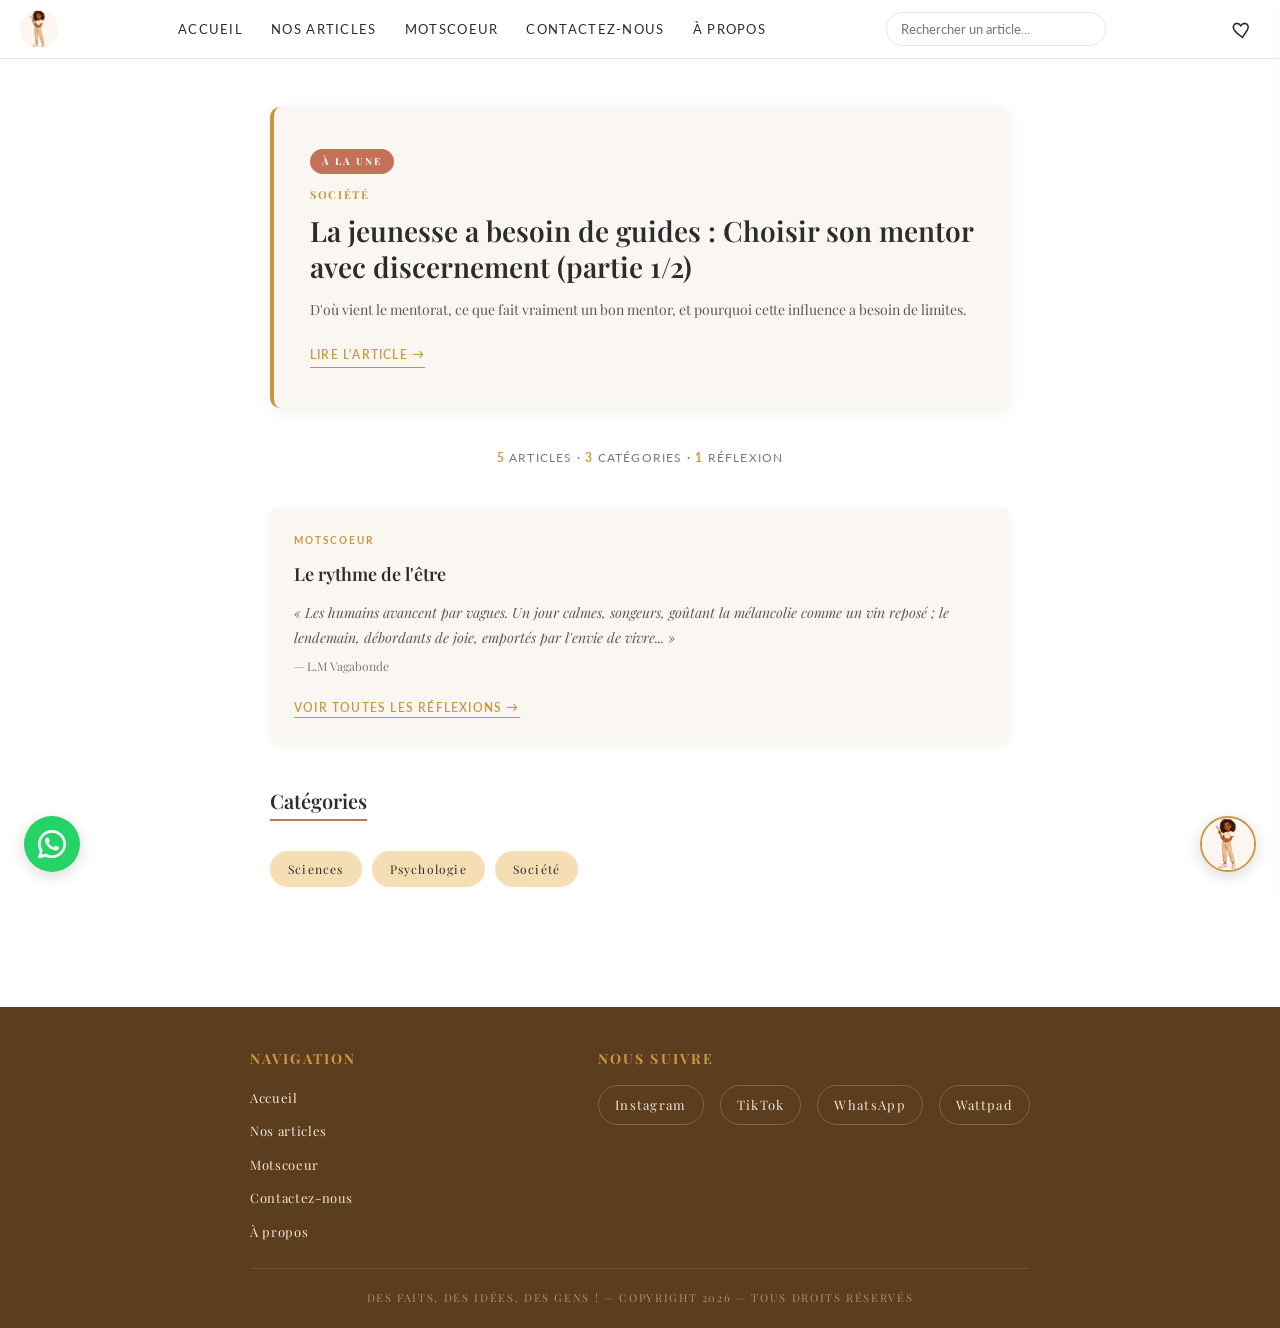
<file: index.html>
<!DOCTYPE html>
<html lang="fr-FR">
<head>
  <meta charset="UTF-8">
  <meta name="description" content="Blog pour jeunes penseurs. Analyses psychologique, sociologique, historique. Pour mieux cerner les systèmes et mieux se comprendre.">
  <meta name="viewport" content="width=device-width, initial-scale=1.0">
  <meta name="keywords" content="réflexions psycho-sociologiques, infos scientifiques, personnalités noires, blog jeunes Haïti, pensées critiques">
  <link rel="stylesheet" href="style.css">
  <title>Aquim'@rt - Blog intellectuel</title>
  <link rel="preconnect" href="https://fonts.googleapis.com">
  <link rel="preconnect" href="https://fonts.gstatic.com" crossorigin>
  <link href="https://fonts.googleapis.com/css2?family=Playfair+Display:ital,wght@0,400;0,600;1,400&family=Lato:wght@300;400;700&display=swap" rel="stylesheet">
  <!-- Google Analytics -->
  <script async src="https://www.googletagmanager.com/gtag/js?id=G-DK5XKWKTF5"></script>
  <script>
    window.dataLayer = window.dataLayer || [];
    function gtag(){dataLayer.push(arguments);}
    gtag('js', new Date());
    gtag('config', 'G-DK5XKWKTF5');
  </script>
</head>
<body>

  <header>
    <img src="avatar.jpg" alt="Avatar Aquim'@rt" class="header-avatar" id="avatar-header">

    <nav class="desktop-nav">
      <ul>
        <li><a href="index.html">Accueil</a></li>
        <li><a href="articles.html">Nos articles</a></li>
        <li><a href="motscoeur.html">Motscoeur</a></li>
        <li><a href="contact.html">Contactez-nous</a></li>
        <li><a href="apropos.html">À propos</a></li>
      </ul>
    </nav>

    <div class="header-search">
      <input type="text" id="search-input" placeholder="Rechercher un article..." autocomplete="off">
      <div id="search-results" class="search-results"></div>
    </div>

    <a href="favoris.html" class="header-favoris" aria-label="Mes favoris">
      <svg viewBox="0 0 24 24"><path d="M12 21s-6.716-4.35-9.5-8.5C.5 9 1.8 5 5.5 5c2 0 3.5 1.2 4.5 2.8C11 6.2 12.5 5 14.5 5 18.2 5 19.5 9 17.5 12.5 14.716 16.65 12 21 12 21z"/></svg>
    </a>

    <button class="hamburger" id="hamburger">
      <span></span><span></span><span></span><span></span>
    </button>

    <nav id="nav-menu">
      <img src="logor.png" alt="Logo Aquim'@rt" style="width: 160px; display: block; margin: 0 auto 32px auto; opacity: 0.9;">
      <div class="mobile-search">
        <input type="text" id="search-input-mobile" placeholder="Rechercher un article..." autocomplete="off">
        <div id="search-results-mobile" class="search-results"></div>
      </div>
      <ul>
        <li><a href="index.html">Accueil</a></li>
        <li><a href="articles.html">Nos articles</a></li>
        <li><a href="motscoeur.html">Motscoeur</a></li>
        <li><a href="contact.html">Contactez-nous</a></li>
        <li><a href="apropos.html">À propos</a></li>
      </ul>
    </nav>
  </header>

  <main>

    <!-- À LA UNE (rempli automatiquement par script.js à partir d'articles-index.json) -->
    <div class="a-la-une" id="a-la-une-container">
      <p style="font-size:13px; color:#7a7a7a; font-style:italic;">Chargement de l'article à la une...</p>
    </div>

    <!-- STATS -->
    <p class="stats-ligne">
      <strong id="stats-articles">3</strong> articles &middot; <strong>3</strong> catégories &middot; <strong>1</strong> réflexion
    </p>

    <!-- APERÇU MOTSCOEUR -->
    <div class="motscoeur-preview">
      <span class="motscoeur-preview-label">Motscoeur</span>
      <h3>Le rythme de l'être</h3>
      <p>« Les humains avancent par vagues. Un jour calmes, songeurs, goûtant la mélancolie comme un vin reposé ; le lendemain, débordants de joie, emportés par l'envie de vivre... »</p>
      <p class="signature">— L.M Vagabonde</p>
      <a class="motscoeur-cta" href="motscoeur.html">Voir toutes les réflexions →</a>
    </div>

    <h2 class="titre-bloc">Catégories</h2>
    <div class="deux">
      <a href="articles.html#sciences" class="tag">Sciences</a>
      <a href="articles.html#psychologie" class="tag">Psychologie</a>
      <a href="articles.html#relation" class="tag">Société</a>
    </div>
  </main>

  <footer>
    <div class="all-foot">
      <div class="bloc-footer">
        <h3>Navigation</h3>
        <ul>
          <li><a href="index.html">Accueil</a></li>
          <li><a href="articles.html">Nos articles</a></li>
          <li><a href="motscoeur.html">Motscoeur</a></li>
          <li><a href="contact.html">Contactez-nous</a></li>
          <li><a href="apropos.html">À propos</a></li>
        </ul>
      </div>
      <div class="bloc-footer">
        <h3>Nous suivre</h3>
        <div class="footer-social">
          <a href="https://www.instagram.com/aquim_art?igsh=MTRncGtiMmRoZXRlag==" target="_blank">Instagram</a>
          <a href="https://www.tiktok.com/@aquim_art?_r=1&_t=ZS-947XQexWfeC" target="_blank">TikTok</a>
          <a href="https://whatsapp.com/channel/0029VbCUehQL2AU3s438HL3x" target="_blank">WhatsApp</a>
          <a href="https://www.wattpad.com/story/409766171" target="_blank">Wattpad</a>
        </div>
      </div>
    </div>
    <div class="footer-slogan">
      <p>Des faits, des idées, des gens ! — Copyright 2026 — Tous droits réservés</p>
    </div>
  </footer>

  <a href="https://whatsapp.com/channel/0029VbCUehQL2AU3s438HL3x" target="_blank" class="whatsapp-flottant" aria-label="Rejoindre la chaîne WhatsApp">
    <svg viewBox="0 0 24 24">
      <path d="M17.472 14.382c-.297-.149-1.758-.867-2.03-.967-.273-.099-.471-.148-.67.15-.197.297-.767.966-.94 1.164-.173.199-.347.223-.644.075-.297-.15-1.255-.463-2.39-1.475-.883-.788-1.48-1.761-1.653-2.059-.173-.297-.018-.458.13-.606.134-.133.298-.347.446-.52.149-.174.198-.298.298-.497.099-.198.05-.371-.025-.52-.075-.149-.669-1.612-.916-2.207-.242-.579-.487-.5-.669-.51-.173-.008-.371-.01-.57-.01-.198 0-.52.074-.792.372-.272.297-1.04 1.016-1.04 2.479 0 1.462 1.065 2.875 1.213 3.074.149.198 2.096 3.2 5.077 4.487.709.306 1.262.489 1.694.625.712.227 1.36.195 1.871.118.571-.085 1.758-.719 2.006-1.413.248-.694.248-1.289.173-1.413-.074-.124-.272-.198-.57-.347z"/>
      <path d="M12 0C5.373 0 0 5.373 0 12c0 2.123.554 4.244 1.606 6.109L.055 23.454a.75.75 0 0 0 .919.919l5.345-1.551A11.945 11.945 0 0 0 12 24c6.627 0 12-5.373 12-12S18.627 0 12 0zm0 21.75a9.725 9.725 0 0 1-4.964-1.359l-.356-.211-3.695 1.072 1.072-3.695-.211-.356A9.725 9.725 0 0 1 2.25 12C2.25 6.615 6.615 2.25 12 2.25S21.75 6.615 21.75 12 17.385 21.75 12 21.75z"/>
    </svg>
  </a>

  <!-- Avatar flottant -->
  <div class="avatar-flottant">
    <div class="avatar-bulle" id="avatar-bulle">
      « La curiosité est le début de tout. »
    </div>
    <img src="avatar.jpg" alt="Avatar Aquim'@rt" id="avatar-btn">
  </div>

  <script>
    // Avatar flottant
    const avatarBtn = document.getElementById('avatar-btn');
    const bulle = document.getElementById('avatar-bulle');
    avatarBtn.addEventListener('click', () => {
      bulle.classList.toggle('visible');
    });
    document.addEventListener('click', (e) => {
      if (!avatarBtn.contains(e.target) && !bulle.contains(e.target)) {
        bulle.classList.remove('visible');
      }
    });
  </script>
   <script src="script.js"></script>

</body>
</html>
</file>
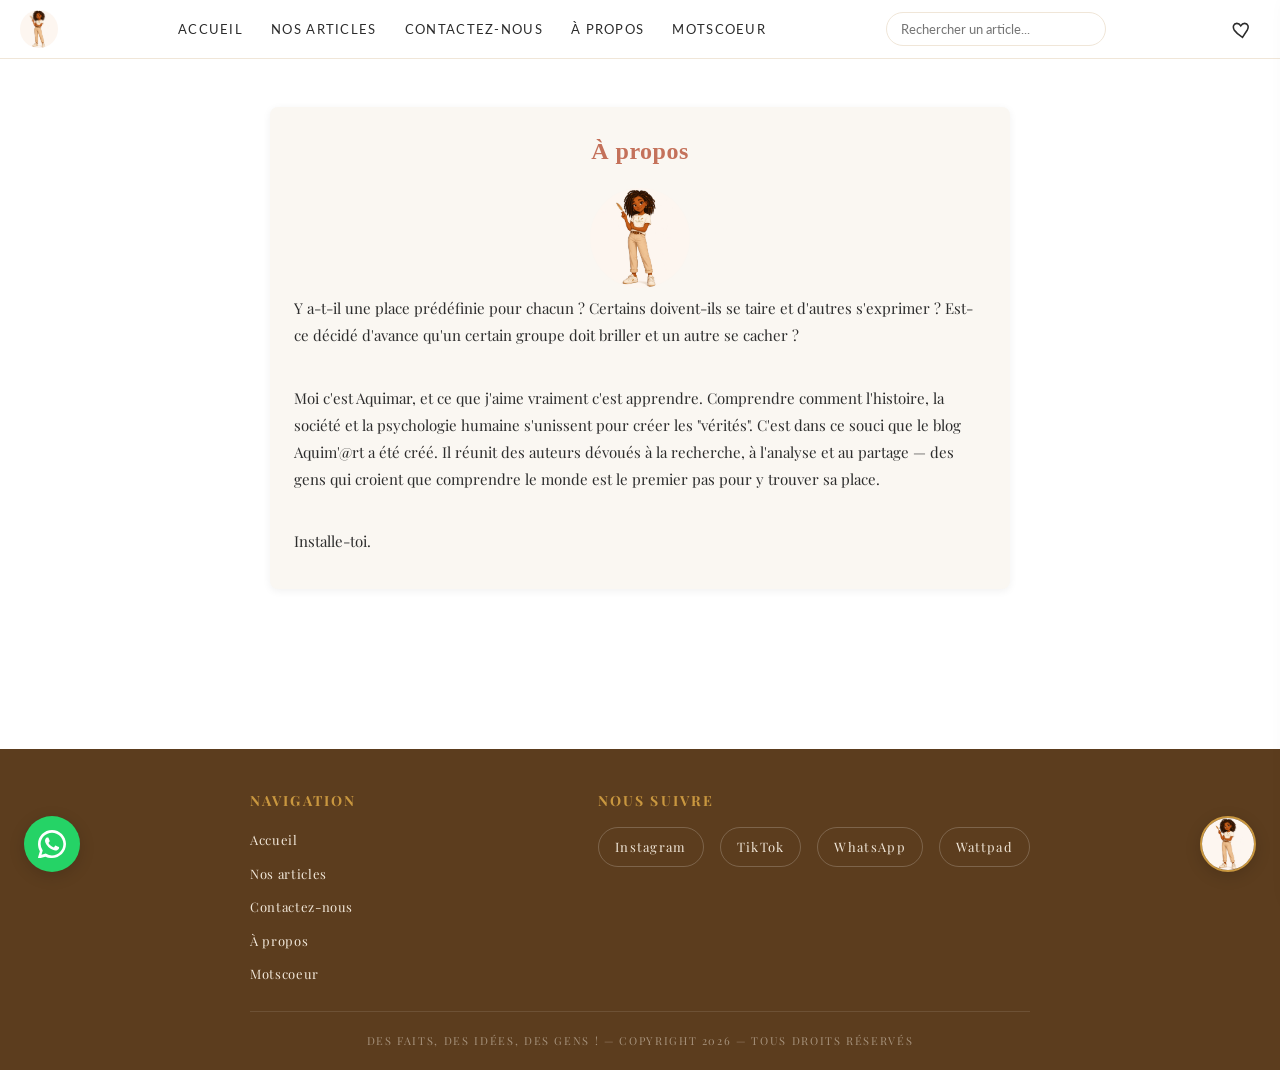
<file: apropos.html>
<!DOCTYPE html>
<html lang="fr-FR">
<head>
  <meta charset="UTF-8">
  <meta name="viewport" content="width=device-width, initial-scale=1.0">
  <meta name="description" content="Aquimar, créatrice d'Aquim'@rt. Blog intellectuel pour jeunes penseurs">
  <link rel="stylesheet" href="style.css">
  <title>À propos - Aquim'@rt</title>
  <link rel="preconnect" href="https://fonts.googleapis.com">
  <link rel="preconnect" href="https://fonts.gstatic.com" crossorigin>
  <link href="https://fonts.googleapis.com/css2?family=Playfair+Display:ital,wght@0,400;0,600;1,400&family=Lato:wght@300;400;700&display=swap" rel="stylesheet">
  <!-- Google Analytics -->
  <script async src="https://www.googletagmanager.com/gtag/js?id=G-DK5XKWKTF5"></script>
  <script>
    window.dataLayer = window.dataLayer || [];
    function gtag(){dataLayer.push(arguments);}
    gtag('js', new Date());
    gtag('config', 'G-DK5XKWKTF5');
  </script>
</head>
<body>
   <header>
  <img src="avatar.jpg" alt="Avatar Aquim'@rt" class="header-avatar" id="avatar-header">
 
  <nav class="desktop-nav">
    <ul>
      <li><a href="index.html">Accueil</a></li>
      <li><a href="articles.html">Nos articles</a></li>
      <li><a href="contact.html">Contactez-nous</a></li>
      <li><a href="apropos.html">À propos</a></li>
      <li><a href="motscoeur.html">Motscoeur</a></li>
    </ul>
  </nav>
 
  <div class="header-search">
    <input type="text" id="search-input" placeholder="Rechercher un article..." autocomplete="off">
    <div id="search-results" class="search-results"></div>
  </div>
 
  <a href="favoris.html" class="header-favoris" aria-label="Mes favoris">
    <svg viewBox="0 0 24 24"><path d="M12 21s-6.716-4.35-9.5-8.5C.5 9 1.8 5 5.5 5c2 0 3.5 1.2 4.5 2.8C11 6.2 12.5 5 14.5 5 18.2 5 19.5 9 17.5 12.5 14.716 16.65 12 21 12 21z"/></svg>
  </a>
 
  <button class="hamburger" id="hamburger">
    <span></span><span></span><span></span><span></span>
  </button>
 
  <nav id="nav-menu">
    <img src="logor.png" alt="Logo Aquim'@rt" style="width: 160px; display: block; margin: 0 auto 32px auto; opacity: 0.9;">
    <div class="mobile-search">
      <input type="text" id="search-input-mobile" placeholder="Rechercher un article..." autocomplete="off">
      <div id="search-results-mobile" class="search-results"></div>
    </div>
    <ul>
      <li><a href="index.html">Accueil</a></li>
      <li><a href="articles.html">Nos articles</a></li>
      <li><a href="contact.html">Contactez-nous</a></li>
      <li><a href="apropos.html">À propos</a></li>
      <li><a href="motscoeur.html">Motscoeur</a></li>
    </ul>
  </nav>
</header>
 
  <main>

  <div class="intro">
    <h1>À propos</h1>
    <div style="text-align: center;">
    <img src="avatar.jpg" style="width: 100px; height: 100px; border-radius: 50%;">
</div>
  <p>Y a-t-il une place prédéfinie pour chacun ? Certains doivent-ils se taire et d'autres s'exprimer ? Est-ce décidé d'avance qu'un certain groupe doit briller et un autre se cacher ?</p>
  <br>
  <p>Moi c'est Aquimar, et ce que j'aime vraiment c'est apprendre. Comprendre comment l'histoire, la société et la psychologie humaine s'unissent pour créer les "vérités". C'est dans ce souci que le blog Aquim'@rt a été créé. Il réunit des auteurs dévoués à la recherche, à l'analyse et au partage — des gens qui croient que comprendre le monde est le premier pas pour y trouver sa place.</p>
  <br>
  <p>Installe-toi.</p>
</div>

  </main>
     <footer>
    <div class="all-foot">
      <div class="bloc-footer">
        <h3>Navigation</h3>
        <ul>
          <li><a href="index.html">Accueil</a></li>
          <li><a href="articles.html">Nos articles</a></li>
          <li><a href="contact.html">Contactez-nous</a></li>
          <li><a href="apropos.html">À propos</a></li>
          <li><a href="motscoeur.html">Motscoeur</a></li>
        </ul>
      </div>
      <div class="bloc-footer">
        <h3>Nous suivre</h3>
        <div class="footer-social">
          <a href="https://www.instagram.com/aquim_art?igsh=MTRncGtiMmRoZXRlag==" target="_blank">Instagram</a>
          <a href="https://www.tiktok.com/@aquim_art?_r=1&_t=ZS-947XQexWfeC" target="_blank">TikTok</a>
          <a href="https://whatsapp.com/channel/0029VbCUehQL2AU3s438HL3x" target="_blank">WhatsApp</a>
          <a href="https://www.wattpad.com/story/409766171" target="_blank">Wattpad</a>
        </div>
      </div>
    </div>
    <div class="footer-slogan">
      <p>Des faits, des idées, des gens ! — Copyright 2026 — Tous droits réservés</p>
    </div>
  </footer>

  <a href="https://whatsapp.com/channel/0029VbCUehQL2AU3s438HL3x" target="_blank" class="whatsapp-flottant" aria-label="Rejoindre la chaîne WhatsApp">
  <svg viewBox="0 0 24 24">
    <path d="M17.472 14.382c-.297-.149-1.758-.867-2.03-.967-.273-.099-.471-.148-.67.15-.197.297-.767.966-.94 1.164-.173.199-.347.223-.644.075-.297-.15-1.255-.463-2.39-1.475-.883-.788-1.48-1.761-1.653-2.059-.173-.297-.018-.458.13-.606.134-.133.298-.347.446-.52.149-.174.198-.298.298-.497.099-.198.05-.371-.025-.52-.075-.149-.669-1.612-.916-2.207-.242-.579-.487-.5-.669-.51-.173-.008-.371-.01-.57-.01-.198 0-.52.074-.792.372-.272.297-1.04 1.016-1.04 2.479 0 1.462 1.065 2.875 1.213 3.074.149.198 2.096 3.2 5.077 4.487.709.306 1.262.489 1.694.625.712.227 1.36.195 1.871.118.571-.085 1.758-.719 2.006-1.413.248-.694.248-1.289.173-1.413-.074-.124-.272-.198-.57-.347z"/>
    <path d="M12 0C5.373 0 0 5.373 0 12c0 2.123.554 4.244 1.606 6.109L.055 23.454a.75.75 0 0 0 .919.919l5.345-1.551A11.945 11.945 0 0 0 12 24c6.627 0 12-5.373 12-12S18.627 0 12 0zm0 21.75a9.725 9.725 0 0 1-4.964-1.359l-.356-.211-3.695 1.072 1.072-3.695-.211-.356A9.725 9.725 0 0 1 2.25 12C2.25 6.615 6.615 2.25 12 2.25S21.75 6.615 21.75 12 17.385 21.75 12 21.75z"/>
  </svg>
</a>
   <!-- Avatar flottant -->
  <div class="avatar-flottant">
    <div class="avatar-bulle" id="avatar-bulle">
      « La curiosité est le début de tout. »
    </div>
    <img src="avatar.jpg" alt="Avatar Aquim'@rt" id="avatar-btn">
  </div>
  <script src="script.js"></script>
  <script>
    // Avatar flottant
    const avatarBtn = document.getElementById('avatar-btn');
    const bulle = document.getElementById('avatar-bulle');
    avatarBtn.addEventListener('click', () => {
      bulle.classList.toggle('visible');
    });
    document.addEventListener('click', (e) => {
      if (!avatarBtn.contains(e.target) && !bulle.contains(e.target)) {
        bulle.classList.remove('visible');
      }
    });
  </script>
</body>
</html>
</file>
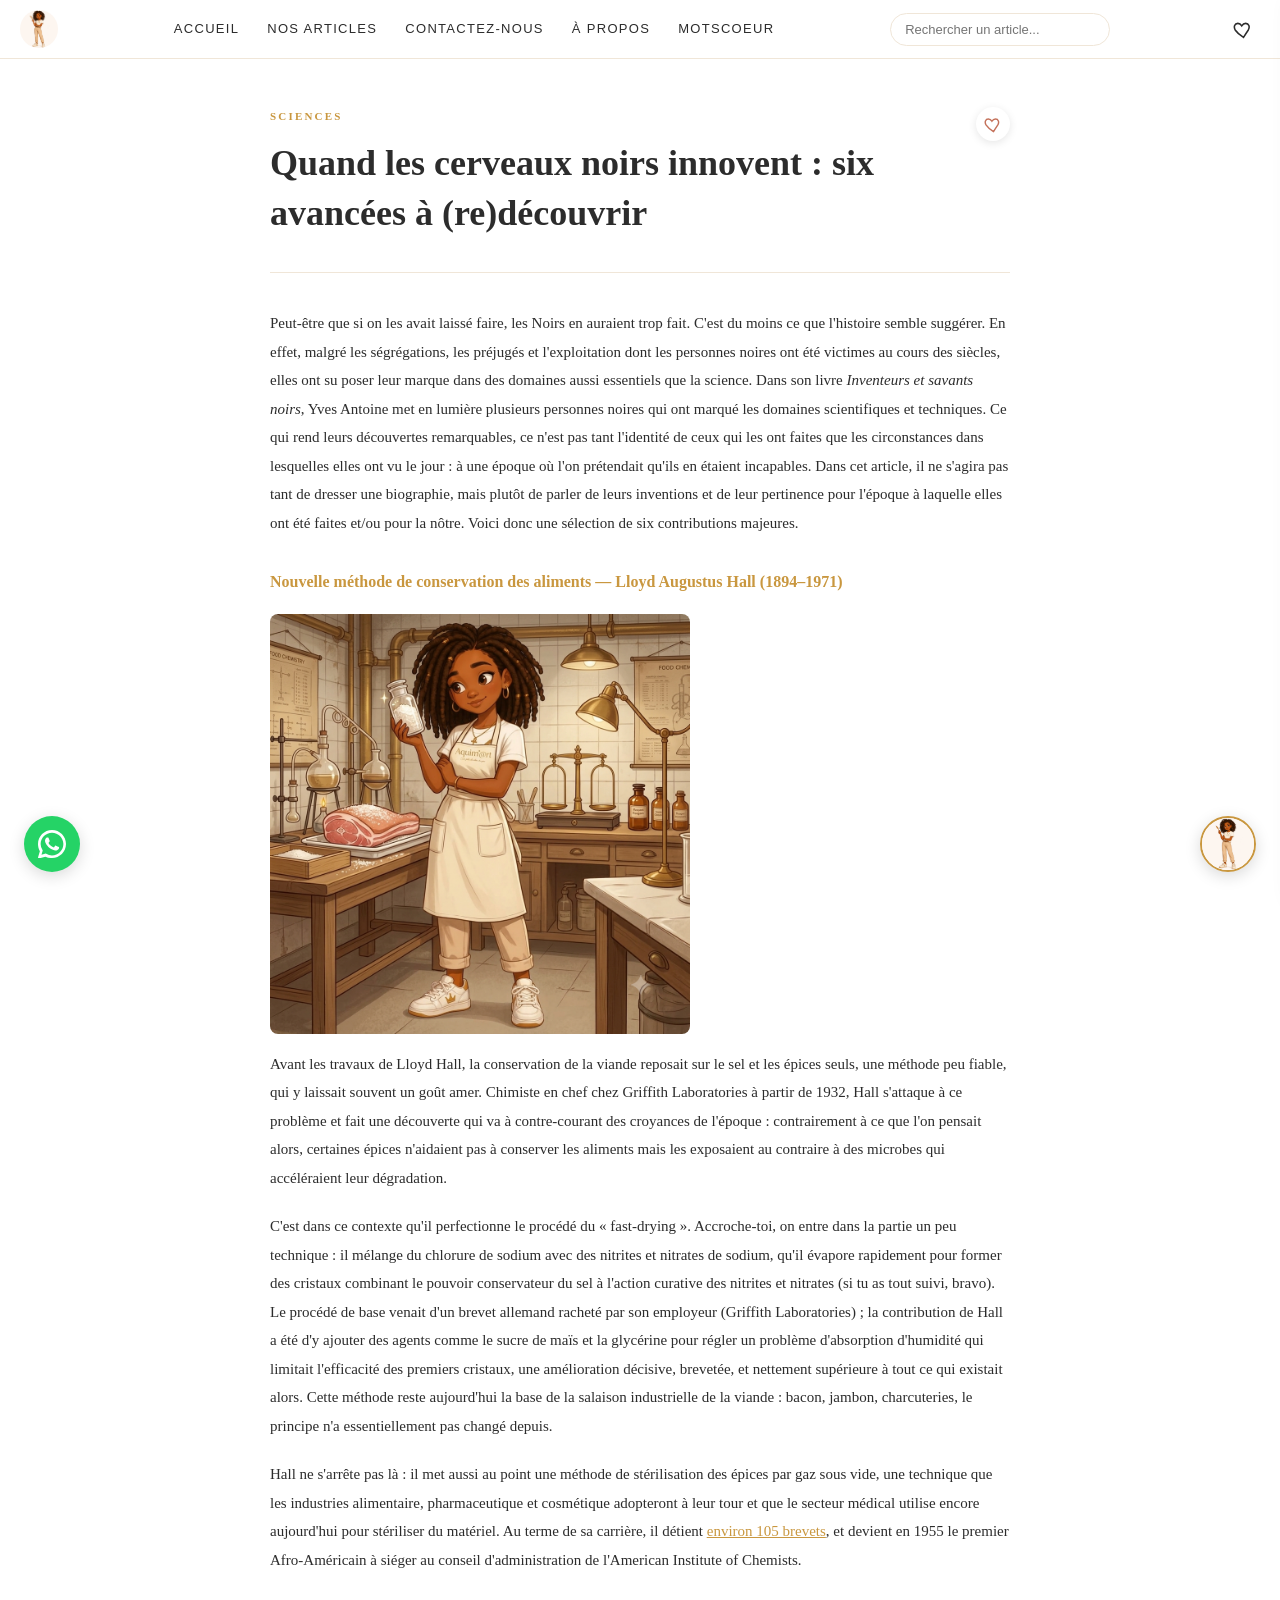
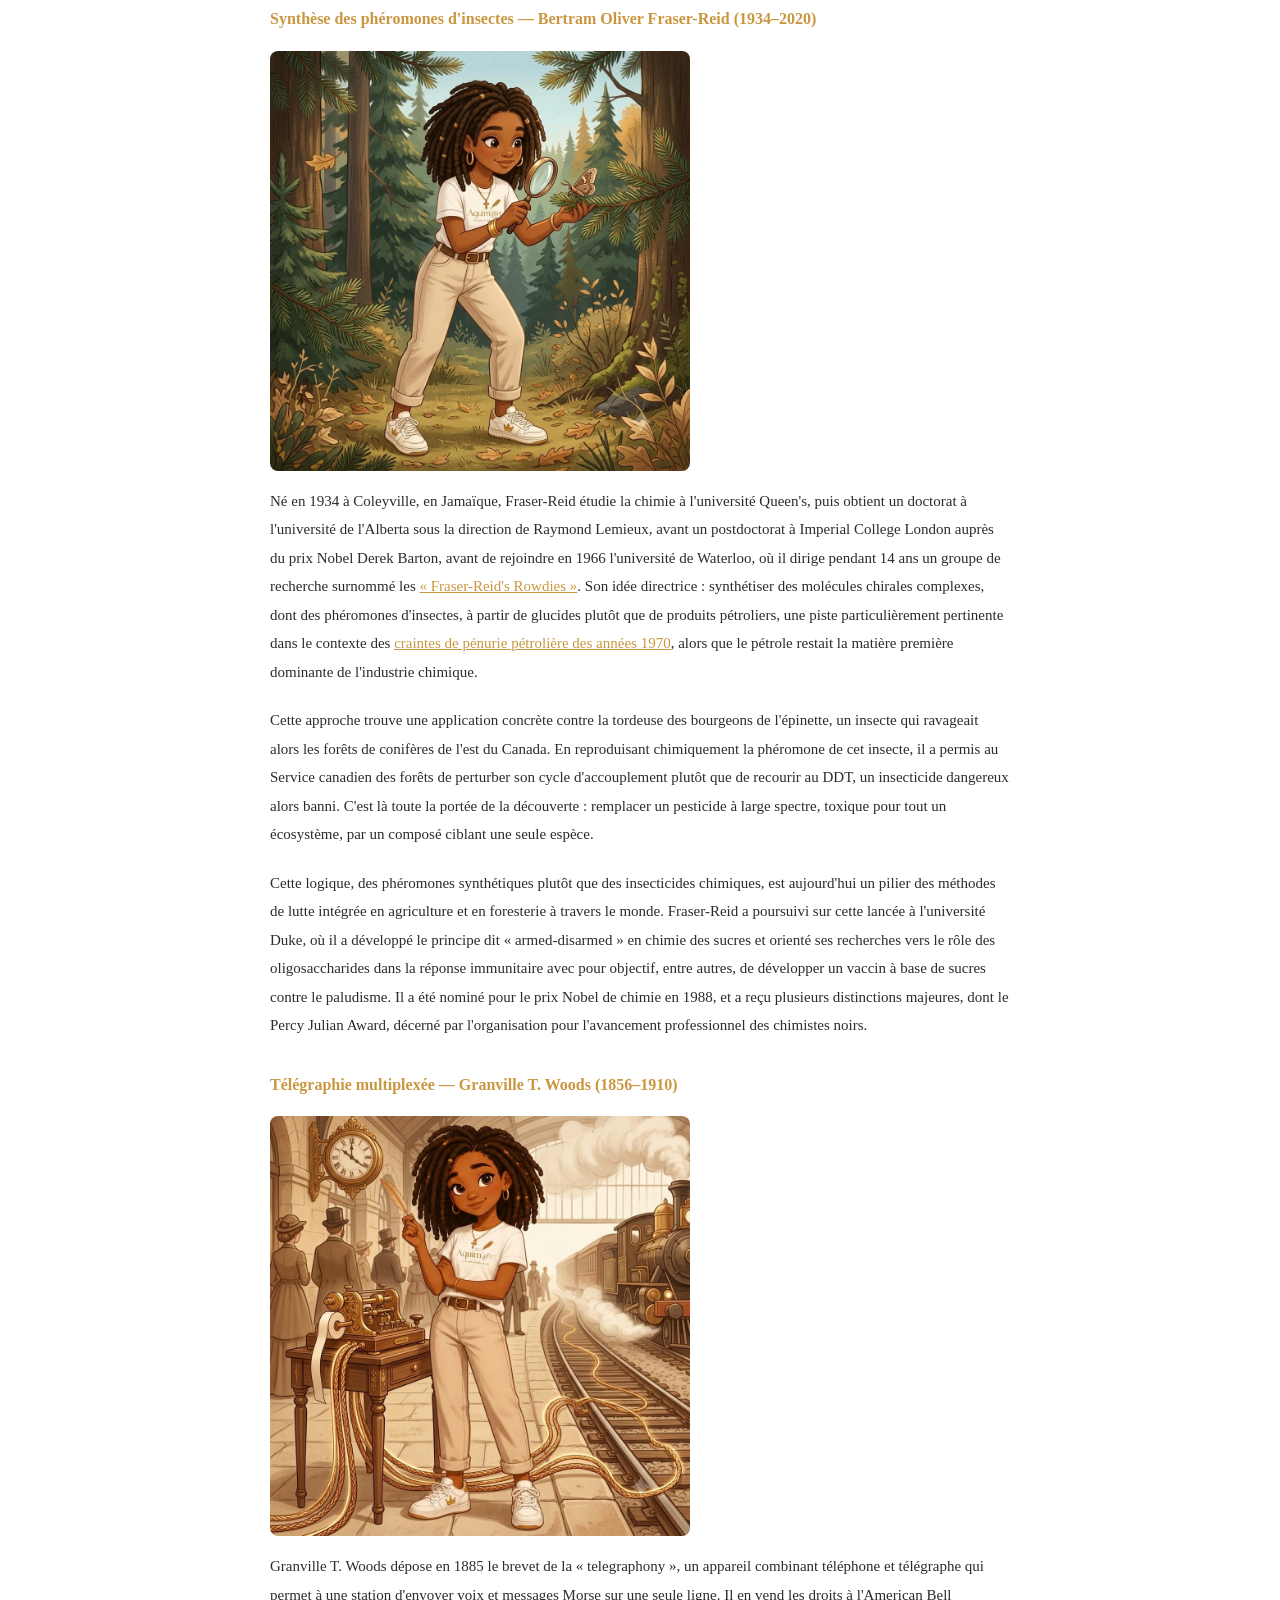
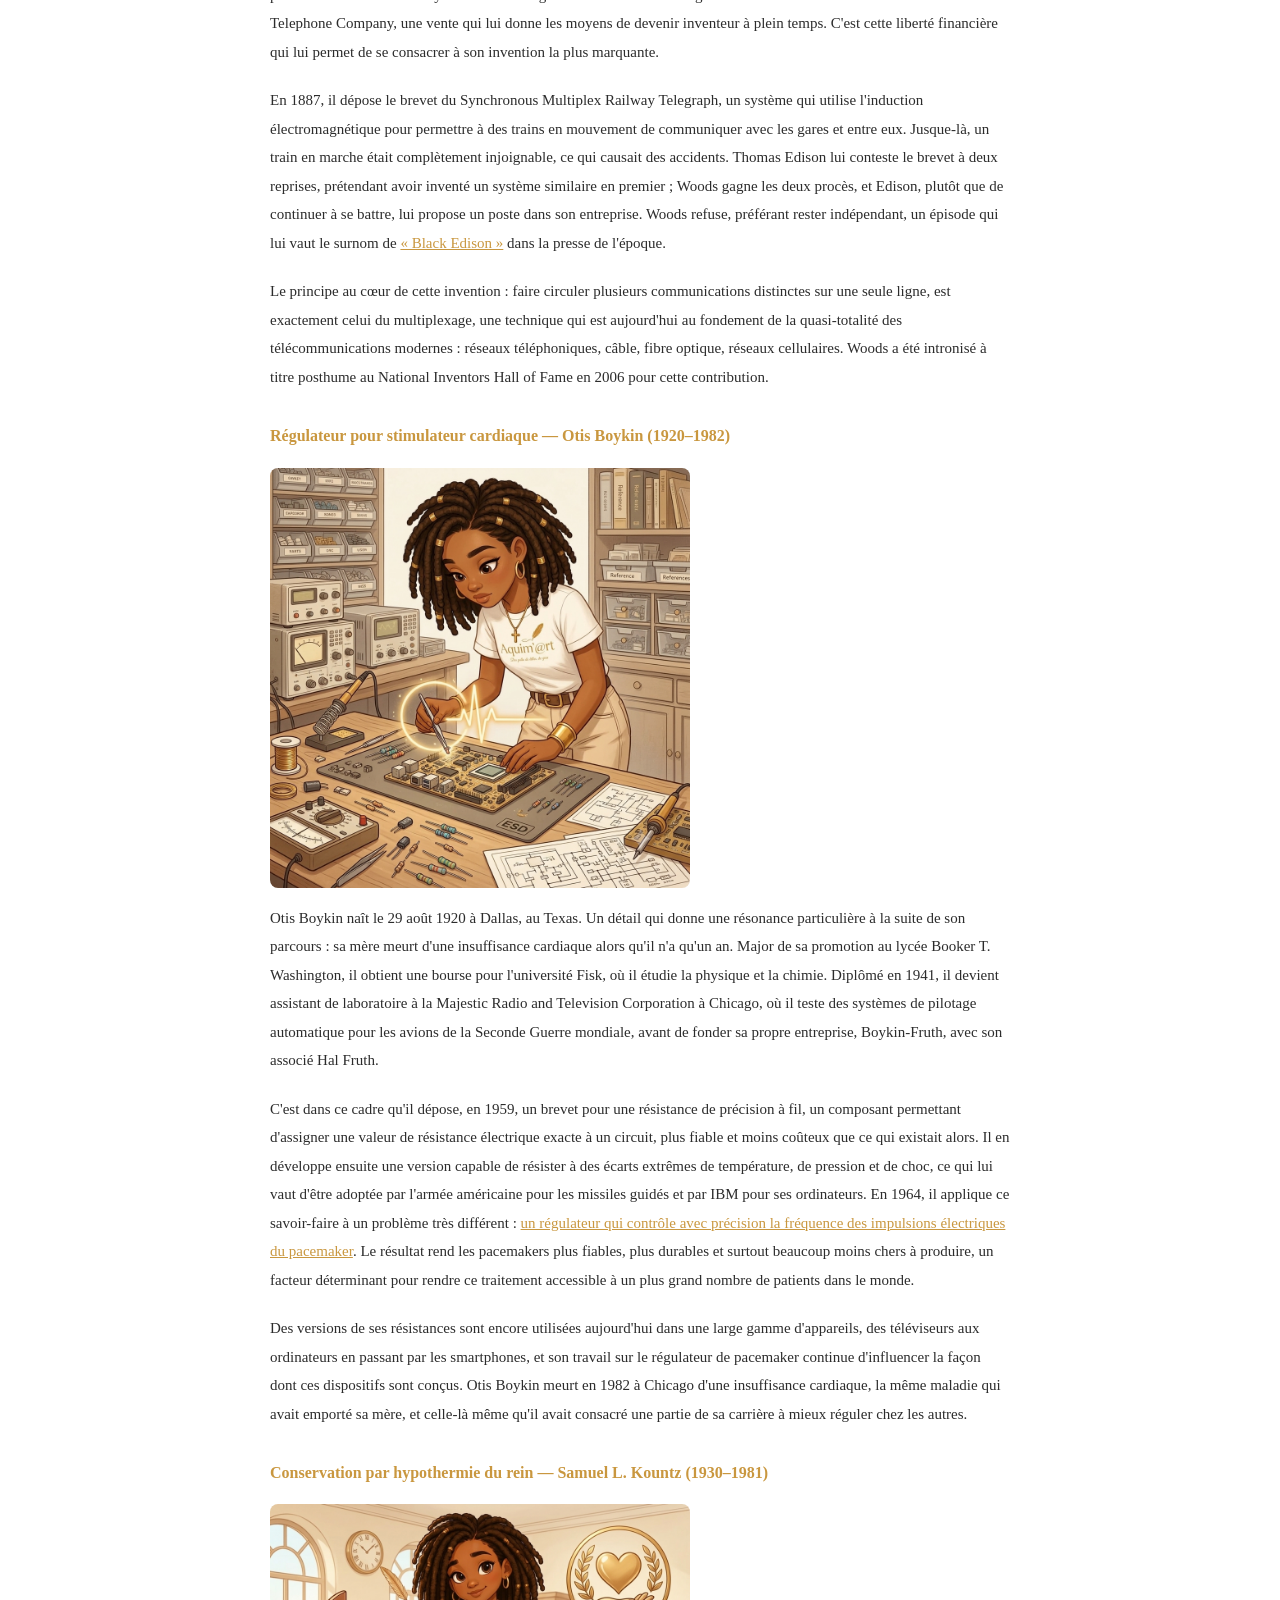
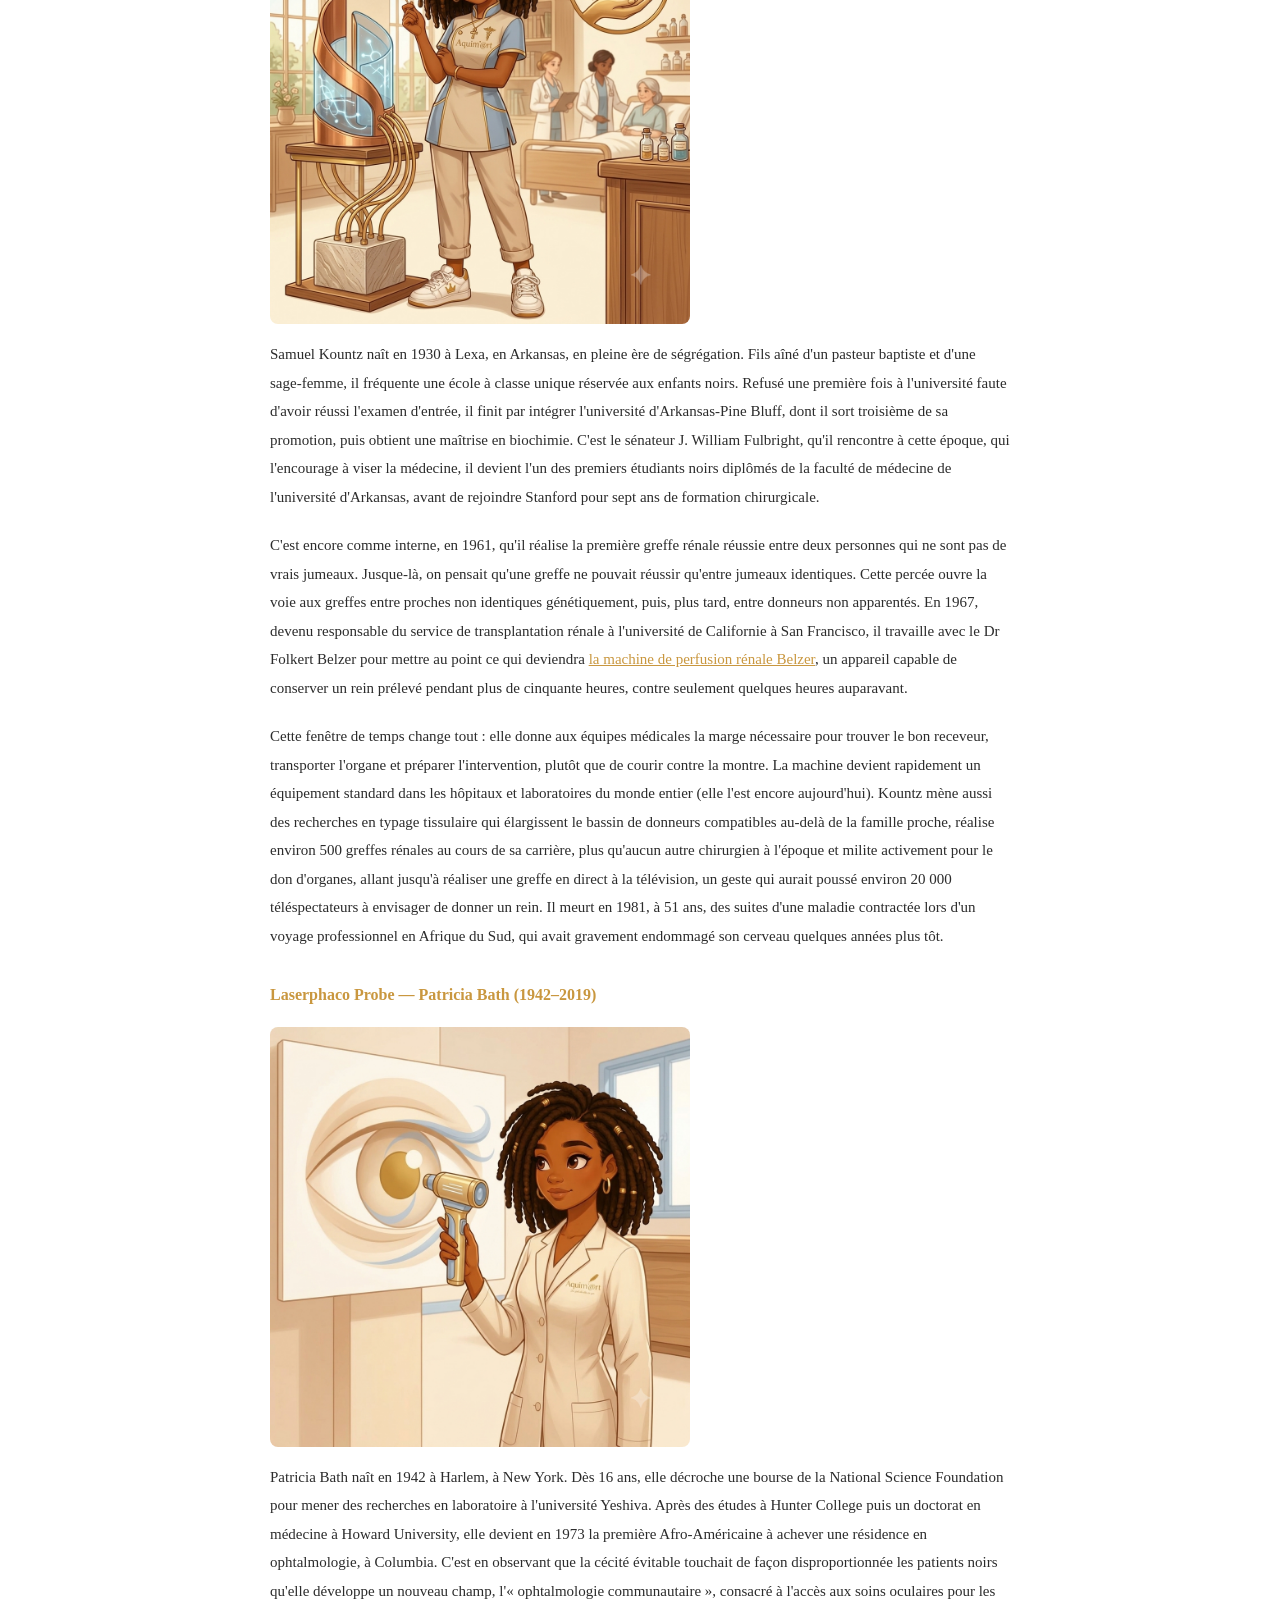
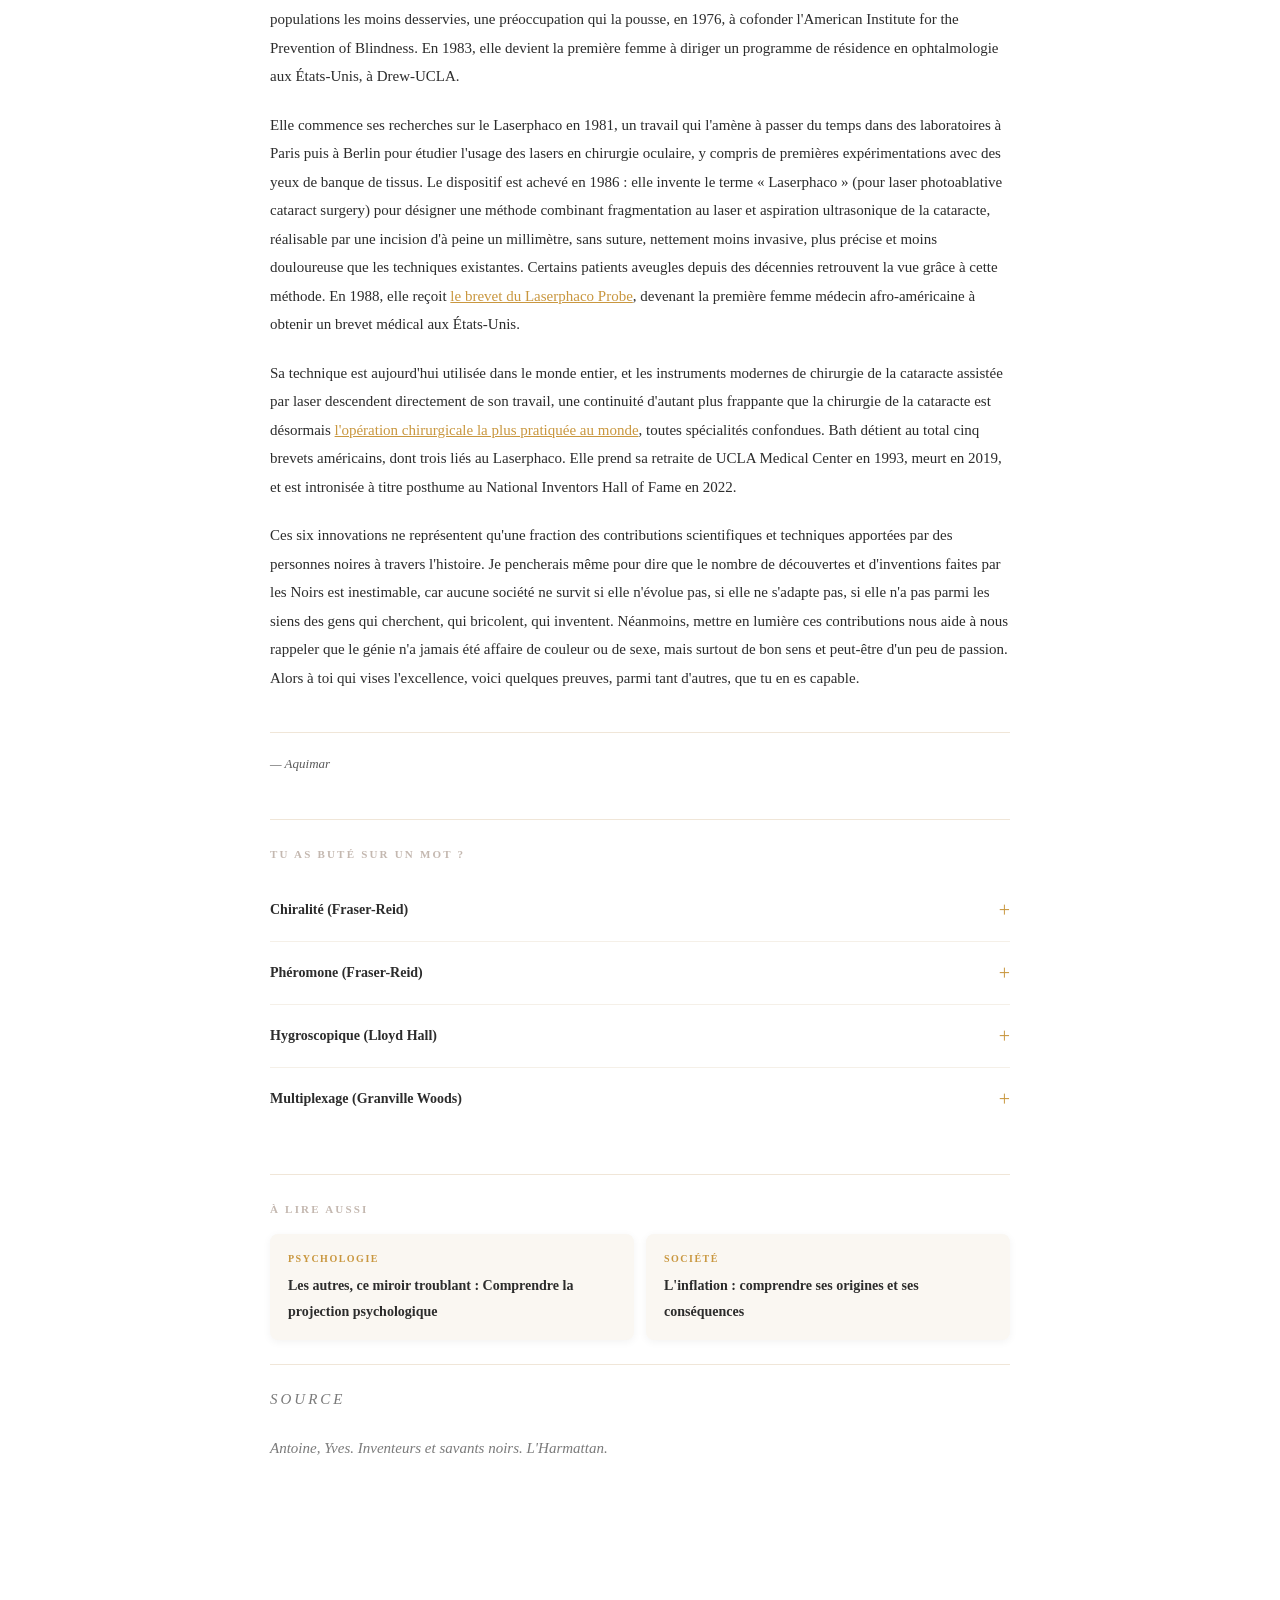
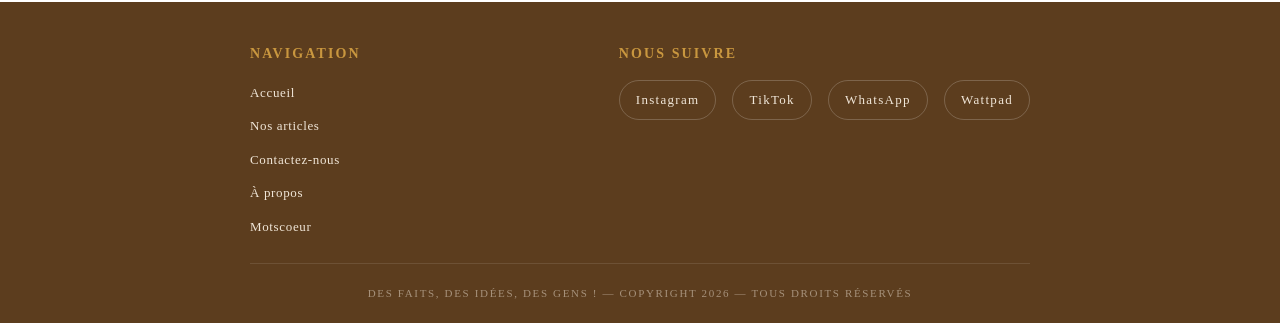
<file: article-cerveaux.html>
<!DOCTYPE html>
<html lang="fr-FR">
<head>
  <meta charset="UTF-8">
  <meta name="viewport" content="width=device-width, initial-scale=1.0">
  <meta name="description" content="Six inventions scientifiques signées par des inventeurs noirs qui ont changé le monde : Lloyd Hall, Otis Boykin, Patricia Bath... Découvre leur pertinence, hier et aujourd'hui.">
  <meta name="keywords" content="inventeurs noirs, scientifiques noirs, histoire noire, innovations, Lloyd Hall, Otis Boykin, Patricia Bath, Granville Woods">
  <link rel="stylesheet" href="style.css">
  <title>Six inventeurs noirs qui ont changé le monde - Aquim'@rt</title>
  <!-- Google Analytics -->
  <script async src="https://www.googletagmanager.com/gtag/js?id=G-DK5XKWKTF5"></script>
  <script>
    window.dataLayer = window.dataLayer || [];
    function gtag(){dataLayer.push(arguments);}
    gtag('js', new Date());
    gtag('config', 'G-DK5XKWKTF5');
  </script>
</head>
<body>
   <header>
    <img src="avatar.jpg" alt="Avatar Aquim'@rt" class="header-avatar" id="avatar-header">

    <nav class="desktop-nav">
      <ul>
        <li><a href="index.html">Accueil</a></li>
        <li><a href="articles.html">Nos articles</a></li>
        <li><a href="contact.html">Contactez-nous</a></li>
        <li><a href="apropos.html">À propos</a></li>
        <li><a href="motscoeur.html">Motscoeur</a></li>
      </ul>
    </nav>

    <div class="header-search">
      <input type="text" id="search-input" placeholder="Rechercher un article..." autocomplete="off">
      <div id="search-results" class="search-results"></div>
    </div>

    <a href="favoris.html" class="header-favoris" aria-label="Mes favoris">
      <svg viewBox="0 0 24 24"><path d="M12 21s-6.716-4.35-9.5-8.5C.5 9 1.8 5 5.5 5c2 0 3.5 1.2 4.5 2.8C11 6.2 12.5 5 14.5 5 18.2 5 19.5 9 17.5 12.5 14.716 16.65 12 21 12 21z"/></svg>
    </a>

    <button class="hamburger" id="hamburger">
      <span></span><span></span><span></span><span></span>
    </button>

    <nav id="nav-menu">
      <img src="logor.png" alt="Logo Aquim'@rt" style="width: 160px; display: block; margin: 0 auto 32px auto; opacity: 0.9;">
      <div class="mobile-search">
        <input type="text" id="search-input-mobile" placeholder="Rechercher un article..." autocomplete="off">
        <div id="search-results-mobile" class="search-results"></div>
      </div>
      <ul>
        <li><a href="index.html">Accueil</a></li>
        <li><a href="articles.html">Nos articles</a></li>
        <li><a href="contact.html">Contactez-nous</a></li>
        <li><a href="apropos.html">À propos</a></li>
        <li><a href="motscoeur.html">Motscoeur</a></li>
      </ul>
    </nav>
  </header>
   <main>

    <div class="article-header">
      <button class="favori-btn" data-url="article-cerveaux.html" data-title="Quand les cerveaux noirs innovent : six avancées à (re)découvrir" data-categorie="Sciences" aria-label="Ajouter aux favoris">
        <svg viewBox="0 0 24 24"><path d="M12 21s-6.716-4.35-9.5-8.5C.5 9 1.8 5 5.5 5c2 0 3.5 1.2 4.5 2.8C11 6.2 12.5 5 14.5 5 18.2 5 19.5 9 17.5 12.5 14.716 16.65 12 21 12 21z"/></svg>
      </button>
      <span class="article-categorie">Sciences</span>
      <h1>Quand les cerveaux noirs innovent : six avancées à (re)découvrir</h1>
    </div>

    <div class="article-body">

      <p>Peut-être que si on les avait laissé faire, les Noirs en auraient trop fait. C'est du moins ce que l'histoire semble suggérer. En effet, malgré les ségrégations, les préjugés et l'exploitation dont les personnes noires ont été victimes au cours des siècles, elles ont su poser leur marque dans des domaines aussi essentiels que la science. Dans son livre <em>Inventeurs et savants noirs</em>, Yves Antoine met en lumière plusieurs personnes noires qui ont marqué les domaines scientifiques et techniques. Ce qui rend leurs découvertes remarquables, ce n'est pas tant l'identité de ceux qui les ont faites que les circonstances dans lesquelles elles ont vu le jour : à une époque où l'on prétendait qu'ils en étaient incapables. Dans cet article, il ne s'agira pas tant de dresser une biographie, mais plutôt de parler de leurs inventions et de leur pertinence pour l'époque à laquelle elles ont été faites et/ou pour la nôtre. Voici donc une sélection de six contributions majeures.</p>

      <p class="sous-titre">Nouvelle méthode de conservation des aliments — Lloyd Augustus Hall (1894–1971)</p>
      <img src="01.png" alt="Avatar du blog en illustration cartoon, dans un laboratoire de chimie alimentaire des années 1930">
      <p>Avant les travaux de Lloyd Hall, la conservation de la viande reposait sur le sel et les épices seuls, une méthode peu fiable, qui y laissait souvent un goût amer. Chimiste en chef chez Griffith Laboratories à partir de 1932, Hall s'attaque à ce problème et fait une découverte qui va à contre-courant des croyances de l'époque : contrairement à ce que l'on pensait alors, certaines épices n'aidaient pas à conserver les aliments mais les exposaient au contraire à des microbes qui accéléraient leur dégradation.</p>
      <p>C'est dans ce contexte qu'il perfectionne le procédé du « fast-drying ». Accroche-toi, on entre dans la partie un peu technique : il mélange du chlorure de sodium avec des nitrites et nitrates de sodium, qu'il évapore rapidement pour former des cristaux combinant le pouvoir conservateur du sel à l'action curative des nitrites et nitrates (si tu as tout suivi, bravo). Le procédé de base venait d'un brevet allemand racheté par son employeur (Griffith Laboratories) ; la contribution de Hall a été d'y ajouter des agents comme le sucre de maïs et la glycérine pour régler un problème d'absorption d'humidité qui limitait l'efficacité des premiers cristaux, une amélioration décisive, brevetée, et nettement supérieure à tout ce qui existait alors. Cette méthode reste aujourd'hui la base de la salaison industrielle de la viande : bacon, jambon, charcuteries, le principe n'a essentiellement pas changé depuis.</p>
      <p>Hall ne s'arrête pas là : il met aussi au point une méthode de stérilisation des épices par gaz sous vide, une technique que les industries alimentaire, pharmaceutique et cosmétique adopteront à leur tour et que le secteur médical utilise encore aujourd'hui pour stériliser du matériel. Au terme de sa carrière, il détient <a href="https://www.invent.org/inductees/lloyd-augustus-hall" target="_blank" style="color:#c9973f;text-decoration:underline;">environ 105 brevets</a>, et devient en 1955 le premier Afro-Américain à siéger au conseil d'administration de l'American Institute of Chemists.</p>

      <p class="sous-titre">Synthèse des phéromones d'insectes — Bertram Oliver Fraser-Reid (1934–2020)</p>
      <img src="02.png" alt="Avatar du blog en illustration cartoon, dans une forêt de conifères canadienne">
      <p>Né en 1934 à Coleyville, en Jamaïque, Fraser-Reid étudie la chimie à l'université Queen's, puis obtient un doctorat à l'université de l'Alberta sous la direction de Raymond Lemieux, avant un postdoctorat à Imperial College London auprès du prix Nobel Derek Barton, avant de rejoindre en 1966 l'université de Waterloo, où il dirige pendant 14 ans un groupe de recherche surnommé les <a href="https://www.thehistorymakers.org/biography/bertram-fraser-reid" target="_blank" style="color:#c9973f;text-decoration:underline;">« Fraser-Reid's Rowdies »</a>. Son idée directrice : synthétiser des molécules chirales complexes, dont des phéromones d'insectes, à partir de glucides plutôt que de produits pétroliers, une piste particulièrement pertinente dans le contexte des <a href="https://www.britannica.com/money/oil-crisis" target="_blank" style="color:#c9973f;text-decoration:underline;">craintes de pénurie pétrolière des années 1970</a>, alors que le pétrole restait la matière première dominante de l'industrie chimique.</p>
      <p>Cette approche trouve une application concrète contre la tordeuse des bourgeons de l'épinette, un insecte qui ravageait alors les forêts de conifères de l'est du Canada. En reproduisant chimiquement la phéromone de cet insecte, il a permis au Service canadien des forêts de perturber son cycle d'accouplement plutôt que de recourir au DDT, un insecticide dangereux alors banni. C'est là toute la portée de la découverte : remplacer un pesticide à large spectre, toxique pour tout un écosystème, par un composé ciblant une seule espèce.</p>
      <p>Cette logique, des phéromones synthétiques plutôt que des insecticides chimiques, est aujourd'hui un pilier des méthodes de lutte intégrée en agriculture et en foresterie à travers le monde. Fraser-Reid a poursuivi sur cette lancée à l'université Duke, où il a développé le principe dit « armed-disarmed » en chimie des sucres et orienté ses recherches vers le rôle des oligosaccharides dans la réponse immunitaire avec pour objectif, entre autres, de développer un vaccin à base de sucres contre le paludisme. Il a été nominé pour le prix Nobel de chimie en 1988, et a reçu plusieurs distinctions majeures, dont le Percy Julian Award, décerné par l'organisation pour l'avancement professionnel des chimistes noirs.</p>

      <p class="sous-titre">Télégraphie multiplexée — Granville T. Woods (1856–1910)</p>
      <img src="03.png" alt="Avatar du blog en illustration cartoon, sur un quai de gare du XIXe siècle">
      <p>Granville T. Woods dépose en 1885 le brevet de la « telegraphony », un appareil combinant téléphone et télégraphe qui permet à une station d'envoyer voix et messages Morse sur une seule ligne. Il en vend les droits à l'American Bell Telephone Company, une vente qui lui donne les moyens de devenir inventeur à plein temps. C'est cette liberté financière qui lui permet de se consacrer à son invention la plus marquante.</p>
      <p>En 1887, il dépose le brevet du Synchronous Multiplex Railway Telegraph, un système qui utilise l'induction électromagnétique pour permettre à des trains en mouvement de communiquer avec les gares et entre eux. Jusque-là, un train en marche était complètement injoignable, ce qui causait des accidents. Thomas Edison lui conteste le brevet à deux reprises, prétendant avoir inventé un système similaire en premier ; Woods gagne les deux procès, et Edison, plutôt que de continuer à se battre, lui propose un poste dans son entreprise. Woods refuse, préférant rester indépendant, un épisode qui lui vaut le surnom de <a href="https://www.invent.org/inductees/granville-woods" target="_blank" style="color:#c9973f;text-decoration:underline;">« Black Edison »</a> dans la presse de l'époque.</p>
      <p>Le principe au cœur de cette invention : faire circuler plusieurs communications distinctes sur une seule ligne, est exactement celui du multiplexage, une technique qui est aujourd'hui au fondement de la quasi-totalité des télécommunications modernes : réseaux téléphoniques, câble, fibre optique, réseaux cellulaires. Woods a été intronisé à titre posthume au National Inventors Hall of Fame en 2006 pour cette contribution.</p>

      <p class="sous-titre">Régulateur pour stimulateur cardiaque — Otis Boykin (1920–1982)</p>
      <img src="04.png" alt="Avatar du blog en illustration cartoon, penché sur une table d'atelier électronique">
      <p>Otis Boykin naît le 29 août 1920 à Dallas, au Texas. Un détail qui donne une résonance particulière à la suite de son parcours : sa mère meurt d'une insuffisance cardiaque alors qu'il n'a qu'un an. Major de sa promotion au lycée Booker T. Washington, il obtient une bourse pour l'université Fisk, où il étudie la physique et la chimie. Diplômé en 1941, il devient assistant de laboratoire à la Majestic Radio and Television Corporation à Chicago, où il teste des systèmes de pilotage automatique pour les avions de la Seconde Guerre mondiale, avant de fonder sa propre entreprise, Boykin-Fruth, avec son associé Hal Fruth.</p>
      <p>C'est dans ce cadre qu'il dépose, en 1959, un brevet pour une résistance de précision à fil, un composant permettant d'assigner une valeur de résistance électrique exacte à un circuit, plus fiable et moins coûteux que ce qui existait alors. Il en développe ensuite une version capable de résister à des écarts extrêmes de température, de pression et de choc, ce qui lui vaut d'être adoptée par l'armée américaine pour les missiles guidés et par IBM pour ses ordinateurs. En 1964, il applique ce savoir-faire à un problème très différent : <a href="https://www.invent.org/blog/inventors/otis-boykin-electrical-resistor-pacemaker" target="_blank" style="color:#c9973f;text-decoration:underline;">un régulateur qui contrôle avec précision la fréquence des impulsions électriques du pacemaker</a>. Le résultat rend les pacemakers plus fiables, plus durables et surtout beaucoup moins chers à produire, un facteur déterminant pour rendre ce traitement accessible à un plus grand nombre de patients dans le monde.</p>
      <p>Des versions de ses résistances sont encore utilisées aujourd'hui dans une large gamme d'appareils, des téléviseurs aux ordinateurs en passant par les smartphones, et son travail sur le régulateur de pacemaker continue d'influencer la façon dont ces dispositifs sont conçus. Otis Boykin meurt en 1982 à Chicago d'une insuffisance cardiaque, la même maladie qui avait emporté sa mère, et celle-là même qu'il avait consacré une partie de sa carrière à mieux réguler chez les autres.</p>

      <p class="sous-titre">Conservation par hypothermie du rein — Samuel L. Kountz (1930–1981)</p>
      <img src="05.png" alt="Avatar du blog en illustration cartoon, en blouse médicale dans un cadre hospitalier">
      <p>Samuel Kountz naît en 1930 à Lexa, en Arkansas, en pleine ère de ségrégation. Fils aîné d'un pasteur baptiste et d'une sage-femme, il fréquente une école à classe unique réservée aux enfants noirs. Refusé une première fois à l'université faute d'avoir réussi l'examen d'entrée, il finit par intégrer l'université d'Arkansas-Pine Bluff, dont il sort troisième de sa promotion, puis obtient une maîtrise en biochimie. C'est le sénateur J. William Fulbright, qu'il rencontre à cette époque, qui l'encourage à viser la médecine, il devient l'un des premiers étudiants noirs diplômés de la faculté de médecine de l'université d'Arkansas, avant de rejoindre Stanford pour sept ans de formation chirurgicale.</p>
      <p>C'est encore comme interne, en 1961, qu'il réalise la première greffe rénale réussie entre deux personnes qui ne sont pas de vrais jumeaux. Jusque-là, on pensait qu'une greffe ne pouvait réussir qu'entre jumeaux identiques. Cette percée ouvre la voie aux greffes entre proches non identiques génétiquement, puis, plus tard, entre donneurs non apparentés. En 1967, devenu responsable du service de transplantation rénale à l'université de Californie à San Francisco, il travaille avec le Dr Folkert Belzer pour mettre au point ce qui deviendra <a href="https://www.kidneyfund.org/article/how-dr-samuel-lee-kountz-jr-revolutionized-kidney-transplants" target="_blank" style="color:#c9973f;text-decoration:underline;">la machine de perfusion rénale Belzer</a>, un appareil capable de conserver un rein prélevé pendant plus de cinquante heures, contre seulement quelques heures auparavant.</p>
      <p>Cette fenêtre de temps change tout : elle donne aux équipes médicales la marge nécessaire pour trouver le bon receveur, transporter l'organe et préparer l'intervention, plutôt que de courir contre la montre. La machine devient rapidement un équipement standard dans les hôpitaux et laboratoires du monde entier (elle l'est encore aujourd'hui). Kountz mène aussi des recherches en typage tissulaire qui élargissent le bassin de donneurs compatibles au-delà de la famille proche, réalise environ 500 greffes rénales au cours de sa carrière, plus qu'aucun autre chirurgien à l'époque et milite activement pour le don d'organes, allant jusqu'à réaliser une greffe en direct à la télévision, un geste qui aurait poussé environ 20 000 téléspectateurs à envisager de donner un rein. Il meurt en 1981, à 51 ans, des suites d'une maladie contractée lors d'un voyage professionnel en Afrique du Sud, qui avait gravement endommagé son cerveau quelques années plus tôt.</p>

      <p class="sous-titre">Laserphaco Probe — Patricia Bath (1942–2019)</p>
      <img src="06.png" alt="Avatar du blog en illustration cartoon, en blouse d'ophtalmologue">
      <p>Patricia Bath naît en 1942 à Harlem, à New York. Dès 16 ans, elle décroche une bourse de la National Science Foundation pour mener des recherches en laboratoire à l'université Yeshiva. Après des études à Hunter College puis un doctorat en médecine à Howard University, elle devient en 1973 la première Afro-Américaine à achever une résidence en ophtalmologie, à Columbia. C'est en observant que la cécité évitable touchait de façon disproportionnée les patients noirs qu'elle développe un nouveau champ, l'« ophtalmologie communautaire », consacré à l'accès aux soins oculaires pour les populations les moins desservies, une préoccupation qui la pousse, en 1976, à cofonder l'American Institute for the Prevention of Blindness. En 1983, elle devient la première femme à diriger un programme de résidence en ophtalmologie aux États-Unis, à Drew-UCLA.</p>
      <p>Elle commence ses recherches sur le Laserphaco en 1981, un travail qui l'amène à passer du temps dans des laboratoires à Paris puis à Berlin pour étudier l'usage des lasers en chirurgie oculaire, y compris de premières expérimentations avec des yeux de banque de tissus. Le dispositif est achevé en 1986 : elle invente le terme « Laserphaco » (pour laser photoablative cataract surgery) pour désigner une méthode combinant fragmentation au laser et aspiration ultrasonique de la cataracte, réalisable par une incision d'à peine un millimètre, sans suture, nettement moins invasive, plus précise et moins douloureuse que les techniques existantes. Certains patients aveugles depuis des décennies retrouvent la vue grâce à cette méthode. En 1988, elle reçoit <a href="https://www.uspto.gov/learning-and-resources/journeys-innovation/historical-stories/sights-prize" target="_blank" style="color:#c9973f;text-decoration:underline;">le brevet du Laserphaco Probe</a>, devenant la première femme médecin afro-américaine à obtenir un brevet médical aux États-Unis.</p>
      <p>Sa technique est aujourd'hui utilisée dans le monde entier, et les instruments modernes de chirurgie de la cataracte assistée par laser descendent directement de son travail, une continuité d'autant plus frappante que la chirurgie de la cataracte est désormais <a href="https://press.asimov.com/articles/cataracts" target="_blank" style="color:#c9973f;text-decoration:underline;">l'opération chirurgicale la plus pratiquée au monde</a>, toutes spécialités confondues. Bath détient au total cinq brevets américains, dont trois liés au Laserphaco. Elle prend sa retraite de UCLA Medical Center en 1993, meurt en 2019, et est intronisée à titre posthume au National Inventors Hall of Fame en 2022.</p>

      <p>Ces six innovations ne représentent qu'une fraction des contributions scientifiques et techniques apportées par des personnes noires à travers l'histoire. Je pencherais même pour dire que le nombre de découvertes et d'inventions faites par les Noirs est inestimable, car aucune société ne survit si elle n'évolue pas, si elle ne s'adapte pas, si elle n'a pas parmi les siens des gens qui cherchent, qui bricolent, qui inventent. Néanmoins, mettre en lumière ces contributions nous aide à nous rappeler que le génie n'a jamais été affaire de couleur ou de sexe, mais surtout de bon sens et peut-être d'un peu de passion. Alors à toi qui vises l'excellence, voici quelques preuves, parmi tant d'autres, que tu en es capable.</p>

      <!-- Signature auteur -->
      <div class="article-auteur" style="margin-top: 40px; padding-top: 20px; border-top: 1px solid #f0e6d8; display: flex; align-items: center; gap: 12px;">
        <span style="font-family: 'Playfair Display', serif; font-size: 13px; color: #5a5a5a; font-style: italic;">— Aquimar</span>
      </div>

      <div class="glossaire">
        <p class="sources-titre">Tu as buté sur un mot ?</p>
        <details class="glossaire-item">
          <summary>Chiralité (Fraser-Reid)</summary>
          <p>Une molécule est dite chirale quand elle n'est pas superposable à son image dans un miroir, un peu comme ta main gauche et ta main droite : mêmes éléments, mais impossible de les faire coïncider parfaitement. <a href="https://www.larousse.fr/dictionnaires/francais/chiralit%C3%A9/15432" target="_blank">En savoir plus (Larousse)</a></p>
        </details>
        <details class="glossaire-item">
          <summary>Phéromone (Fraser-Reid)</summary>
          <p>Une substance chimique qu'un animal libère dans son environnement et qui déclenche un comportement précis chez les individus de la même espèce, souvent lié à la reproduction ou à la communication. <a href="https://www.larousse.fr/dictionnaires/francais/ph%C3%A9romone/60232" target="_blank">En savoir plus (Larousse)</a></p>
        </details>
        <details class="glossaire-item">
          <summary>Hygroscopique (Lloyd Hall)</summary>
          <p>Se dit d'une substance qui a tendance à absorber l'humidité de l'air, comme le sel de table qui devient humide un jour de pluie. <a href="https://www.larousse.fr/dictionnaires/francais/hygroscopique/40941" target="_blank">En savoir plus (Larousse)</a></p>
        </details>
        <details class="glossaire-item">
          <summary>Multiplexage (Granville Woods)</summary>
          <p>Une technique qui permet de faire circuler plusieurs signaux ou informations différentes en même temps sur une seule ligne de transmission, plutôt que d'avoir besoin d'une ligne séparée pour chacun. <a href="https://www.futura-sciences.com/tech/definitions/tech-multiplexage-1258/" target="_blank">En savoir plus (Futura-Sciences)</a></p>
        </details>
      </div>

      <div class="lire-aussi">
        <p class="sources-titre">À lire aussi</p>
        <div class="lire-aussi-cards">
          <a class="lire-aussi-card" href="article-projection.html">
            <span class="lire-aussi-cat">Psychologie</span>
            <span class="lire-aussi-title">Les autres, ce miroir troublant : Comprendre la projection psychologique</span>
          </a>
          <a class="lire-aussi-card" href="article-inflation.html">
            <span class="lire-aussi-cat">Société</span>
            <span class="lire-aussi-title">L'inflation : comprendre ses origines et ses conséquences</span>
          </a>
        </div>
      </div>

      <div class="article-sources">
        <p class="sources-titre">Source</p>
        <p>Antoine, Yves. <em>Inventeurs et savants noirs.</em> L'Harmattan.</p>
      </div>

    </div>

  </main>
  
  <footer>
    <div class="all-foot">
      <div class="bloc-footer">
        <h3>Navigation</h3>
        <ul>
          <li><a href="index.html">Accueil</a></li>
          <li><a href="articles.html">Nos articles</a></li>
          <li><a href="contact.html">Contactez-nous</a></li>
          <li><a href="apropos.html">À propos</a></li>
          <li><a href="motscoeur.html">Motscoeur</a></li>
        </ul>
      </div>
      <div class="bloc-footer">
        <h3>Nous suivre</h3>
        <div class="footer-social">
          <a href="https://www.instagram.com/aquim_art?igsh=MTRncGtiMmRoZXRlag==" target="_blank">Instagram</a>
          <a href="https://www.tiktok.com/@aquim_art?_r=1&_t=ZS-947XQexWfeC" target="_blank">TikTok</a>
          <a href="https://whatsapp.com/channel/0029VbCUehQL2AU3s438HL3x" target="_blank">WhatsApp</a>
          <a href="https://www.wattpad.com/story/409766171" target="_blank">Wattpad</a>
        </div>
      </div>
    </div>
    <div class="footer-slogan">
      <p>Des faits, des idées, des gens ! — Copyright 2026 — Tous droits réservés</p>
    </div>
  </footer>

  <a href="https://whatsapp.com/channel/0029VbCUehQL2AU3s438HL3x" target="_blank" class="whatsapp-flottant" aria-label="Rejoindre la chaîne WhatsApp">
  <svg viewBox="0 0 24 24">
    <path d="M17.472 14.382c-.297-.149-1.758-.867-2.03-.967-.273-.099-.471-.148-.67.15-.197.297-.767.966-.94 1.164-.173.199-.347.223-.644.075-.297-.15-1.255-.463-2.39-1.475-.883-.788-1.48-1.761-1.653-2.059-.173-.297-.018-.458.13-.606.134-.133.298-.347.446-.52.149-.174.198-.298.298-.497.099-.198.05-.371-.025-.52-.075-.149-.669-1.612-.916-2.207-.242-.579-.487-.5-.669-.51-.173-.008-.371-.01-.57-.01-.198 0-.52.074-.792.372-.272.297-1.04 1.016-1.04 2.479 0 1.462 1.065 2.875 1.213 3.074.149.198 2.096 3.2 5.077 4.487.709.306 1.262.489 1.694.625.712.227 1.36.195 1.871.118.571-.085 1.758-.719 2.006-1.413.248-.694.248-1.289.173-1.413-.074-.124-.272-.198-.57-.347z"/>
    <path d="M12 0C5.373 0 0 5.373 0 12c0 2.123.554 4.244 1.606 6.109L.055 23.454a.75.75 0 0 0 .919.919l5.345-1.551A11.945 11.945 0 0 0 12 24c6.627 0 12-5.373 12-12S18.627 0 12 0zm0 21.75a9.725 9.725 0 0 1-4.964-1.359l-.356-.211-3.695 1.072 1.072-3.695-.211-.356A9.725 9.725 0 0 1 2.25 12C2.25 6.615 6.615 2.25 12 2.25S21.75 6.615 21.75 12 17.385 21.75 12 21.75z"/>
  </svg>
</a>
  <!-- Avatar flottant -->
  <div class="avatar-flottant">
    <div class="avatar-bulle" id="avatar-bulle">
      « La curiosité est le début de tout. »
    </div>
    <img src="avatar.jpg" alt="Avatar Aquim'@rt" id="avatar-btn">
  </div>
  <script src="script.js"></script>
  <script>
    // Avatar flottant
    const avatarBtn = document.getElementById('avatar-btn');
    const bulle = document.getElementById('avatar-bulle');
    avatarBtn.addEventListener('click', () => {
      bulle.classList.toggle('visible');
    });
    document.addEventListener('click', (e) => {
      if (!avatarBtn.contains(e.target) && !bulle.contains(e.target)) {
        bulle.classList.remove('visible');
      }
    });
  </script>

</body>
</html>
</file>
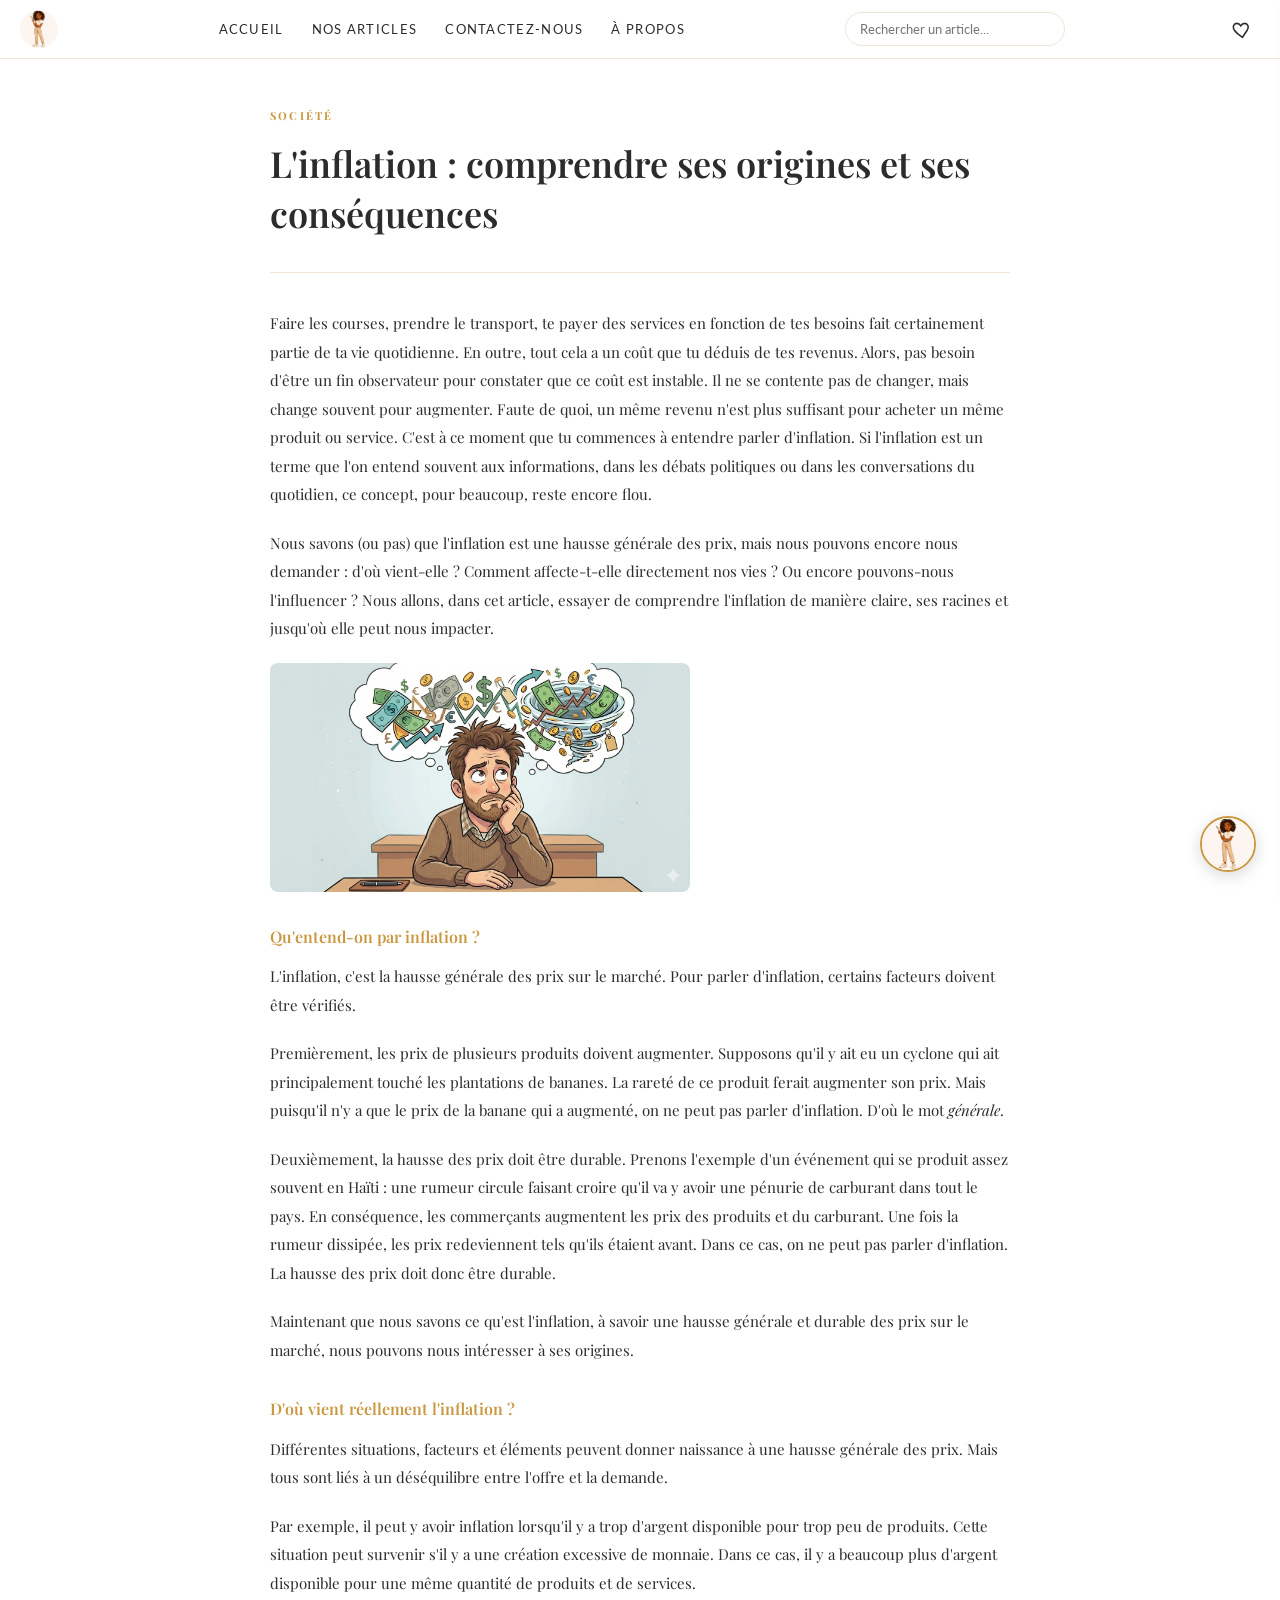
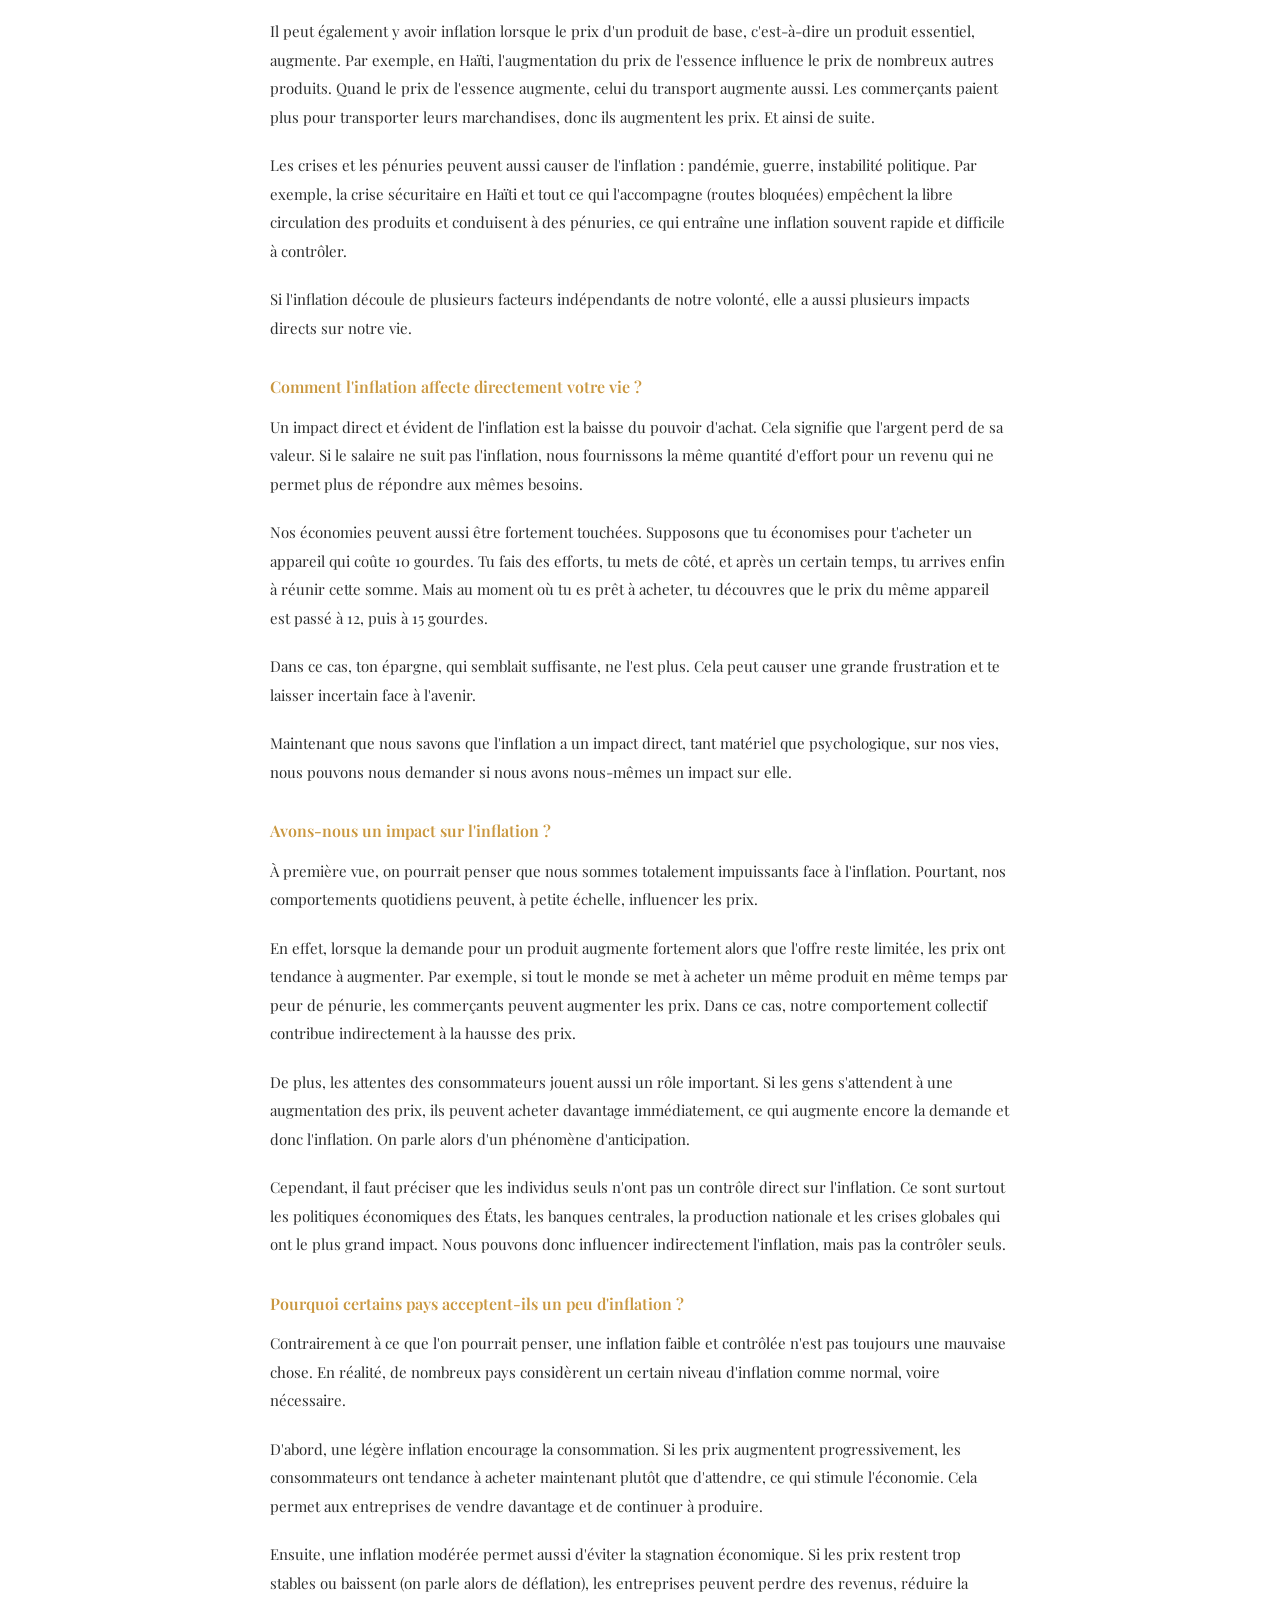
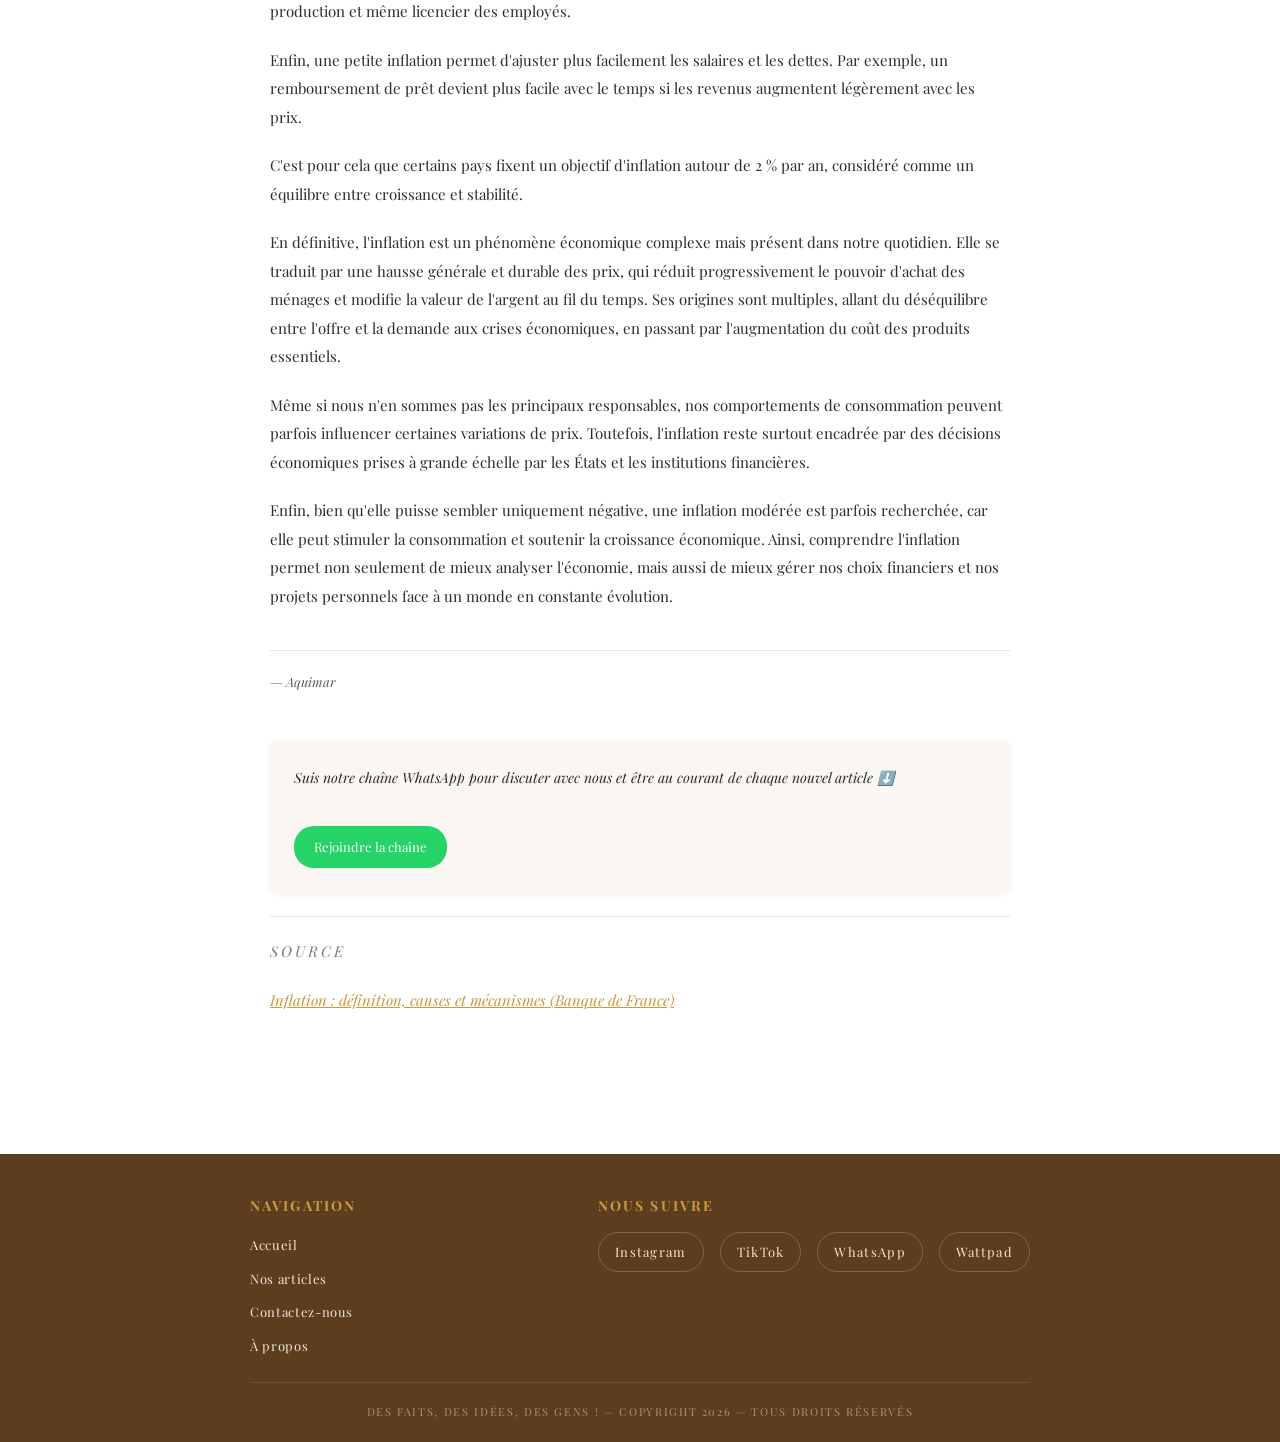
<file: article-inflation.html>
<!DOCTYPE html>
<html lang="fr-FR">
<head>
  <meta charset="UTF-8">
  <meta name="viewport" content="width=device-width, initial-scale=1.0">
  <meta name="description" content="L'inflation : comprendre ses origines et ses conséquences. Un article accessible pour mieux comprendre ce phénomène économique qui touche notre quotidien.">
  <meta name="keywords" content="inflation, économie, pouvoir d'achat, prix, Haïti, Aquim'@rt, société">
  <meta name="author" content="Aquim'@rt">
  <meta property="og:title" content="L'inflation : comprendre ses origines et ses conséquences - Aquim'@rt">
  <meta property="og:description" content="Hausse des prix, pouvoir d'achat, origines de l'inflation : tout comprendre simplement.">
  <meta property="og:type" content="article">
  <meta property="og:locale" content="fr_FR">
  <link rel="stylesheet" href="style.css">
  <link rel="preconnect" href="https://fonts.googleapis.com">
  <link rel="preconnect" href="https://fonts.gstatic.com" crossorigin>
  <link href="https://fonts.googleapis.com/css2?family=Playfair+Display:ital,wght@0,400;0,600;1,400&family=Lato:wght@300;400;700&display=swap" rel="stylesheet">
  <title>L'inflation : comprendre ses origines et ses conséquences - Aquim'@rt</title>
  <!-- Google Analytics -->
  <script async src="https://www.googletagmanager.com/gtag/js?id=G-DK5XKWKTF5"></script>
  <script>
    window.dataLayer = window.dataLayer || [];
    function gtag(){dataLayer.push(arguments);}
    gtag('js', new Date());
    gtag('config', 'G-DK5XKWKTF5');
  </script>
</head>
<body>

  <header>
  <img src="avatar.jpg" alt="Avatar Aquim'@rt" class="header-avatar" id="avatar-header">
 
  <nav class="desktop-nav">
    <ul>
      <li><a href="index.html">Accueil</a></li>
      <li><a href="articles.html">Nos articles</a></li>
      <li><a href="contact.html">Contactez-nous</a></li>
      <li><a href="apropos.html">À propos</a></li>
    </ul>
  </nav>
 
  <div class="header-search">
    <input type="text" id="search-input" placeholder="Rechercher un article..." autocomplete="off">
    <div id="search-results" class="search-results"></div>
  </div>
 
  <a href="favoris.html" class="header-favoris" aria-label="Mes favoris">
    <svg viewBox="0 0 24 24"><path d="M12 21s-6.716-4.35-9.5-8.5C.5 9 1.8 5 5.5 5c2 0 3.5 1.2 4.5 2.8C11 6.2 12.5 5 14.5 5 18.2 5 19.5 9 17.5 12.5 14.716 16.65 12 21 12 21z"/></svg>
  </a>
 
  <button class="hamburger" id="hamburger">
    <span></span><span></span><span></span><span></span>
  </button>
 
  <nav id="nav-menu">
    <img src="logor.png" alt="Logo Aquim'@rt" style="width: 160px; display: block; margin: 0 auto 32px auto; opacity: 0.9;">
    <div class="mobile-search">
      <input type="text" id="search-input-mobile" placeholder="Rechercher un article..." autocomplete="off">
      <div id="search-results-mobile" class="search-results"></div>
    </div>
    <ul>
      <li><a href="index.html">Accueil</a></li>
      <li><a href="articles.html">Nos articles</a></li>
      <li><a href="contact.html">Contactez-nous</a></li>
      <li><a href="apropos.html">À propos</a></li>
    </ul>
  </nav>
</header>
 

  <main>

    <div class="article-header">
      <span class="article-categorie">Société</span>
      <h1>L'inflation : comprendre ses origines et ses conséquences</h1>
    </div>

    <div class="article-body">

      <p>Faire les courses, prendre le transport, te payer des services en fonction de tes besoins fait certainement partie de ta vie quotidienne. En outre, tout cela a un coût que tu déduis de tes revenus. Alors, pas besoin d'être un fin observateur pour constater que ce coût est instable. Il ne se contente pas de changer, mais change souvent pour augmenter. Faute de quoi, un même revenu n'est plus suffisant pour acheter un même produit ou service. C'est à ce moment que tu commences à entendre parler d'inflation. Si l'inflation est un terme que l'on entend souvent aux informations, dans les débats politiques ou dans les conversations du quotidien, ce concept, pour beaucoup, reste encore flou.</p>

      <p>Nous savons (ou pas) que l'inflation est une hausse générale des prix, mais nous pouvons encore nous demander : d'où vient-elle ? Comment affecte-t-elle directement nos vies ? Ou encore pouvons-nous l'influencer ? Nous allons, dans cet article, essayer de comprendre l'inflation de manière claire, ses racines et jusqu'où elle peut nous impacter.</p>
      <img src="infla.png" alt="Un homme confus en pensant à l'économie">

      <p class="sous-titre">Qu'entend-on par inflation ?</p>

      <p>L'inflation, c'est la hausse générale des prix sur le marché. Pour parler d'inflation, certains facteurs doivent être vérifiés.</p>

      <p>Premièrement, les prix de plusieurs produits doivent augmenter. Supposons qu'il y ait eu un cyclone qui ait principalement touché les plantations de bananes. La rareté de ce produit ferait augmenter son prix. Mais puisqu'il n'y a que le prix de la banane qui a augmenté, on ne peut pas parler d'inflation. D'où le mot <em>générale</em>.</p>

      <p>Deuxièmement, la hausse des prix doit être durable. Prenons l'exemple d'un événement qui se produit assez souvent en Haïti : une rumeur circule faisant croire qu'il va y avoir une pénurie de carburant dans tout le pays. En conséquence, les commerçants augmentent les prix des produits et du carburant. Une fois la rumeur dissipée, les prix redeviennent tels qu'ils étaient avant. Dans ce cas, on ne peut pas parler d'inflation. La hausse des prix doit donc être durable.</p>

      <p>Maintenant que nous savons ce qu'est l'inflation, à savoir une hausse générale et durable des prix sur le marché, nous pouvons nous intéresser à ses origines.</p>

      <p class="sous-titre">D'où vient réellement l'inflation ?</p>

      <p>Différentes situations, facteurs et éléments peuvent donner naissance à une hausse générale des prix. Mais tous sont liés à un déséquilibre entre l'offre et la demande.</p>

      <p>Par exemple, il peut y avoir inflation lorsqu'il y a trop d'argent disponible pour trop peu de produits. Cette situation peut survenir s'il y a une création excessive de monnaie. Dans ce cas, il y a beaucoup plus d'argent disponible pour une même quantité de produits et de services.</p>

      <p>Il peut également y avoir inflation lorsque le prix d'un produit de base, c'est-à-dire un produit essentiel, augmente. Par exemple, en Haïti, l'augmentation du prix de l'essence influence le prix de nombreux autres produits. Quand le prix de l'essence augmente, celui du transport augmente aussi. Les commerçants paient plus pour transporter leurs marchandises, donc ils augmentent les prix. Et ainsi de suite.</p>

      <p>Les crises et les pénuries peuvent aussi causer de l'inflation : pandémie, guerre, instabilité politique. Par exemple, la crise sécuritaire en Haïti et tout ce qui l'accompagne (routes bloquées) empêchent la libre circulation des produits et conduisent à des pénuries, ce qui entraîne une inflation souvent rapide et difficile à contrôler.</p>

      <p>Si l'inflation découle de plusieurs facteurs indépendants de notre volonté, elle a aussi plusieurs impacts directs sur notre vie.</p>

      <p class="sous-titre">Comment l'inflation affecte directement votre vie ?</p>

      <p>Un impact direct et évident de l'inflation est la baisse du pouvoir d'achat. Cela signifie que l'argent perd de sa valeur. Si le salaire ne suit pas l'inflation, nous fournissons la même quantité d'effort pour un revenu qui ne permet plus de répondre aux mêmes besoins.</p>

      <p>Nos économies peuvent aussi être fortement touchées. Supposons que tu économises pour t'acheter un appareil qui coûte 10 gourdes. Tu fais des efforts, tu mets de côté, et après un certain temps, tu arrives enfin à réunir cette somme. Mais au moment où tu es prêt à acheter, tu découvres que le prix du même appareil est passé à 12, puis à 15 gourdes.</p>

      <p>Dans ce cas, ton épargne, qui semblait suffisante, ne l'est plus. Cela peut causer une grande frustration et te laisser incertain face à l'avenir.</p>

      <p>Maintenant que nous savons que l'inflation a un impact direct, tant matériel que psychologique, sur nos vies, nous pouvons nous demander si nous avons nous-mêmes un impact sur elle.</p>

      <p class="sous-titre">Avons-nous un impact sur l'inflation ?</p>

      <p>À première vue, on pourrait penser que nous sommes totalement impuissants face à l'inflation. Pourtant, nos comportements quotidiens peuvent, à petite échelle, influencer les prix.</p>

      <p>En effet, lorsque la demande pour un produit augmente fortement alors que l'offre reste limitée, les prix ont tendance à augmenter. Par exemple, si tout le monde se met à acheter un même produit en même temps par peur de pénurie, les commerçants peuvent augmenter les prix. Dans ce cas, notre comportement collectif contribue indirectement à la hausse des prix.</p>

      <p>De plus, les attentes des consommateurs jouent aussi un rôle important. Si les gens s'attendent à une augmentation des prix, ils peuvent acheter davantage immédiatement, ce qui augmente encore la demande et donc l'inflation. On parle alors d'un phénomène d'anticipation.</p>

      <p>Cependant, il faut préciser que les individus seuls n'ont pas un contrôle direct sur l'inflation. Ce sont surtout les politiques économiques des États, les banques centrales, la production nationale et les crises globales qui ont le plus grand impact. Nous pouvons donc influencer indirectement l'inflation, mais pas la contrôler seuls.</p>

      <p class="sous-titre">Pourquoi certains pays acceptent-ils un peu d'inflation ?</p>

      <p>Contrairement à ce que l'on pourrait penser, une inflation faible et contrôlée n'est pas toujours une mauvaise chose. En réalité, de nombreux pays considèrent un certain niveau d'inflation comme normal, voire nécessaire.</p>

      <p>D'abord, une légère inflation encourage la consommation. Si les prix augmentent progressivement, les consommateurs ont tendance à acheter maintenant plutôt que d'attendre, ce qui stimule l'économie. Cela permet aux entreprises de vendre davantage et de continuer à produire.</p>

      <p>Ensuite, une inflation modérée permet aussi d'éviter la stagnation économique. Si les prix restent trop stables ou baissent (on parle alors de déflation), les entreprises peuvent perdre des revenus, réduire la production et même licencier des employés.</p>

      <p>Enfin, une petite inflation permet d'ajuster plus facilement les salaires et les dettes. Par exemple, un remboursement de prêt devient plus facile avec le temps si les revenus augmentent légèrement avec les prix.</p>

      <p>C'est pour cela que certains pays fixent un objectif d'inflation autour de 2 % par an, considéré comme un équilibre entre croissance et stabilité.</p>

      <p>En définitive, l'inflation est un phénomène économique complexe mais présent dans notre quotidien. Elle se traduit par une hausse générale et durable des prix, qui réduit progressivement le pouvoir d'achat des ménages et modifie la valeur de l'argent au fil du temps. Ses origines sont multiples, allant du déséquilibre entre l'offre et la demande aux crises économiques, en passant par l'augmentation du coût des produits essentiels.</p>

      <p>Même si nous n'en sommes pas les principaux responsables, nos comportements de consommation peuvent parfois influencer certaines variations de prix. Toutefois, l'inflation reste surtout encadrée par des décisions économiques prises à grande échelle par les États et les institutions financières.</p>

      <p>Enfin, bien qu'elle puisse sembler uniquement négative, une inflation modérée est parfois recherchée, car elle peut stimuler la consommation et soutenir la croissance économique. Ainsi, comprendre l'inflation permet non seulement de mieux analyser l'économie, mais aussi de mieux gérer nos choix financiers et nos projets personnels face à un monde en constante évolution.</p>

      <!-- Signature auteur -->
      <div class="article-auteur" style="margin-top: 40px; padding-top: 20px; border-top: 1px solid #f0e6d8; display: flex; align-items: center; gap: 12px;">
        <span style="font-family: 'Playfair Display', serif; font-size: 13px; color: #5a5a5a; font-style: italic;">— Aquimar</span>
      </div>

      <!-- Message de fin -->
      <div class="article-fin" style="margin-top: 48px; padding: 24px; background: #faf7f2; border-radius: 8px; box-shadow: 0 2px 8px rgba(0,0,0,0.06);">
        <p style="font-size: 14px; color: #2c2c2c; line-height: 1.8; font-style: italic;">
          Suis notre chaîne WhatsApp pour discuter avec nous et être au courant de chaque nouvel article ⬇️
        </p>
        <a href="https://whatsapp.com/channel/0029VbCUehQL2AU3s438HL3x" target="_blank" style="display: inline-block; margin-top: 16px; background: #25D366; color: white; padding: 10px 20px; border-radius: 20px; text-decoration: none; font-size: 13px;">
          Rejoindre la chaîne
        </a>
      </div>
      
        <div class="article-sources">
        <p class="sources-titre">Source</p>
        <p><a href="https://www.banque-france.fr/en/statistics/statistical-themes-and-associated-webstat-series/inflation">Inflation : définition, causes et mécanismes (Banque de France)</a></p>
      </div>

    </div>

  </main>

  <footer>
    <div class="all-foot">
      <div class="bloc-footer">
        <h3>Navigation</h3>
        <ul>
          <li><a href="index.html">Accueil</a></li>
          <li><a href="articles.html">Nos articles</a></li>
          <li><a href="contact.html">Contactez-nous</a></li>
          <li><a href="apropos.html">À propos</a></li>
        </ul>
      </div>
      <div class="bloc-footer">
        <h3>Nous suivre</h3>
        <div class="footer-social">
          <a href="https://www.instagram.com/aquim_art?igsh=MTRncGtiMmRoZXRlag==" target="_blank">Instagram</a>
          <a href="https://www.tiktok.com/@aquim_art?_r=1&_t=ZS-947XQexWfeC" target="_blank">TikTok</a>
          <a href="https://whatsapp.com/channel/0029VbCUehQL2AU3s438HL3x" target="_blank">WhatsApp</a>
          <a href="https://www.wattpad.com/story/409766171" target="_blank">Wattpad</a>
        </div>
      </div>
    </div>
    <div class="footer-slogan">
      <p>Des faits, des idées, des gens ! — Copyright 2026 — Tous droits réservés</p>
    </div>
  </footer>

  <!-- Avatar flottant -->
  <div class="avatar-flottant">
    <div class="avatar-bulle" id="avatar-bulle">
      « La curiosité est le début de tout. »
    </div>
    <img src="avatar.jpg" alt="Avatar Aquim'@rt" id="avatar-btn">
  </div>

  <script src="script.js"></script>
  <script>
    const avatarBtn = document.getElementById('avatar-btn');
    const bulle = document.getElementById('avatar-bulle');
    avatarBtn.addEventListener('click', () => { bulle.classList.toggle('visible'); });
    document.addEventListener('click', (e) => {
      if (!avatarBtn.contains(e.target) && !bulle.contains(e.target)) {
        bulle.classList.remove('visible');
      }
    });
  </script>

</body>
</html>
</file>
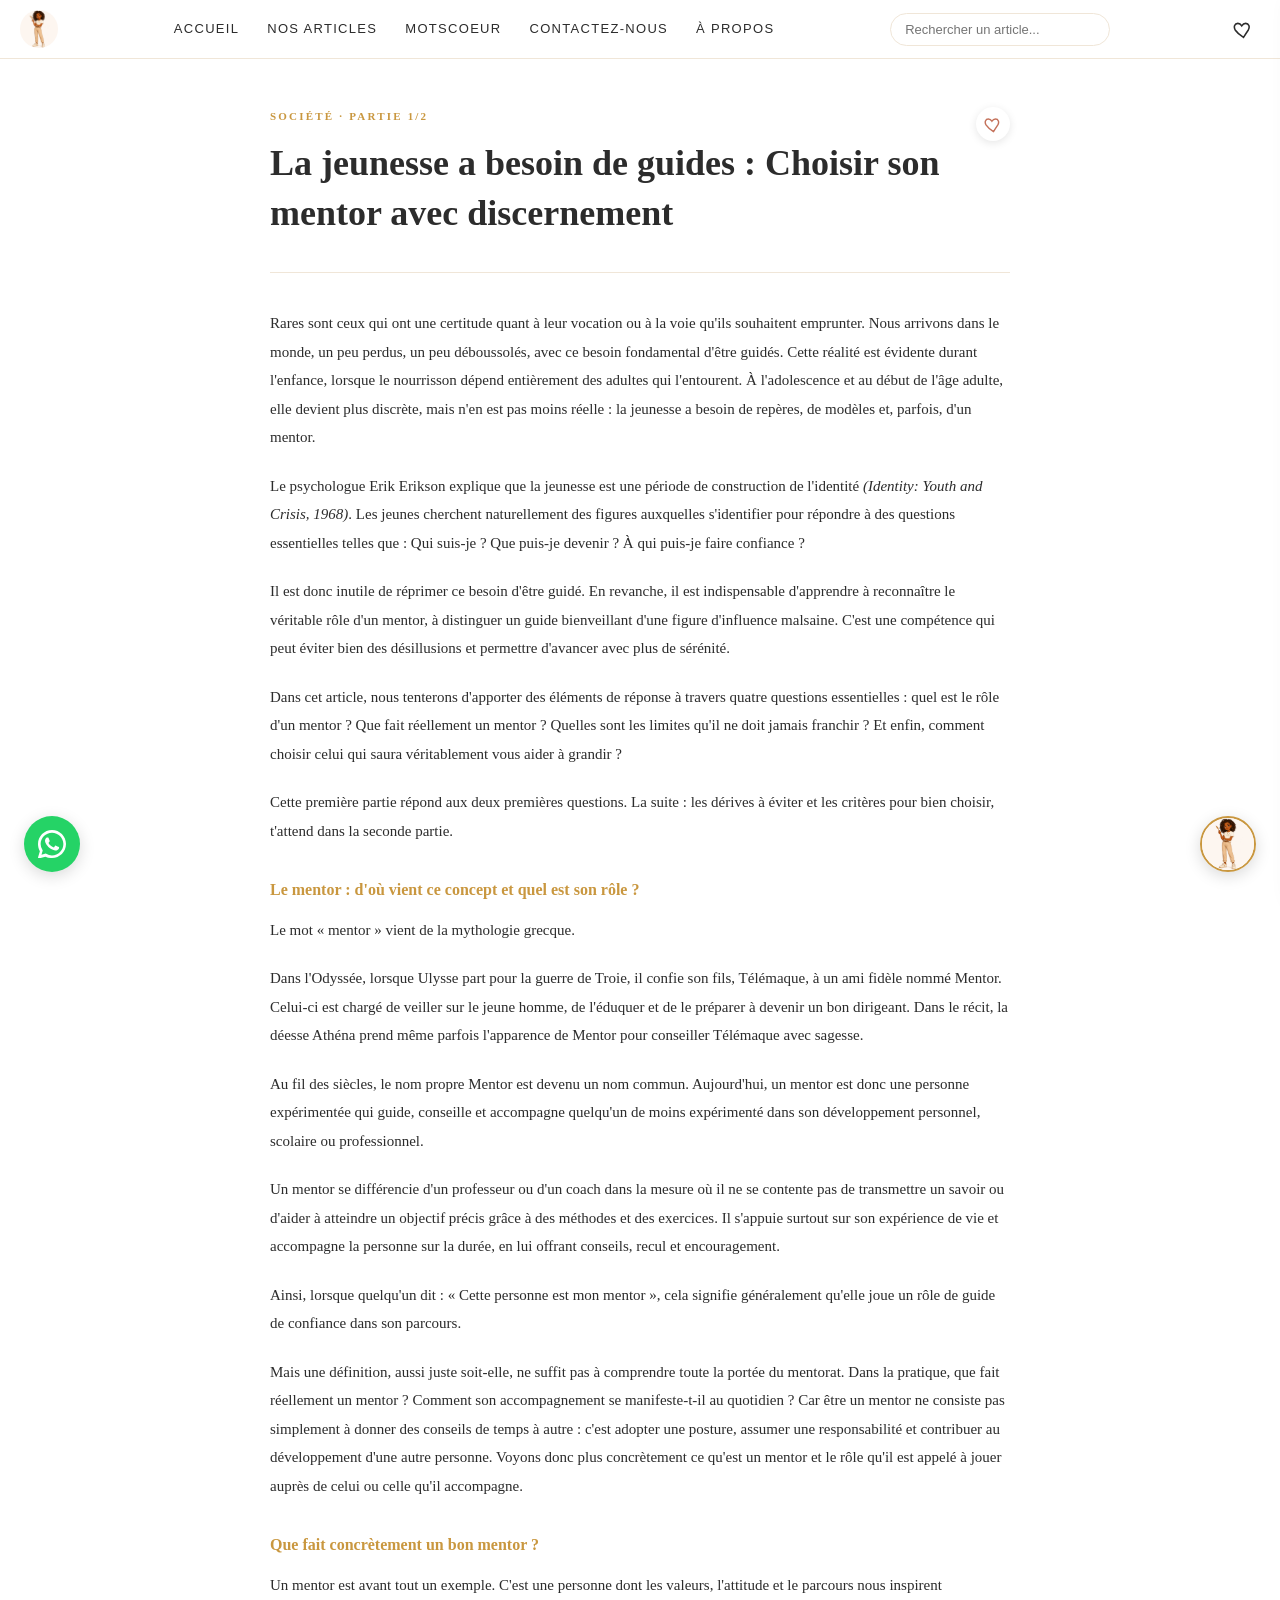
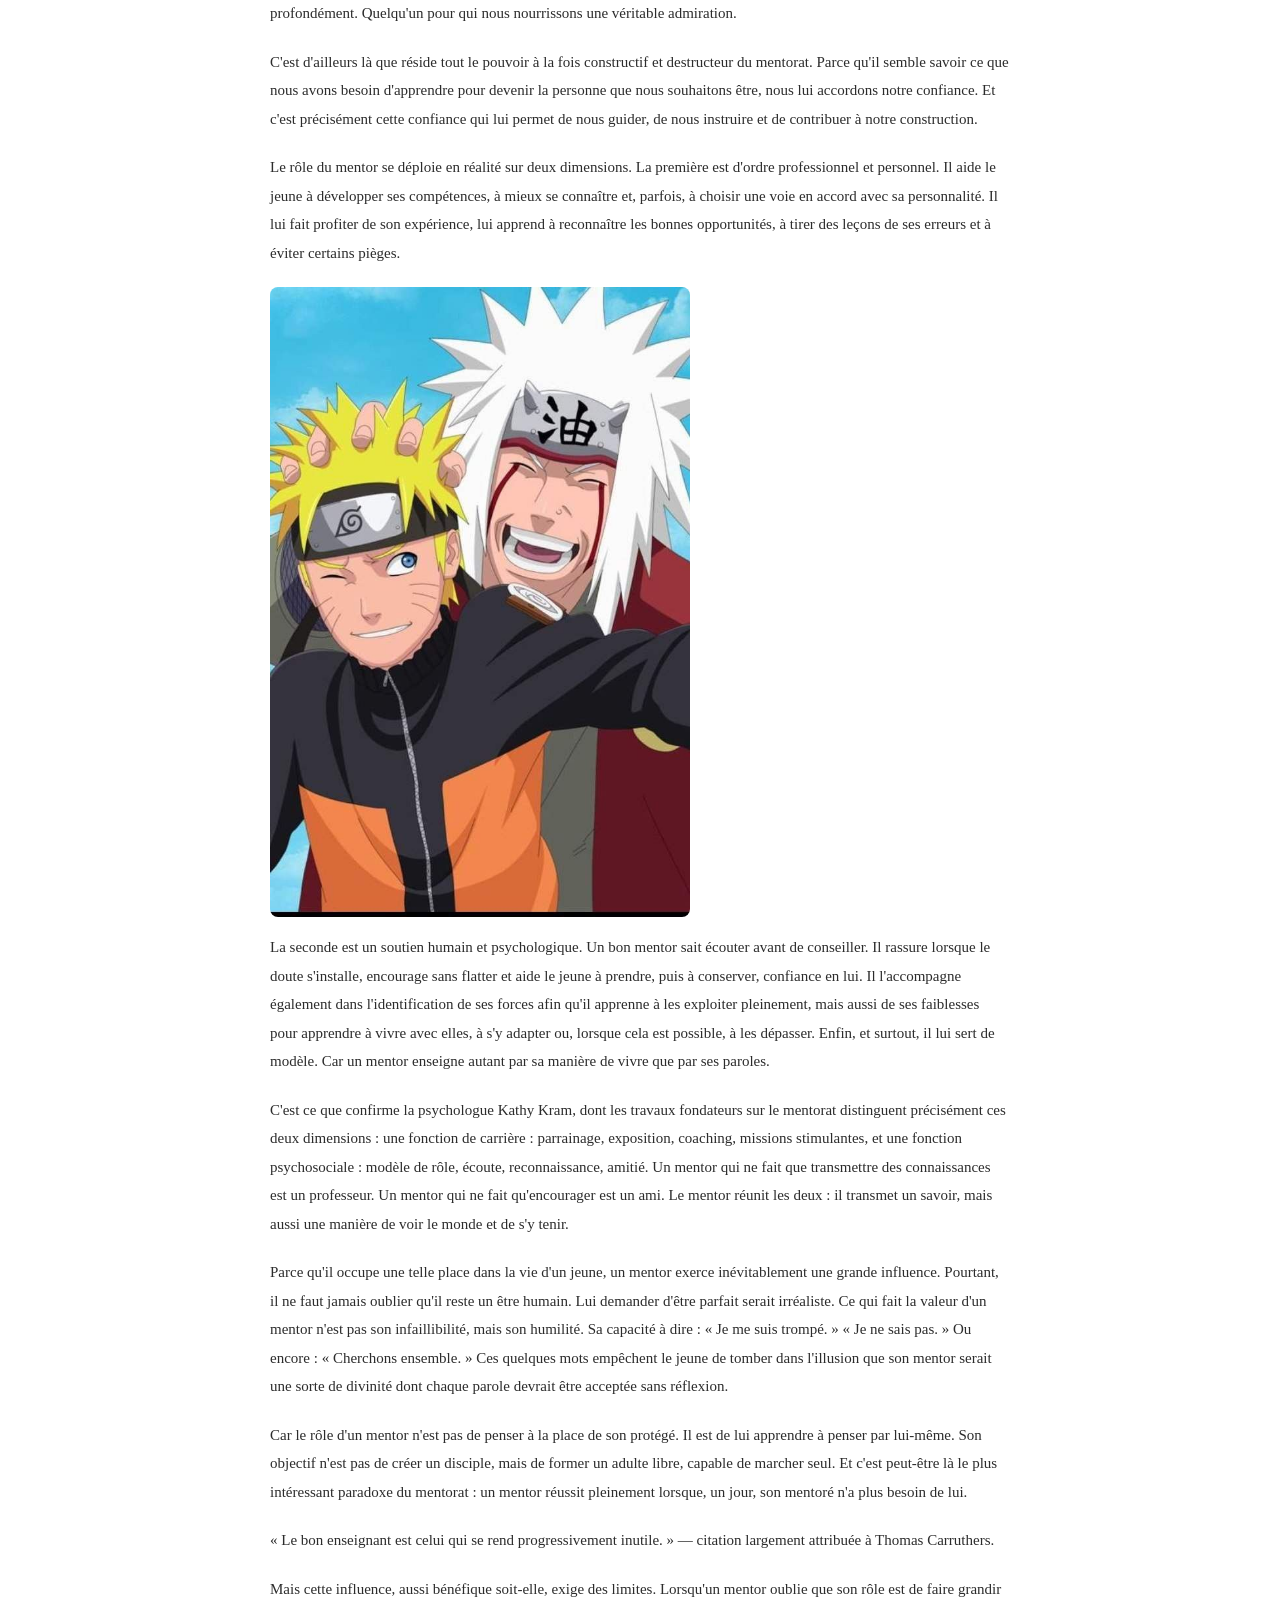
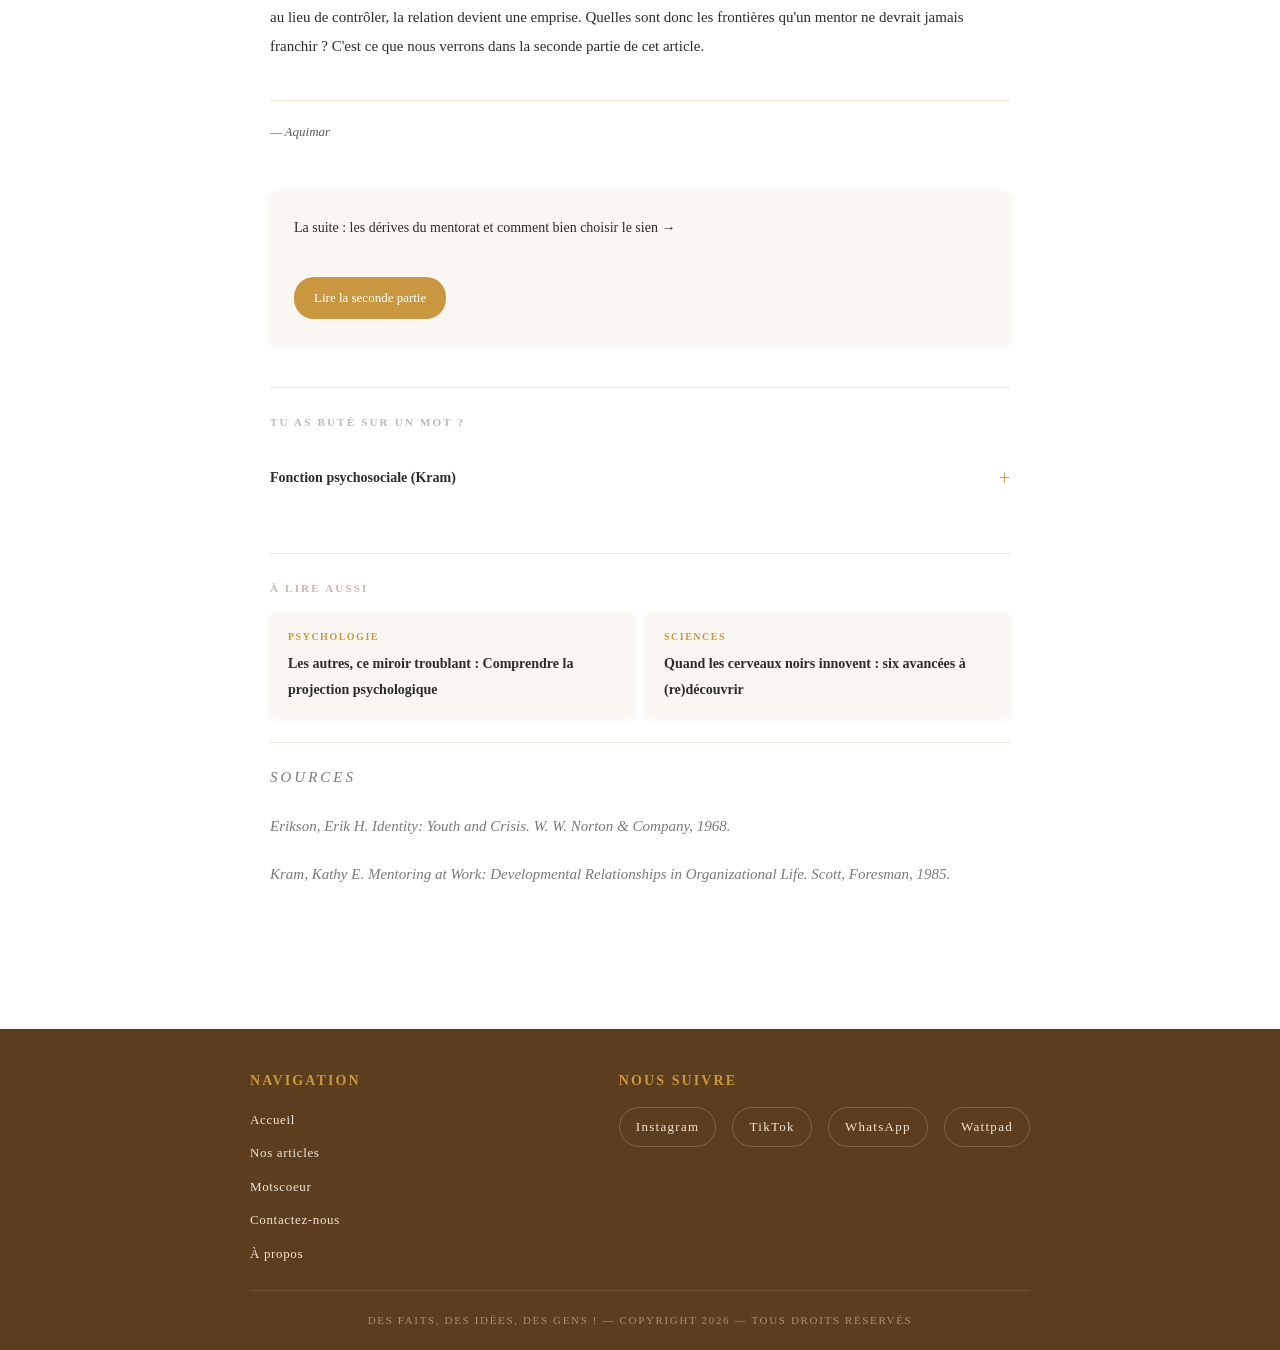
<file: article-mentor-1.html>
<!DOCTYPE html>
<html lang="fr-FR">
<head>
  <meta charset="UTF-8">
  <meta name="viewport" content="width=device-width, initial-scale=1.0">
  <meta name="description" content="La jeunesse a besoin de guides : comprendre d'où vient le mentorat, son rôle et ce que fait vraiment un bon mentor. Première partie.">
  <meta name="keywords" content="mentorat, mentor, jeunesse, Erikson, Kram, identité, société, Aquim'@rt">
  <link rel="stylesheet" href="style.css">
  <title>La jeunesse a besoin de guides : Choisir son mentor avec discernement (1/2) - Aquim'@rt</title>
  <!-- Google Analytics -->
  <script async src="https://www.googletagmanager.com/gtag/js?id=G-DK5XKWKTF5"></script>
  <script>
    window.dataLayer = window.dataLayer || [];
    function gtag(){dataLayer.push(arguments);}
    gtag('js', new Date());
    gtag('config', 'G-DK5XKWKTF5');
  </script>
</head>
<body>
   <header>
    <img src="avatar.jpg" alt="Avatar Aquim'@rt" class="header-avatar" id="avatar-header">

    <nav class="desktop-nav">
      <ul>
        <li><a href="index.html">Accueil</a></li>
        <li><a href="articles.html">Nos articles</a></li>
        <li><a href="motscoeur.html">Motscoeur</a></li>
        <li><a href="contact.html">Contactez-nous</a></li>
        <li><a href="apropos.html">À propos</a></li>
      </ul>
    </nav>

    <div class="header-search">
      <input type="text" id="search-input" placeholder="Rechercher un article..." autocomplete="off">
      <div id="search-results" class="search-results"></div>
    </div>

    <a href="favoris.html" class="header-favoris" aria-label="Mes favoris">
      <svg viewBox="0 0 24 24"><path d="M12 21s-6.716-4.35-9.5-8.5C.5 9 1.8 5 5.5 5c2 0 3.5 1.2 4.5 2.8C11 6.2 12.5 5 14.5 5 18.2 5 19.5 9 17.5 12.5 14.716 16.65 12 21 12 21z"/></svg>
    </a>

    <button class="hamburger" id="hamburger">
      <span></span><span></span><span></span><span></span>
    </button>

    <nav id="nav-menu">
      <img src="logor.png" alt="Logo Aquim'@rt" style="width: 160px; display: block; margin: 0 auto 32px auto; opacity: 0.9;">
      <div class="mobile-search">
        <input type="text" id="search-input-mobile" placeholder="Rechercher un article..." autocomplete="off">
        <div id="search-results-mobile" class="search-results"></div>
      </div>
      <ul>
        <li><a href="index.html">Accueil</a></li>
        <li><a href="articles.html">Nos articles</a></li>
        <li><a href="motscoeur.html">Motscoeur</a></li>
        <li><a href="contact.html">Contactez-nous</a></li>
        <li><a href="apropos.html">À propos</a></li>
      </ul>
    </nav>
  </header>
   <main>

    <div class="article-header">
      <button class="favori-btn" data-url="article-mentor-1.html" data-title="La jeunesse a besoin de guides : Choisir son mentor avec discernement (partie 1/2)" data-categorie="Société" aria-label="Ajouter aux favoris">
        <svg viewBox="0 0 24 24"><path d="M12 21s-6.716-4.35-9.5-8.5C.5 9 1.8 5 5.5 5c2 0 3.5 1.2 4.5 2.8C11 6.2 12.5 5 14.5 5 18.2 5 19.5 9 17.5 12.5 14.716 16.65 12 21 12 21z"/></svg>
      </button>
      <span class="article-categorie">Société · Partie 1/2</span>
      <h1>La jeunesse a besoin de guides : Choisir son mentor avec discernement</h1>
    </div>

    <div class="article-body">

      <p>Rares sont ceux qui ont une certitude quant à leur vocation ou à la voie qu'ils souhaitent emprunter. Nous arrivons dans le monde, un peu perdus, un peu déboussolés, avec ce besoin fondamental d'être guidés. Cette réalité est évidente durant l'enfance, lorsque le nourrisson dépend entièrement des adultes qui l'entourent. À l'adolescence et au début de l'âge adulte, elle devient plus discrète, mais n'en est pas moins réelle : la jeunesse a besoin de repères, de modèles et, parfois, d'un mentor.</p>

      <p>Le psychologue Erik Erikson explique que la jeunesse est une période de construction de l'identité <em>(Identity: Youth and Crisis, 1968)</em>. Les jeunes cherchent naturellement des figures auxquelles s'identifier pour répondre à des questions essentielles telles que : Qui suis-je ? Que puis-je devenir ? À qui puis-je faire confiance ?</p>

      <p>Il est donc inutile de réprimer ce besoin d'être guidé. En revanche, il est indispensable d'apprendre à reconnaître le véritable rôle d'un mentor, à distinguer un guide bienveillant d'une figure d'influence malsaine. C'est une compétence qui peut éviter bien des désillusions et permettre d'avancer avec plus de sérénité.</p>

      <p>Dans cet article, nous tenterons d'apporter des éléments de réponse à travers quatre questions essentielles : quel est le rôle d'un mentor ? Que fait réellement un mentor ? Quelles sont les limites qu'il ne doit jamais franchir ? Et enfin, comment choisir celui qui saura véritablement vous aider à grandir ?</p>

      <p>Cette première partie répond aux deux premières questions. La suite : les dérives à éviter et les critères pour bien choisir, t'attend dans la seconde partie.</p>

      <p class="sous-titre">Le mentor : d'où vient ce concept et quel est son rôle ?</p>

      <p>Le mot « mentor » vient de la mythologie grecque.</p>

      <p>Dans l'Odyssée, lorsque Ulysse part pour la guerre de Troie, il confie son fils, Télémaque, à un ami fidèle nommé Mentor. Celui-ci est chargé de veiller sur le jeune homme, de l'éduquer et de le préparer à devenir un bon dirigeant. Dans le récit, la déesse Athéna prend même parfois l'apparence de Mentor pour conseiller Télémaque avec sagesse.</p>

      <p>Au fil des siècles, le nom propre Mentor est devenu un nom commun. Aujourd'hui, un mentor est donc une personne expérimentée qui guide, conseille et accompagne quelqu'un de moins expérimenté dans son développement personnel, scolaire ou professionnel.</p>

      <p>Un mentor se différencie d'un professeur ou d'un coach dans la mesure où il ne se contente pas de transmettre un savoir ou d'aider à atteindre un objectif précis grâce à des méthodes et des exercices. Il s'appuie surtout sur son expérience de vie et accompagne la personne sur la durée, en lui offrant conseils, recul et encouragement.</p>

      <p>Ainsi, lorsque quelqu'un dit : « Cette personne est mon mentor », cela signifie généralement qu'elle joue un rôle de guide de confiance dans son parcours.</p>

      <p>Mais une définition, aussi juste soit-elle, ne suffit pas à comprendre toute la portée du mentorat. Dans la pratique, que fait réellement un mentor ? Comment son accompagnement se manifeste-t-il au quotidien ? Car être un mentor ne consiste pas simplement à donner des conseils de temps à autre : c'est adopter une posture, assumer une responsabilité et contribuer au développement d'une autre personne. Voyons donc plus concrètement ce qu'est un mentor et le rôle qu'il est appelé à jouer auprès de celui ou celle qu'il accompagne.</p>

      <p class="sous-titre">Que fait concrètement un bon mentor ?</p>

      <p>Un mentor est avant tout un exemple. C'est une personne dont les valeurs, l'attitude et le parcours nous inspirent profondément. Quelqu'un pour qui nous nourrissons une véritable admiration.</p>

      <p>C'est d'ailleurs là que réside tout le pouvoir à la fois constructif et destructeur du mentorat. Parce qu'il semble savoir ce que nous avons besoin d'apprendre pour devenir la personne que nous souhaitons être, nous lui accordons notre confiance. Et c'est précisément cette confiance qui lui permet de nous guider, de nous instruire et de contribuer à notre construction.</p>

      <p>Le rôle du mentor se déploie en réalité sur deux dimensions. La première est d'ordre professionnel et personnel. Il aide le jeune à développer ses compétences, à mieux se connaître et, parfois, à choisir une voie en accord avec sa personnalité. Il lui fait profiter de son expérience, lui apprend à reconnaître les bonnes opportunités, à tirer des leçons de ses erreurs et à éviter certains pièges.</p>

      <img src="ment1.jpg" alt="Illustration d'un mentor guidant un jeune">

      <p>La seconde est un soutien humain et psychologique. Un bon mentor sait écouter avant de conseiller. Il rassure lorsque le doute s'installe, encourage sans flatter et aide le jeune à prendre, puis à conserver, confiance en lui. Il l'accompagne également dans l'identification de ses forces afin qu'il apprenne à les exploiter pleinement, mais aussi de ses faiblesses pour apprendre à vivre avec elles, à s'y adapter ou, lorsque cela est possible, à les dépasser. Enfin, et surtout, il lui sert de modèle. Car un mentor enseigne autant par sa manière de vivre que par ses paroles.</p>

      <p>C'est ce que confirme la psychologue Kathy Kram, dont les travaux fondateurs sur le mentorat distinguent précisément ces deux dimensions : une fonction de carrière : parrainage, exposition, coaching, missions stimulantes, et une fonction psychosociale : modèle de rôle, écoute, reconnaissance, amitié. Un mentor qui ne fait que transmettre des connaissances est un professeur. Un mentor qui ne fait qu'encourager est un ami. Le mentor réunit les deux : il transmet un savoir, mais aussi une manière de voir le monde et de s'y tenir.</p>

      <p>Parce qu'il occupe une telle place dans la vie d'un jeune, un mentor exerce inévitablement une grande influence. Pourtant, il ne faut jamais oublier qu'il reste un être humain. Lui demander d'être parfait serait irréaliste. Ce qui fait la valeur d'un mentor n'est pas son infaillibilité, mais son humilité. Sa capacité à dire : « Je me suis trompé. » « Je ne sais pas. » Ou encore : « Cherchons ensemble. » Ces quelques mots empêchent le jeune de tomber dans l'illusion que son mentor serait une sorte de divinité dont chaque parole devrait être acceptée sans réflexion.</p>

      <p>Car le rôle d'un mentor n'est pas de penser à la place de son protégé. Il est de lui apprendre à penser par lui-même. Son objectif n'est pas de créer un disciple, mais de former un adulte libre, capable de marcher seul. Et c'est peut-être là le plus intéressant paradoxe du mentorat : un mentor réussit pleinement lorsque, un jour, son mentoré n'a plus besoin de lui.</p>

      <p>« Le bon enseignant est celui qui se rend progressivement inutile. » — citation largement attribuée à Thomas Carruthers.</p>

      <p>Mais cette influence, aussi bénéfique soit-elle, exige des limites. Lorsqu'un mentor oublie que son rôle est de faire grandir au lieu de contrôler, la relation devient une emprise. Quelles sont donc les frontières qu'un mentor ne devrait jamais franchir ? C'est ce que nous verrons dans la seconde partie de cet article.</p>

      <!-- Signature auteur -->
      <div class="article-auteur" style="margin-top: 40px; padding-top: 20px; border-top: 1px solid #f0e6d8; display: flex; align-items: center; gap: 12px;">
        <span style="font-family: 'Playfair Display', serif; font-size: 13px; color: #5a5a5a; font-style: italic;">— Aquimar</span>
      </div>

      <!-- Suite de l'article -->
      <div class="article-fin" style="margin-top: 48px; padding: 24px; background: #faf7f2; border-radius: 8px; box-shadow: 0 2px 8px rgba(0,0,0,0.06);">
        <p style="font-size: 14px; color: #2c2c2c; line-height: 1.8;">
          La suite : les dérives du mentorat et comment bien choisir le sien →
        </p>
        <a href="article-mentor-2.html" style="display: inline-block; margin-top: 16px; background: #c9973f; color: white; padding: 10px 20px; border-radius: 20px; text-decoration: none; font-size: 13px;">
          Lire la seconde partie
        </a>
      </div>

      <div class="glossaire">
        <p class="sources-titre">Tu as buté sur un mot ?</p>
        <details class="glossaire-item">
          <summary>Fonction psychosociale (Kram)</summary>
          <p>Dans la théorie de Kathy Kram, c'est le volet du mentorat tourné vers la confiance en soi et l'identité du mentoré plutôt que vers sa carrière : écoute, acceptation, modèle de rôle, amitié. <a href="https://www.sciencedirect.com/science/article/abs/pii/S1269176307001253" target="_blank">En savoir plus</a></p>
        </details>
      </div>

      <div class="lire-aussi">
        <p class="sources-titre">À lire aussi</p>
        <div class="lire-aussi-cards">
          <a class="lire-aussi-card" href="article-projection.html">
            <span class="lire-aussi-cat">Psychologie</span>
            <span class="lire-aussi-title">Les autres, ce miroir troublant : Comprendre la projection psychologique</span>
          </a>
          <a class="lire-aussi-card" href="article-cerveaux.html">
            <span class="lire-aussi-cat">Sciences</span>
            <span class="lire-aussi-title">Quand les cerveaux noirs innovent : six avancées à (re)découvrir</span>
          </a>
        </div>
      </div>

      <div class="article-sources">
        <p class="sources-titre">Sources</p>
        <p>Erikson, Erik H. <em>Identity: Youth and Crisis.</em> W. W. Norton & Company, 1968.</p>
        <p>Kram, Kathy E. <em>Mentoring at Work: Developmental Relationships in Organizational Life.</em> Scott, Foresman, 1985.</p>
      </div>

    </div>

  </main>

  <footer>
    <div class="all-foot">
      <div class="bloc-footer">
        <h3>Navigation</h3>
        <ul>
          <li><a href="index.html">Accueil</a></li>
          <li><a href="articles.html">Nos articles</a></li>
          <li><a href="motscoeur.html">Motscoeur</a></li>
          <li><a href="contact.html">Contactez-nous</a></li>
          <li><a href="apropos.html">À propos</a></li>
        </ul>
      </div>
      <div class="bloc-footer">
        <h3>Nous suivre</h3>
        <div class="footer-social">
          <a href="https://www.instagram.com/aquim_art?igsh=MTRncGtiMmRoZXRlag==" target="_blank">Instagram</a>
          <a href="https://www.tiktok.com/@aquim_art?_r=1&_t=ZS-947XQexWfeC" target="_blank">TikTok</a>
          <a href="https://whatsapp.com/channel/0029VbCUehQL2AU3s438HL3x" target="_blank">WhatsApp</a>
          <a href="https://www.wattpad.com/story/409766171" target="_blank">Wattpad</a>
        </div>
      </div>
    </div>
    <div class="footer-slogan">
      <p>Des faits, des idées, des gens ! — Copyright 2026 — Tous droits réservés</p>
    </div>
  </footer>

  <a href="https://whatsapp.com/channel/0029VbCUehQL2AU3s438HL3x" target="_blank" class="whatsapp-flottant" aria-label="Rejoindre la chaîne WhatsApp">
    <svg viewBox="0 0 24 24">
      <path d="M17.472 14.382c-.297-.149-1.758-.867-2.03-.967-.273-.099-.471-.148-.67.15-.197.297-.767.966-.94 1.164-.173.199-.347.223-.644.075-.297-.15-1.255-.463-2.39-1.475-.883-.788-1.48-1.761-1.653-2.059-.173-.297-.018-.458.13-.606.134-.133.298-.347.446-.52.149-.174.198-.298.298-.497.099-.198.05-.371-.025-.52-.075-.149-.669-1.612-.916-2.207-.242-.579-.487-.5-.669-.51-.173-.008-.371-.01-.57-.01-.198 0-.52.074-.792.372-.272.297-1.04 1.016-1.04 2.479 0 1.462 1.065 2.875 1.213 3.074.149.198 2.096 3.2 5.077 4.487.709.306 1.262.489 1.694.625.712.227 1.36.195 1.871.118.571-.085 1.758-.719 2.006-1.413.248-.694.248-1.289.173-1.413-.074-.124-.272-.198-.57-.347z"/>
      <path d="M12 0C5.373 0 0 5.373 0 12c0 2.123.554 4.244 1.606 6.109L.055 23.454a.75.75 0 0 0 .919.919l5.345-1.551A11.945 11.945 0 0 0 12 24c6.627 0 12-5.373 12-12S18.627 0 12 0zm0 21.75a9.725 9.725 0 0 1-4.964-1.359l-.356-.211-3.695 1.072 1.072-3.695-.211-.356A9.725 9.725 0 0 1 2.25 12C2.25 6.615 6.615 2.25 12 2.25S21.75 6.615 21.75 12 17.385 21.75 12 21.75z"/>
    </svg>
  </a>

  <!-- Avatar flottant -->
  <div class="avatar-flottant">
    <div class="avatar-bulle" id="avatar-bulle">
      « La curiosité est le début de tout. »
    </div>
    <img src="avatar.jpg" alt="Avatar Aquim'@rt" id="avatar-btn">
  </div>
  <script src="script.js"></script>
  <script>
    // Avatar flottant
    const avatarBtn = document.getElementById('avatar-btn');
    const bulle = document.getElementById('avatar-bulle');
    avatarBtn.addEventListener('click', () => {
      bulle.classList.toggle('visible');
    });
    document.addEventListener('click', (e) => {
      if (!avatarBtn.contains(e.target) && !bulle.contains(e.target)) {
        bulle.classList.remove('visible');
      }
    });
  </script>

</body>
</html>
</file>
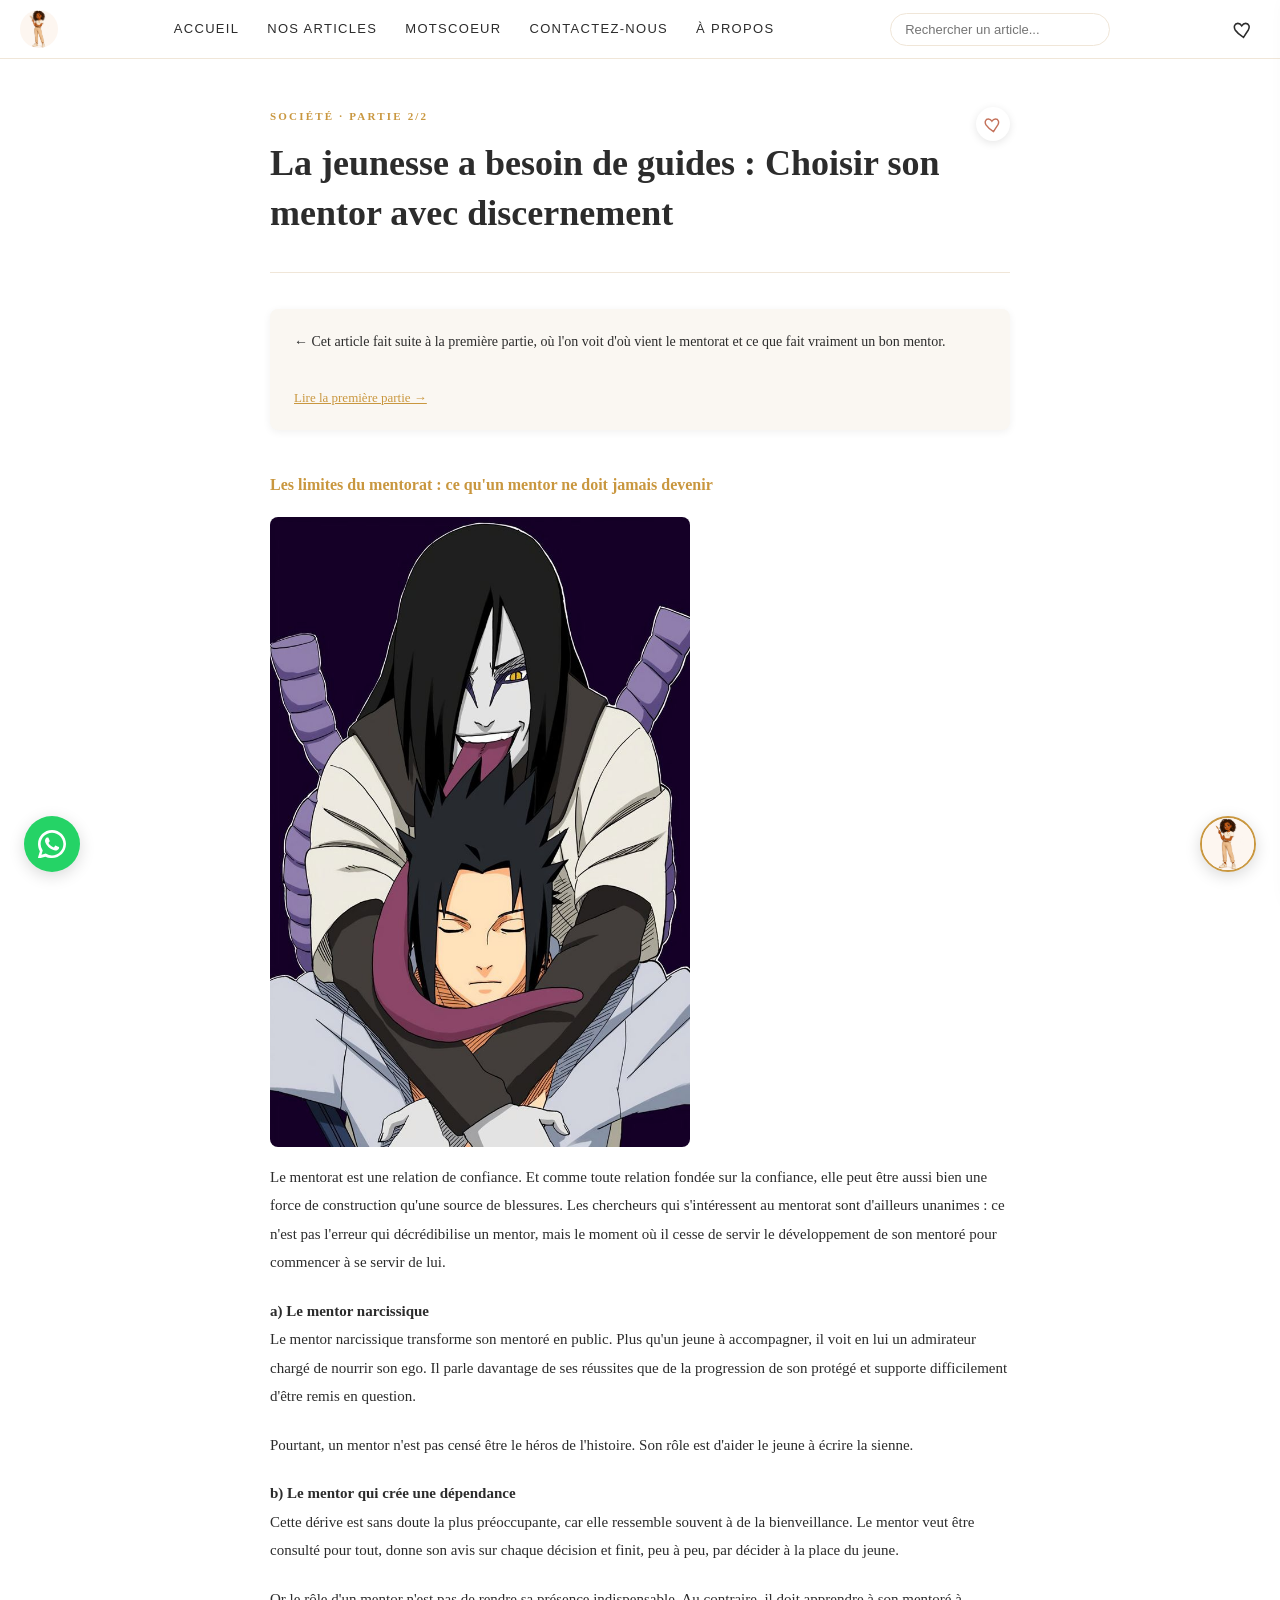
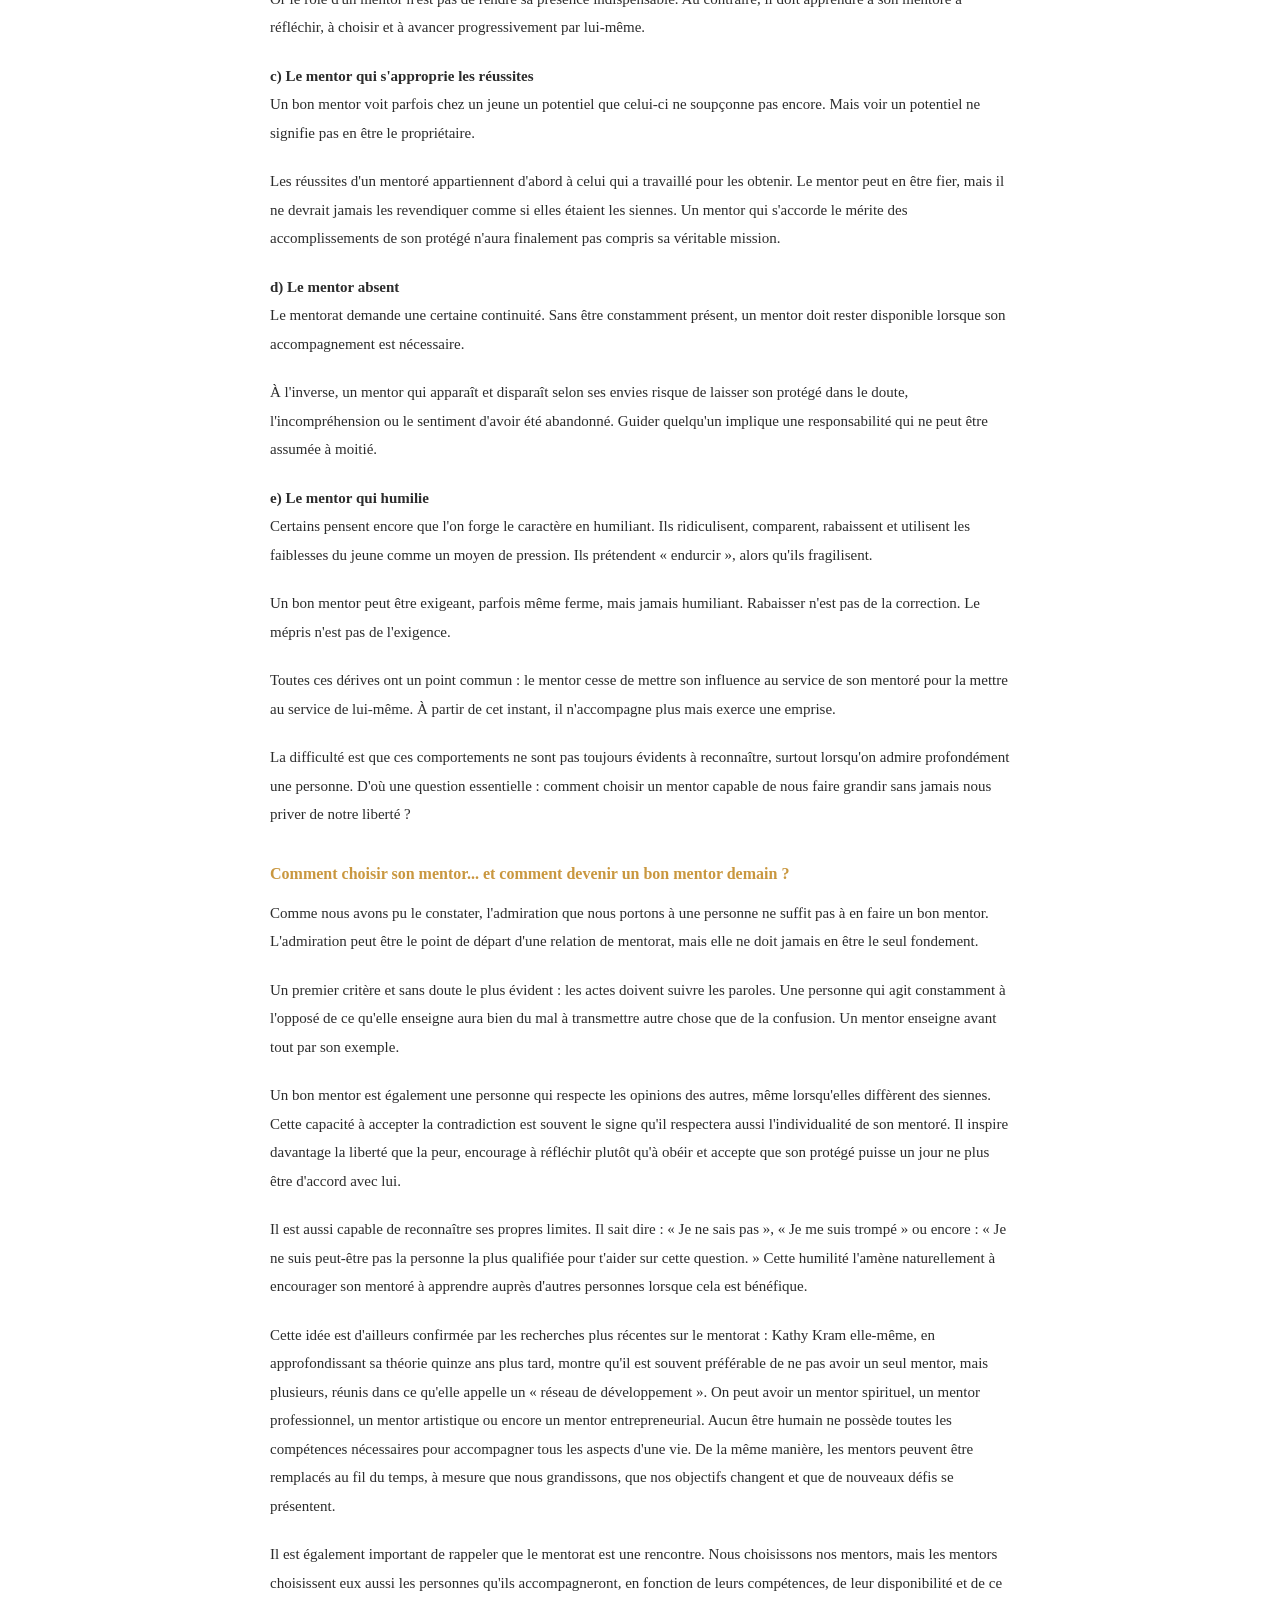
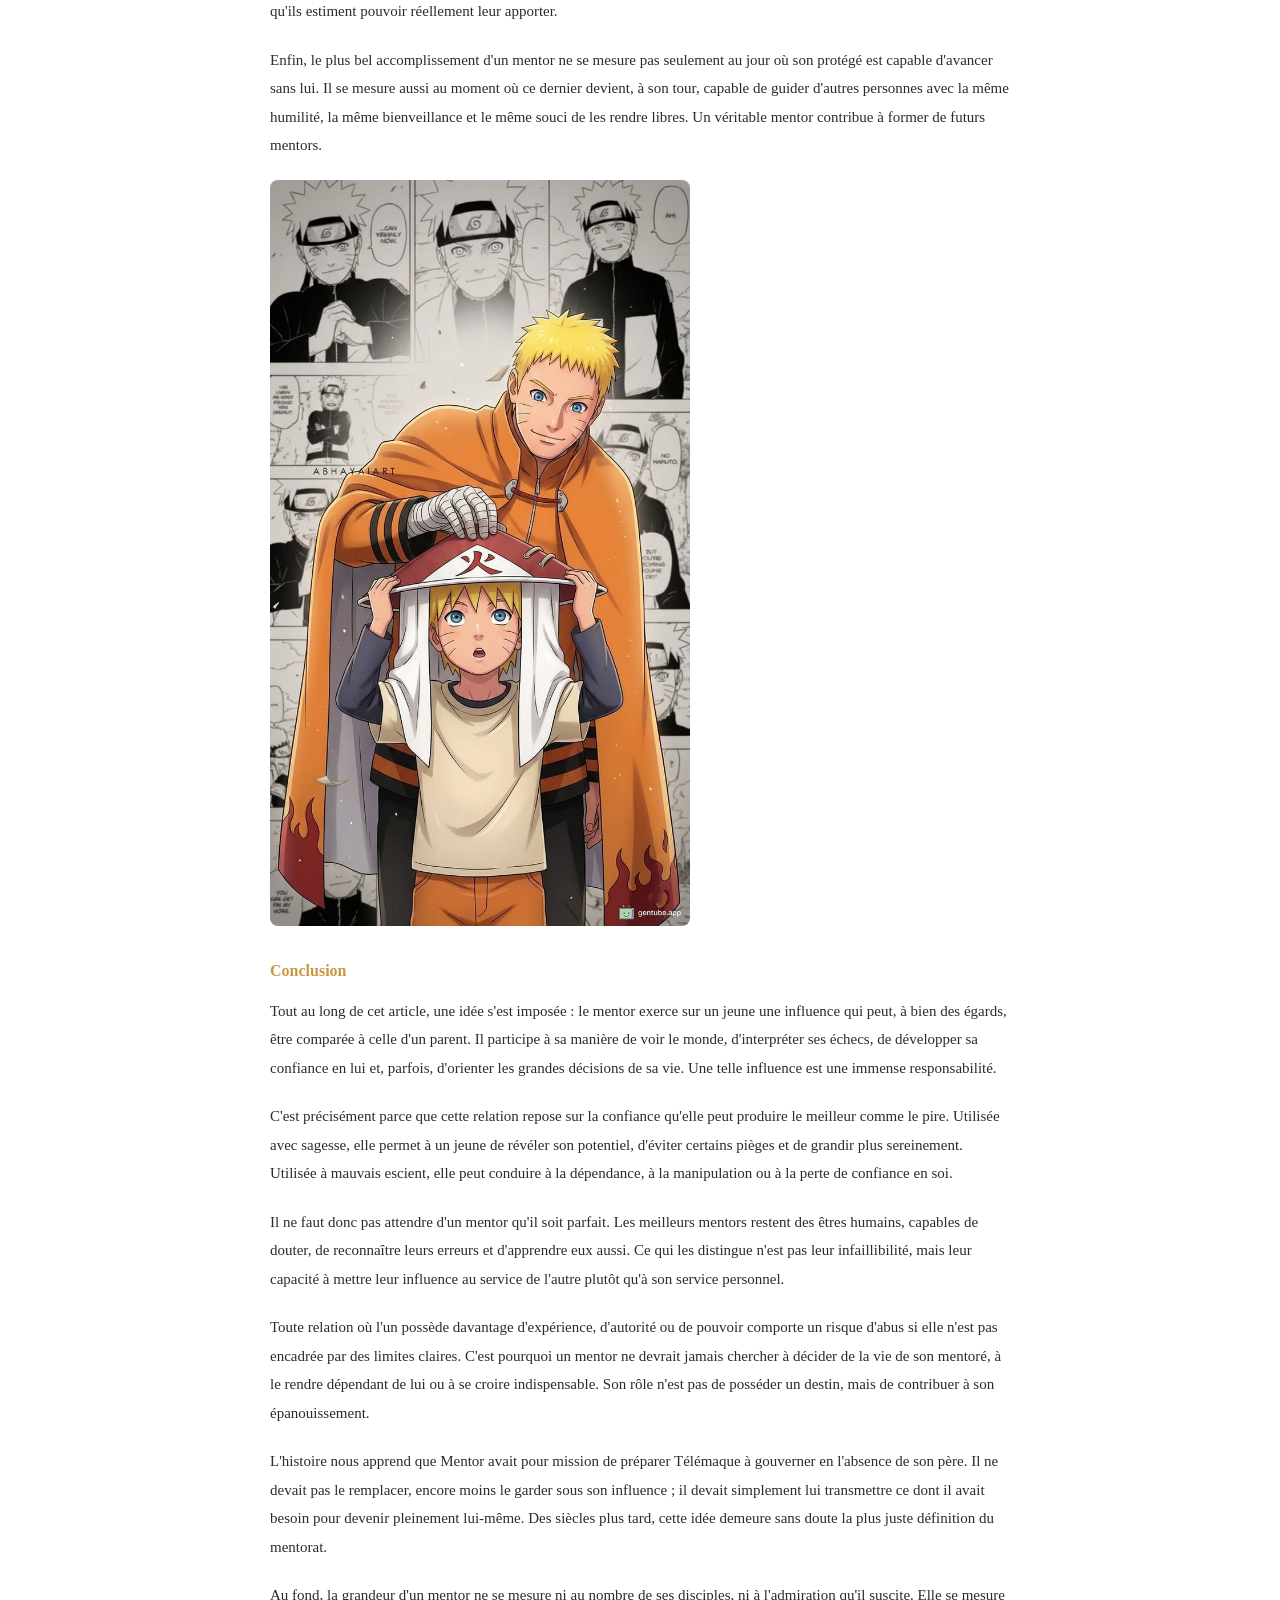
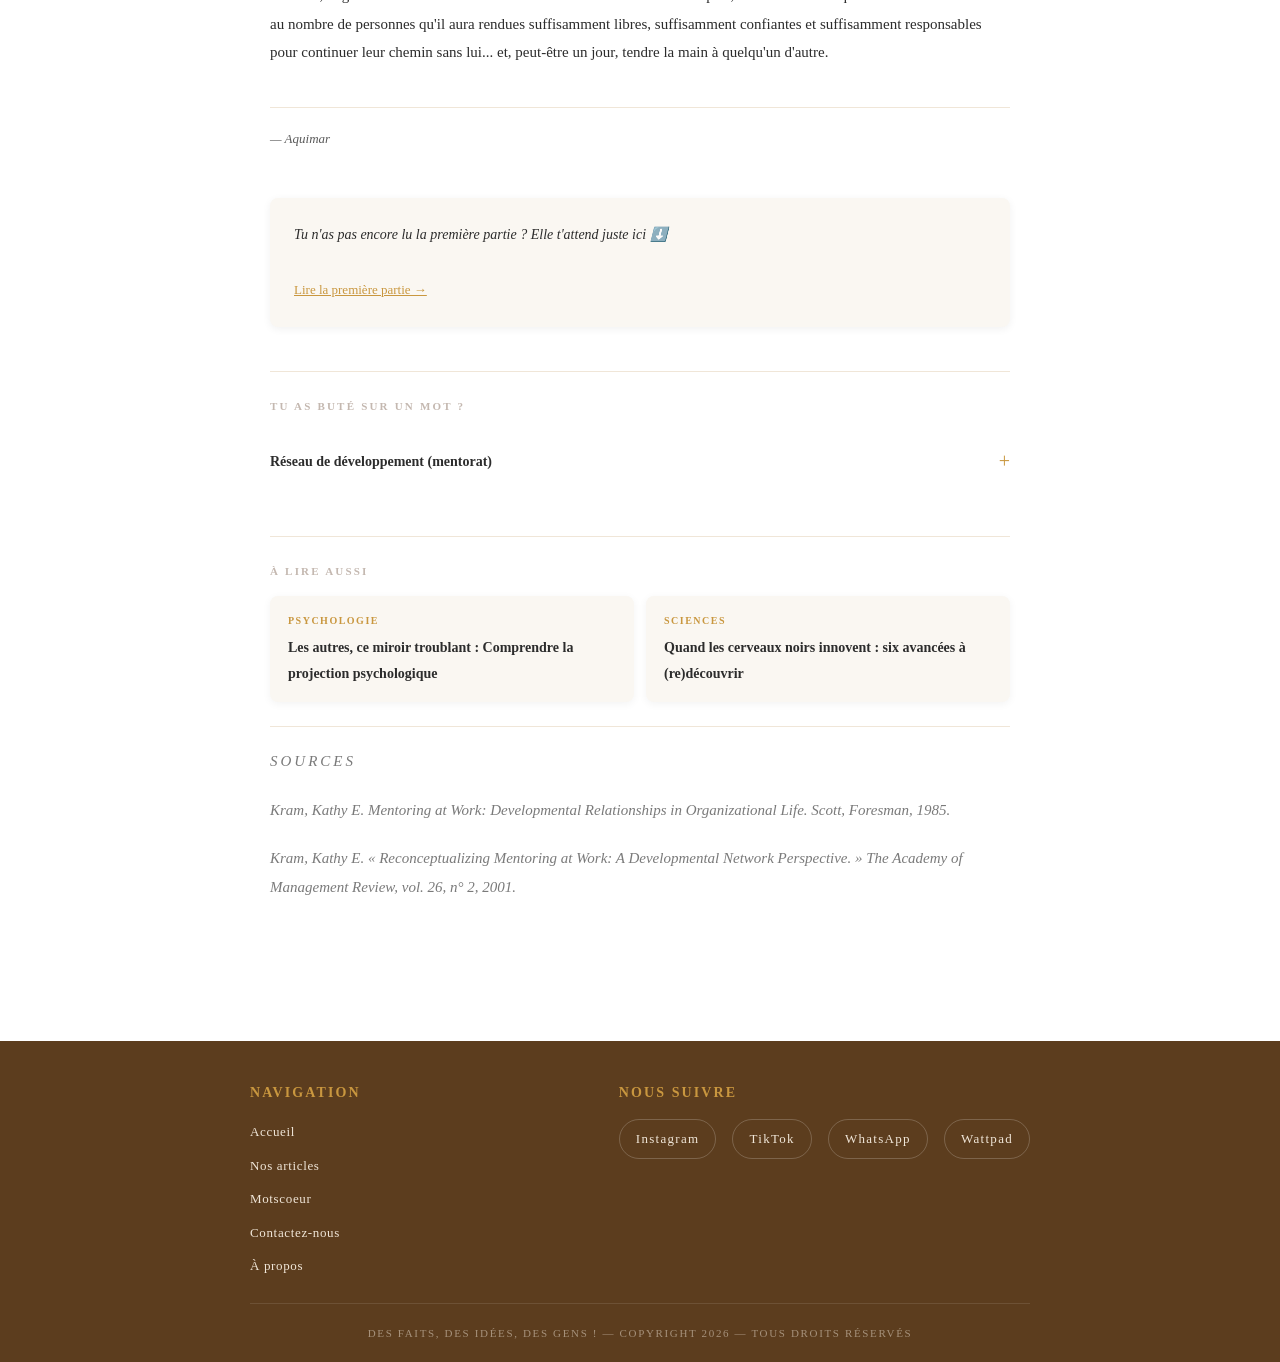
<file: article-mentor-2.html>
<!DOCTYPE html>
<html lang="fr-FR">
<head>
  <meta charset="UTF-8">
  <meta name="viewport" content="width=device-width, initial-scale=1.0">
  <meta name="description" content="Les dérives du mentorat à éviter et les critères pour bien choisir son mentor — et devenir, un jour, mentor à son tour. Seconde partie.">
  <meta name="keywords" content="mentorat, mentor toxique, dépendance, choisir un mentor, Kram, société, Aquim'@rt">
  <link rel="stylesheet" href="style.css">
  <title>La jeunesse a besoin de guides : Choisir son mentor avec discernement (2/2) - Aquim'@rt</title>
  <!-- Google Analytics -->
  <script async src="https://www.googletagmanager.com/gtag/js?id=G-DK5XKWKTF5"></script>
  <script>
    window.dataLayer = window.dataLayer || [];
    function gtag(){dataLayer.push(arguments);}
    gtag('js', new Date());
    gtag('config', 'G-DK5XKWKTF5');
  </script>
</head>
<body>
   <header>
    <img src="avatar.jpg" alt="Avatar Aquim'@rt" class="header-avatar" id="avatar-header">

    <nav class="desktop-nav">
      <ul>
        <li><a href="index.html">Accueil</a></li>
        <li><a href="articles.html">Nos articles</a></li>
        <li><a href="motscoeur.html">Motscoeur</a></li>
        <li><a href="contact.html">Contactez-nous</a></li>
        <li><a href="apropos.html">À propos</a></li>
      </ul>
    </nav>

    <div class="header-search">
      <input type="text" id="search-input" placeholder="Rechercher un article..." autocomplete="off">
      <div id="search-results" class="search-results"></div>
    </div>

    <a href="favoris.html" class="header-favoris" aria-label="Mes favoris">
      <svg viewBox="0 0 24 24"><path d="M12 21s-6.716-4.35-9.5-8.5C.5 9 1.8 5 5.5 5c2 0 3.5 1.2 4.5 2.8C11 6.2 12.5 5 14.5 5 18.2 5 19.5 9 17.5 12.5 14.716 16.65 12 21 12 21z"/></svg>
    </a>

    <button class="hamburger" id="hamburger">
      <span></span><span></span><span></span><span></span>
    </button>

    <nav id="nav-menu">
      <img src="logor.png" alt="Logo Aquim'@rt" style="width: 160px; display: block; margin: 0 auto 32px auto; opacity: 0.9;">
      <div class="mobile-search">
        <input type="text" id="search-input-mobile" placeholder="Rechercher un article..." autocomplete="off">
        <div id="search-results-mobile" class="search-results"></div>
      </div>
      <ul>
        <li><a href="index.html">Accueil</a></li>
        <li><a href="articles.html">Nos articles</a></li>
        <li><a href="motscoeur.html">Motscoeur</a></li>
        <li><a href="contact.html">Contactez-nous</a></li>
        <li><a href="apropos.html">À propos</a></li>
      </ul>
    </nav>
  </header>
   <main>

    <div class="article-header">
      <button class="favori-btn" data-url="article-mentor-2.html" data-title="La jeunesse a besoin de guides : Choisir son mentor avec discernement (partie 2/2)" data-categorie="Société" aria-label="Ajouter aux favoris">
        <svg viewBox="0 0 24 24"><path d="M12 21s-6.716-4.35-9.5-8.5C.5 9 1.8 5 5.5 5c2 0 3.5 1.2 4.5 2.8C11 6.2 12.5 5 14.5 5 18.2 5 19.5 9 17.5 12.5 14.716 16.65 12 21 12 21z"/></svg>
      </button>
      <span class="article-categorie">Société · Partie 2/2</span>
      <h1>La jeunesse a besoin de guides : Choisir son mentor avec discernement</h1>
    </div>

    <div class="article-body">

      <div class="article-fin" style="margin-bottom: 40px; padding: 20px 24px; background: #faf7f2; border-radius: 8px; box-shadow: 0 2px 8px rgba(0,0,0,0.06);">
        <p style="font-size: 14px; color: #2c2c2c; line-height: 1.8;">
          ← Cet article fait suite à la première partie, où l'on voit d'où vient le mentorat et ce que fait vraiment un bon mentor.
        </p>
        <a href="article-mentor-1.html" style="display: inline-block; margin-top: 12px; font-size: 13px; color: #c9973f; text-decoration: underline;">
          Lire la première partie →
        </a>
      </div>

      <p class="sous-titre">Les limites du mentorat : ce qu'un mentor ne doit jamais devenir</p>

      <img src="ment2.jpg" alt="Illustration d'une figure de mentor toxique exerçant une emprise">

      <p>Le mentorat est une relation de confiance. Et comme toute relation fondée sur la confiance, elle peut être aussi bien une force de construction qu'une source de blessures. Les chercheurs qui s'intéressent au mentorat sont d'ailleurs unanimes : ce n'est pas l'erreur qui décrédibilise un mentor, mais le moment où il cesse de servir le développement de son mentoré pour commencer à se servir de lui.</p>

      <p><strong>a) Le mentor narcissique</strong><br>
      Le mentor narcissique transforme son mentoré en public. Plus qu'un jeune à accompagner, il voit en lui un admirateur chargé de nourrir son ego. Il parle davantage de ses réussites que de la progression de son protégé et supporte difficilement d'être remis en question.</p>

      <p>Pourtant, un mentor n'est pas censé être le héros de l'histoire. Son rôle est d'aider le jeune à écrire la sienne.</p>

      <p><strong>b) Le mentor qui crée une dépendance</strong><br>
      Cette dérive est sans doute la plus préoccupante, car elle ressemble souvent à de la bienveillance. Le mentor veut être consulté pour tout, donne son avis sur chaque décision et finit, peu à peu, par décider à la place du jeune.</p>

      <p>Or le rôle d'un mentor n'est pas de rendre sa présence indispensable. Au contraire, il doit apprendre à son mentoré à réfléchir, à choisir et à avancer progressivement par lui-même.</p>

      <p><strong>c) Le mentor qui s'approprie les réussites</strong><br>
      Un bon mentor voit parfois chez un jeune un potentiel que celui-ci ne soupçonne pas encore. Mais voir un potentiel ne signifie pas en être le propriétaire.</p>

      <p>Les réussites d'un mentoré appartiennent d'abord à celui qui a travaillé pour les obtenir. Le mentor peut en être fier, mais il ne devrait jamais les revendiquer comme si elles étaient les siennes. Un mentor qui s'accorde le mérite des accomplissements de son protégé n'aura finalement pas compris sa véritable mission.</p>

      <p><strong>d) Le mentor absent</strong><br>
      Le mentorat demande une certaine continuité. Sans être constamment présent, un mentor doit rester disponible lorsque son accompagnement est nécessaire.</p>

      <p>À l'inverse, un mentor qui apparaît et disparaît selon ses envies risque de laisser son protégé dans le doute, l'incompréhension ou le sentiment d'avoir été abandonné. Guider quelqu'un implique une responsabilité qui ne peut être assumée à moitié.</p>

      <p><strong>e) Le mentor qui humilie</strong><br>
      Certains pensent encore que l'on forge le caractère en humiliant. Ils ridiculisent, comparent, rabaissent et utilisent les faiblesses du jeune comme un moyen de pression. Ils prétendent « endurcir », alors qu'ils fragilisent.</p>

      <p>Un bon mentor peut être exigeant, parfois même ferme, mais jamais humiliant. Rabaisser n'est pas de la correction. Le mépris n'est pas de l'exigence.</p>

      <p>Toutes ces dérives ont un point commun : le mentor cesse de mettre son influence au service de son mentoré pour la mettre au service de lui-même. À partir de cet instant, il n'accompagne plus mais exerce une emprise.</p>

      <p>La difficulté est que ces comportements ne sont pas toujours évidents à reconnaître, surtout lorsqu'on admire profondément une personne. D'où une question essentielle : comment choisir un mentor capable de nous faire grandir sans jamais nous priver de notre liberté ?</p>

      <p class="sous-titre">Comment choisir son mentor... et comment devenir un bon mentor demain ?</p>

      <p>Comme nous avons pu le constater, l'admiration que nous portons à une personne ne suffit pas à en faire un bon mentor. L'admiration peut être le point de départ d'une relation de mentorat, mais elle ne doit jamais en être le seul fondement.</p>

      <p>Un premier critère et sans doute le plus évident : les actes doivent suivre les paroles. Une personne qui agit constamment à l'opposé de ce qu'elle enseigne aura bien du mal à transmettre autre chose que de la confusion. Un mentor enseigne avant tout par son exemple.</p>

      <p>Un bon mentor est également une personne qui respecte les opinions des autres, même lorsqu'elles diffèrent des siennes. Cette capacité à accepter la contradiction est souvent le signe qu'il respectera aussi l'individualité de son mentoré. Il inspire davantage la liberté que la peur, encourage à réfléchir plutôt qu'à obéir et accepte que son protégé puisse un jour ne plus être d'accord avec lui.</p>

      <p>Il est aussi capable de reconnaître ses propres limites. Il sait dire : « Je ne sais pas », « Je me suis trompé » ou encore : « Je ne suis peut-être pas la personne la plus qualifiée pour t'aider sur cette question. » Cette humilité l'amène naturellement à encourager son mentoré à apprendre auprès d'autres personnes lorsque cela est bénéfique.</p>

      <p>Cette idée est d'ailleurs confirmée par les recherches plus récentes sur le mentorat : Kathy Kram elle-même, en approfondissant sa théorie quinze ans plus tard, montre qu'il est souvent préférable de ne pas avoir un seul mentor, mais plusieurs, réunis dans ce qu'elle appelle un « réseau de développement ». On peut avoir un mentor spirituel, un mentor professionnel, un mentor artistique ou encore un mentor entrepreneurial. Aucun être humain ne possède toutes les compétences nécessaires pour accompagner tous les aspects d'une vie. De la même manière, les mentors peuvent être remplacés au fil du temps, à mesure que nous grandissons, que nos objectifs changent et que de nouveaux défis se présentent.</p>

      <p>Il est également important de rappeler que le mentorat est une rencontre. Nous choisissons nos mentors, mais les mentors choisissent eux aussi les personnes qu'ils accompagneront, en fonction de leurs compétences, de leur disponibilité et de ce qu'ils estiment pouvoir réellement leur apporter.</p>

      <p>Enfin, le plus bel accomplissement d'un mentor ne se mesure pas seulement au jour où son protégé est capable d'avancer sans lui. Il se mesure aussi au moment où ce dernier devient, à son tour, capable de guider d'autres personnes avec la même humilité, la même bienveillance et le même souci de les rendre libres. Un véritable mentor contribue à former de futurs mentors.</p>

      <img src="ment3.jpg" alt="Illustration d'un jeune devenu mentor à son tour, guidant quelqu'un d'autre">

      <p class="sous-titre">Conclusion</p>

      <p>Tout au long de cet article, une idée s'est imposée : le mentor exerce sur un jeune une influence qui peut, à bien des égards, être comparée à celle d'un parent. Il participe à sa manière de voir le monde, d'interpréter ses échecs, de développer sa confiance en lui et, parfois, d'orienter les grandes décisions de sa vie. Une telle influence est une immense responsabilité.</p>

      <p>C'est précisément parce que cette relation repose sur la confiance qu'elle peut produire le meilleur comme le pire. Utilisée avec sagesse, elle permet à un jeune de révéler son potentiel, d'éviter certains pièges et de grandir plus sereinement. Utilisée à mauvais escient, elle peut conduire à la dépendance, à la manipulation ou à la perte de confiance en soi.</p>

      <p>Il ne faut donc pas attendre d'un mentor qu'il soit parfait. Les meilleurs mentors restent des êtres humains, capables de douter, de reconnaître leurs erreurs et d'apprendre eux aussi. Ce qui les distingue n'est pas leur infaillibilité, mais leur capacité à mettre leur influence au service de l'autre plutôt qu'à son service personnel.</p>

      <p>Toute relation où l'un possède davantage d'expérience, d'autorité ou de pouvoir comporte un risque d'abus si elle n'est pas encadrée par des limites claires. C'est pourquoi un mentor ne devrait jamais chercher à décider de la vie de son mentoré, à le rendre dépendant de lui ou à se croire indispensable. Son rôle n'est pas de posséder un destin, mais de contribuer à son épanouissement.</p>

      <p>L'histoire nous apprend que Mentor avait pour mission de préparer Télémaque à gouverner en l'absence de son père. Il ne devait pas le remplacer, encore moins le garder sous son influence ; il devait simplement lui transmettre ce dont il avait besoin pour devenir pleinement lui-même. Des siècles plus tard, cette idée demeure sans doute la plus juste définition du mentorat.</p>

      <p>Au fond, la grandeur d'un mentor ne se mesure ni au nombre de ses disciples, ni à l'admiration qu'il suscite. Elle se mesure au nombre de personnes qu'il aura rendues suffisamment libres, suffisamment confiantes et suffisamment responsables pour continuer leur chemin sans lui... et, peut-être un jour, tendre la main à quelqu'un d'autre.</p>

      <!-- Signature auteur -->
      <div class="article-auteur" style="margin-top: 40px; padding-top: 20px; border-top: 1px solid #f0e6d8; display: flex; align-items: center; gap: 12px;">
        <span style="font-family: 'Playfair Display', serif; font-size: 13px; color: #5a5a5a; font-style: italic;">— Aquimar</span>
      </div>

      <!-- Retour vers la première partie -->
      <div class="article-fin" style="margin-top: 48px; padding: 24px; background: #faf7f2; border-radius: 8px; box-shadow: 0 2px 8px rgba(0,0,0,0.06);">
        <p style="font-size: 14px; color: #2c2c2c; line-height: 1.8; font-style: italic;">
          Tu n'as pas encore lu la première partie ? Elle t'attend juste ici ⬇️
        </p>
        <a href="article-mentor-1.html" style="display: inline-block; margin-top: 12px; font-size: 13px; color: #c9973f; text-decoration: underline;">
          Lire la première partie →
        </a>
      </div>

      <div class="glossaire">
        <p class="sources-titre">Tu as buté sur un mot ?</p>
        <details class="glossaire-item">
          <summary>Réseau de développement (mentorat)</summary>
          <p>Une évolution du modèle classique un mentor / un mentoré : plutôt qu'une seule figure de référence, un petit groupe de personnes différentes, chacune répondant à un besoin précis (professionnel, personnel, artistique...) à un moment donné. <a href="https://www.pratiques-rh-au-quotidien.com/2019/12/booster-sa-carriere-avec-les-reseaux-developpementaux-mentorat/" target="_blank">En savoir plus</a></p>
        </details>
      </div>

      <div class="lire-aussi">
        <p class="sources-titre">À lire aussi</p>
        <div class="lire-aussi-cards">
          <a class="lire-aussi-card" href="article-projection.html">
            <span class="lire-aussi-cat">Psychologie</span>
            <span class="lire-aussi-title">Les autres, ce miroir troublant : Comprendre la projection psychologique</span>
          </a>
          <a class="lire-aussi-card" href="article-cerveaux.html">
            <span class="lire-aussi-cat">Sciences</span>
            <span class="lire-aussi-title">Quand les cerveaux noirs innovent : six avancées à (re)découvrir</span>
          </a>
        </div>
      </div>

      <div class="article-sources">
        <p class="sources-titre">Sources</p>
        <p>Kram, Kathy E. <em>Mentoring at Work: Developmental Relationships in Organizational Life.</em> Scott, Foresman, 1985.</p>
        <p>Kram, Kathy E. « Reconceptualizing Mentoring at Work: A Developmental Network Perspective. » <em>The Academy of Management Review</em>, vol. 26, n° 2, 2001.</p>
      </div>

    </div>

  </main>

  <footer>
    <div class="all-foot">
      <div class="bloc-footer">
        <h3>Navigation</h3>
        <ul>
          <li><a href="index.html">Accueil</a></li>
          <li><a href="articles.html">Nos articles</a></li>
          <li><a href="motscoeur.html">Motscoeur</a></li>
          <li><a href="contact.html">Contactez-nous</a></li>
          <li><a href="apropos.html">À propos</a></li>
        </ul>
      </div>
      <div class="bloc-footer">
        <h3>Nous suivre</h3>
        <div class="footer-social">
          <a href="https://www.instagram.com/aquim_art?igsh=MTRncGtiMmRoZXRlag==" target="_blank">Instagram</a>
          <a href="https://www.tiktok.com/@aquim_art?_r=1&_t=ZS-947XQexWfeC" target="_blank">TikTok</a>
          <a href="https://whatsapp.com/channel/0029VbCUehQL2AU3s438HL3x" target="_blank">WhatsApp</a>
          <a href="https://www.wattpad.com/story/409766171" target="_blank">Wattpad</a>
        </div>
      </div>
    </div>
    <div class="footer-slogan">
      <p>Des faits, des idées, des gens ! — Copyright 2026 — Tous droits réservés</p>
    </div>
  </footer>

  <a href="https://whatsapp.com/channel/0029VbCUehQL2AU3s438HL3x" target="_blank" class="whatsapp-flottant" aria-label="Rejoindre la chaîne WhatsApp">
    <svg viewBox="0 0 24 24">
      <path d="M17.472 14.382c-.297-.149-1.758-.867-2.03-.967-.273-.099-.471-.148-.67.15-.197.297-.767.966-.94 1.164-.173.199-.347.223-.644.075-.297-.15-1.255-.463-2.39-1.475-.883-.788-1.48-1.761-1.653-2.059-.173-.297-.018-.458.13-.606.134-.133.298-.347.446-.52.149-.174.198-.298.298-.497.099-.198.05-.371-.025-.52-.075-.149-.669-1.612-.916-2.207-.242-.579-.487-.5-.669-.51-.173-.008-.371-.01-.57-.01-.198 0-.52.074-.792.372-.272.297-1.04 1.016-1.04 2.479 0 1.462 1.065 2.875 1.213 3.074.149.198 2.096 3.2 5.077 4.487.709.306 1.262.489 1.694.625.712.227 1.36.195 1.871.118.571-.085 1.758-.719 2.006-1.413.248-.694.248-1.289.173-1.413-.074-.124-.272-.198-.57-.347z"/>
      <path d="M12 0C5.373 0 0 5.373 0 12c0 2.123.554 4.244 1.606 6.109L.055 23.454a.75.75 0 0 0 .919.919l5.345-1.551A11.945 11.945 0 0 0 12 24c6.627 0 12-5.373 12-12S18.627 0 12 0zm0 21.75a9.725 9.725 0 0 1-4.964-1.359l-.356-.211-3.695 1.072 1.072-3.695-.211-.356A9.725 9.725 0 0 1 2.25 12C2.25 6.615 6.615 2.25 12 2.25S21.75 6.615 21.75 12 17.385 21.75 12 21.75z"/>
    </svg>
  </a>

  <!-- Avatar flottant -->
  <div class="avatar-flottant">
    <div class="avatar-bulle" id="avatar-bulle">
      « La curiosité est le début de tout. »
    </div>
    <img src="avatar.jpg" alt="Avatar Aquim'@rt" id="avatar-btn">
  </div>
  <script src="script.js"></script>
  <script>
    // Avatar flottant
    const avatarBtn = document.getElementById('avatar-btn');
    const bulle = document.getElementById('avatar-bulle');
    avatarBtn.addEventListener('click', () => {
      bulle.classList.toggle('visible');
    });
    document.addEventListener('click', (e) => {
      if (!avatarBtn.contains(e.target) && !bulle.contains(e.target)) {
        bulle.classList.remove('visible');
      }
    });
  </script>

</body>
</html>
</file>
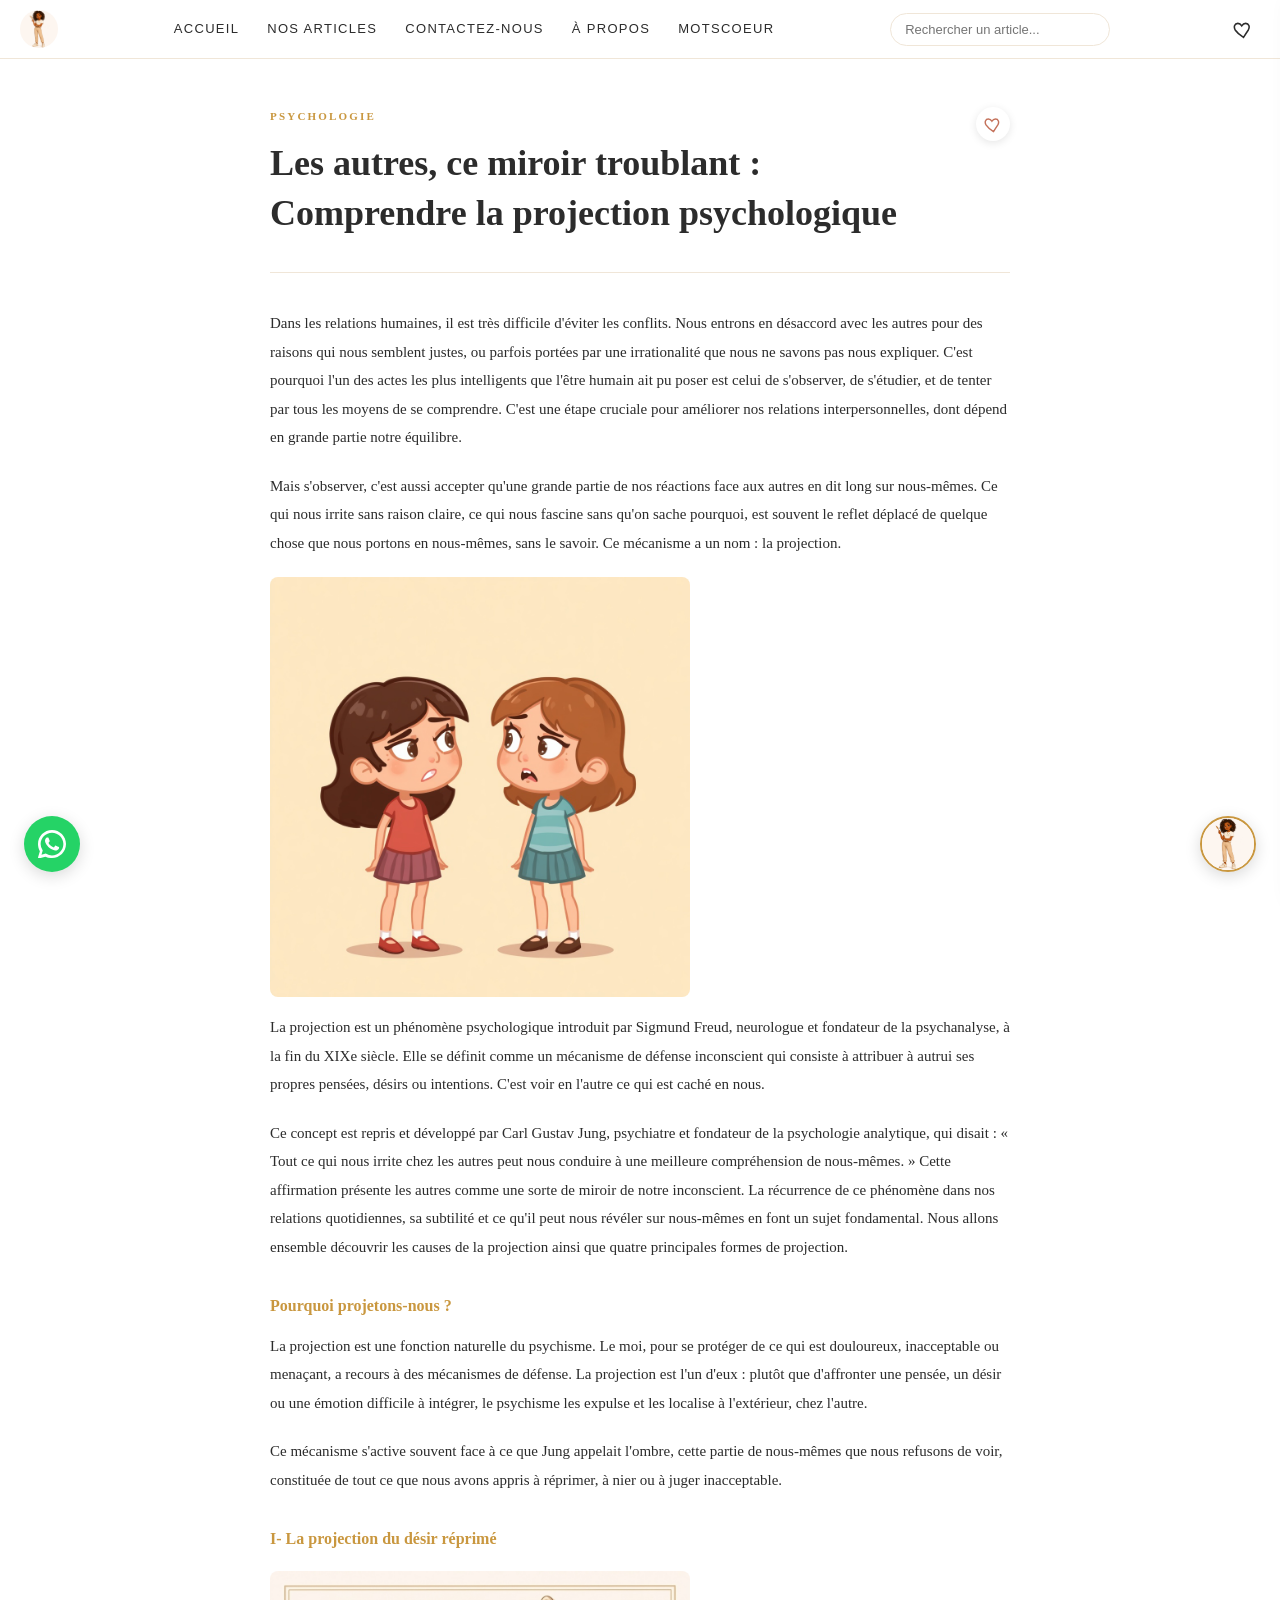
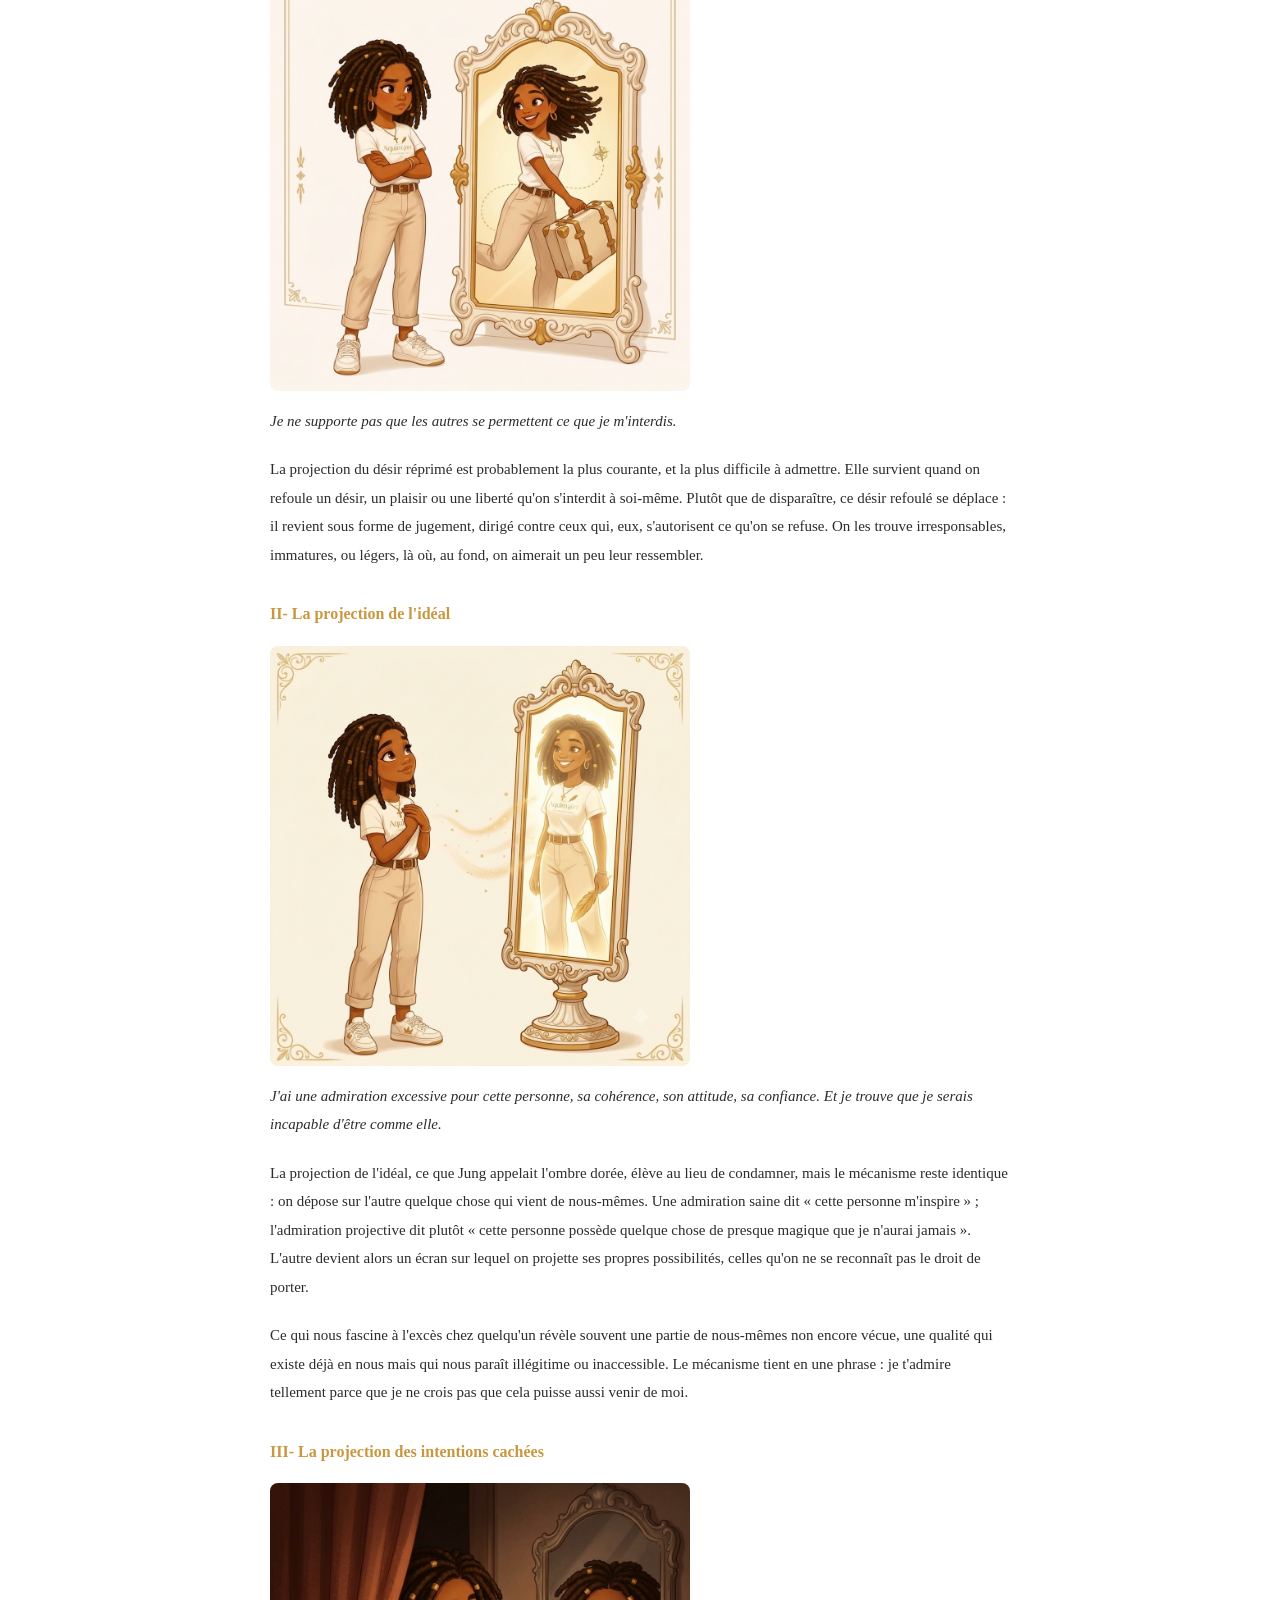
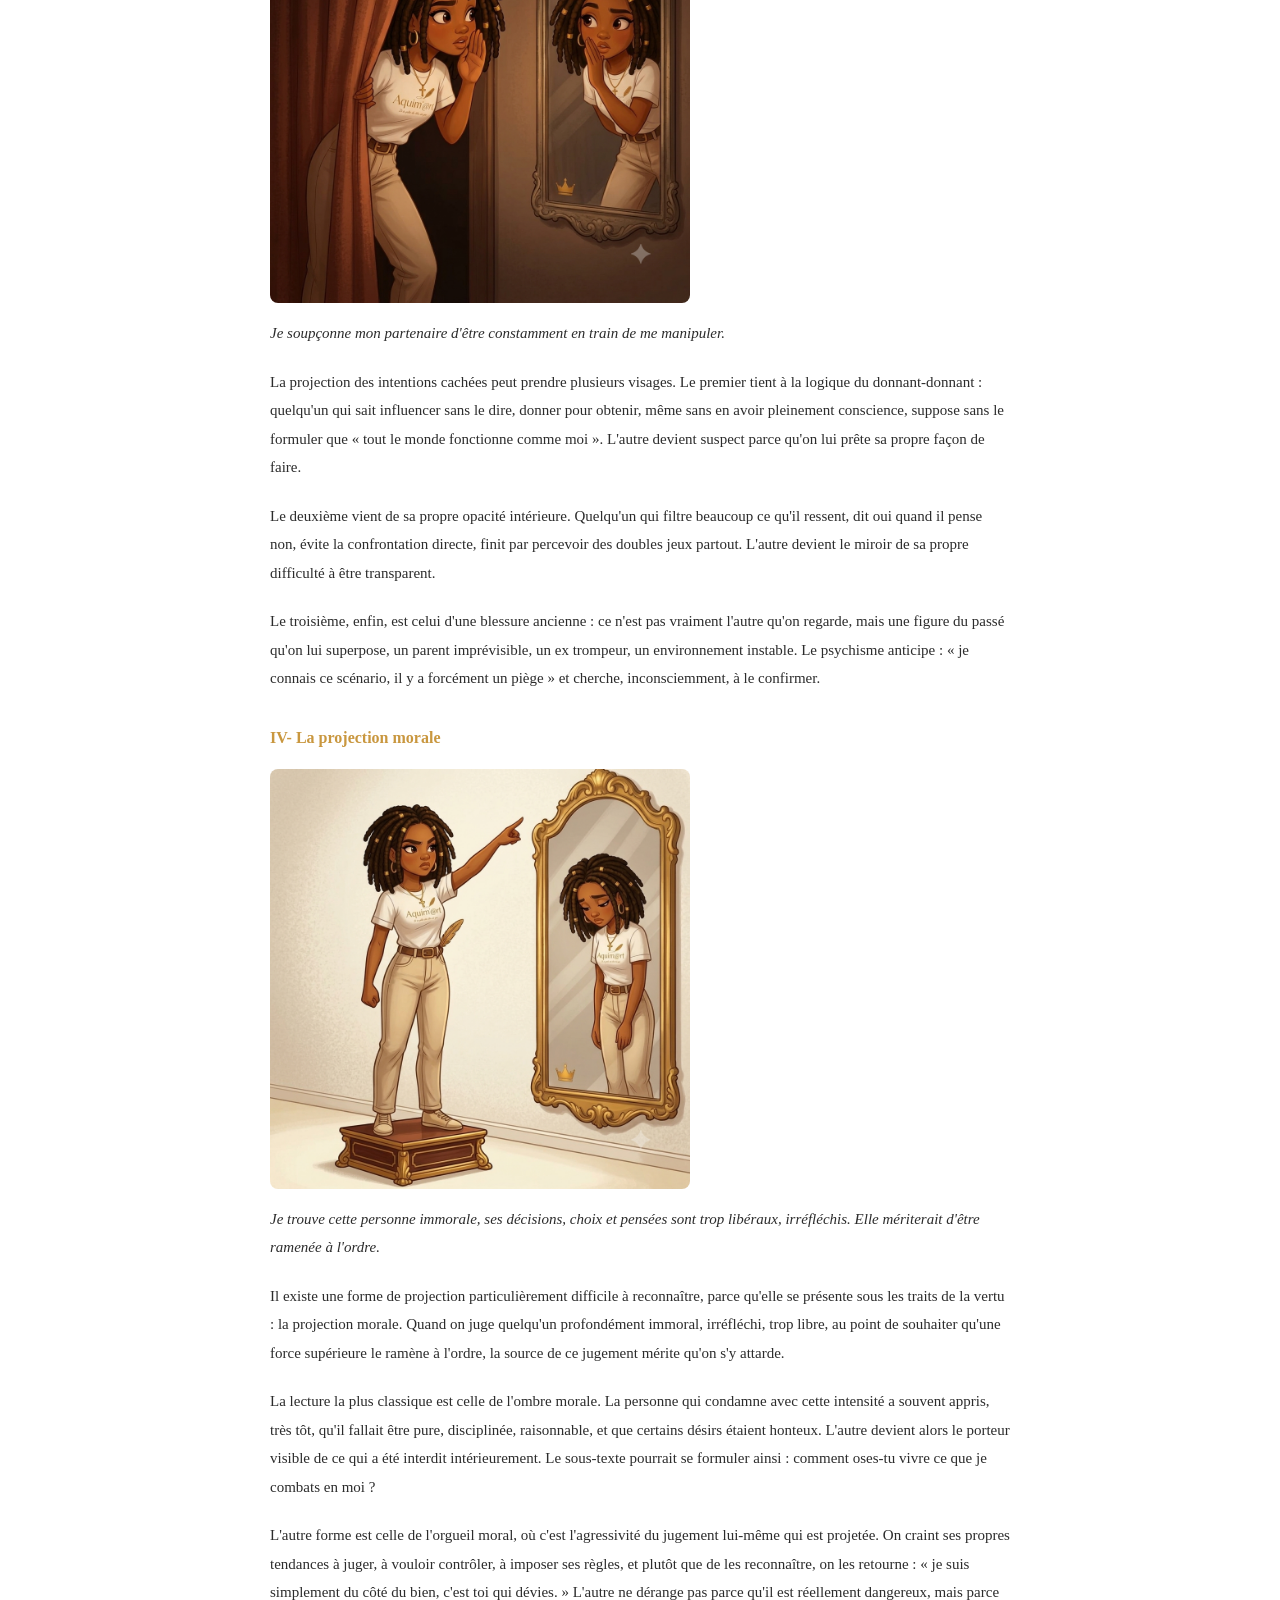
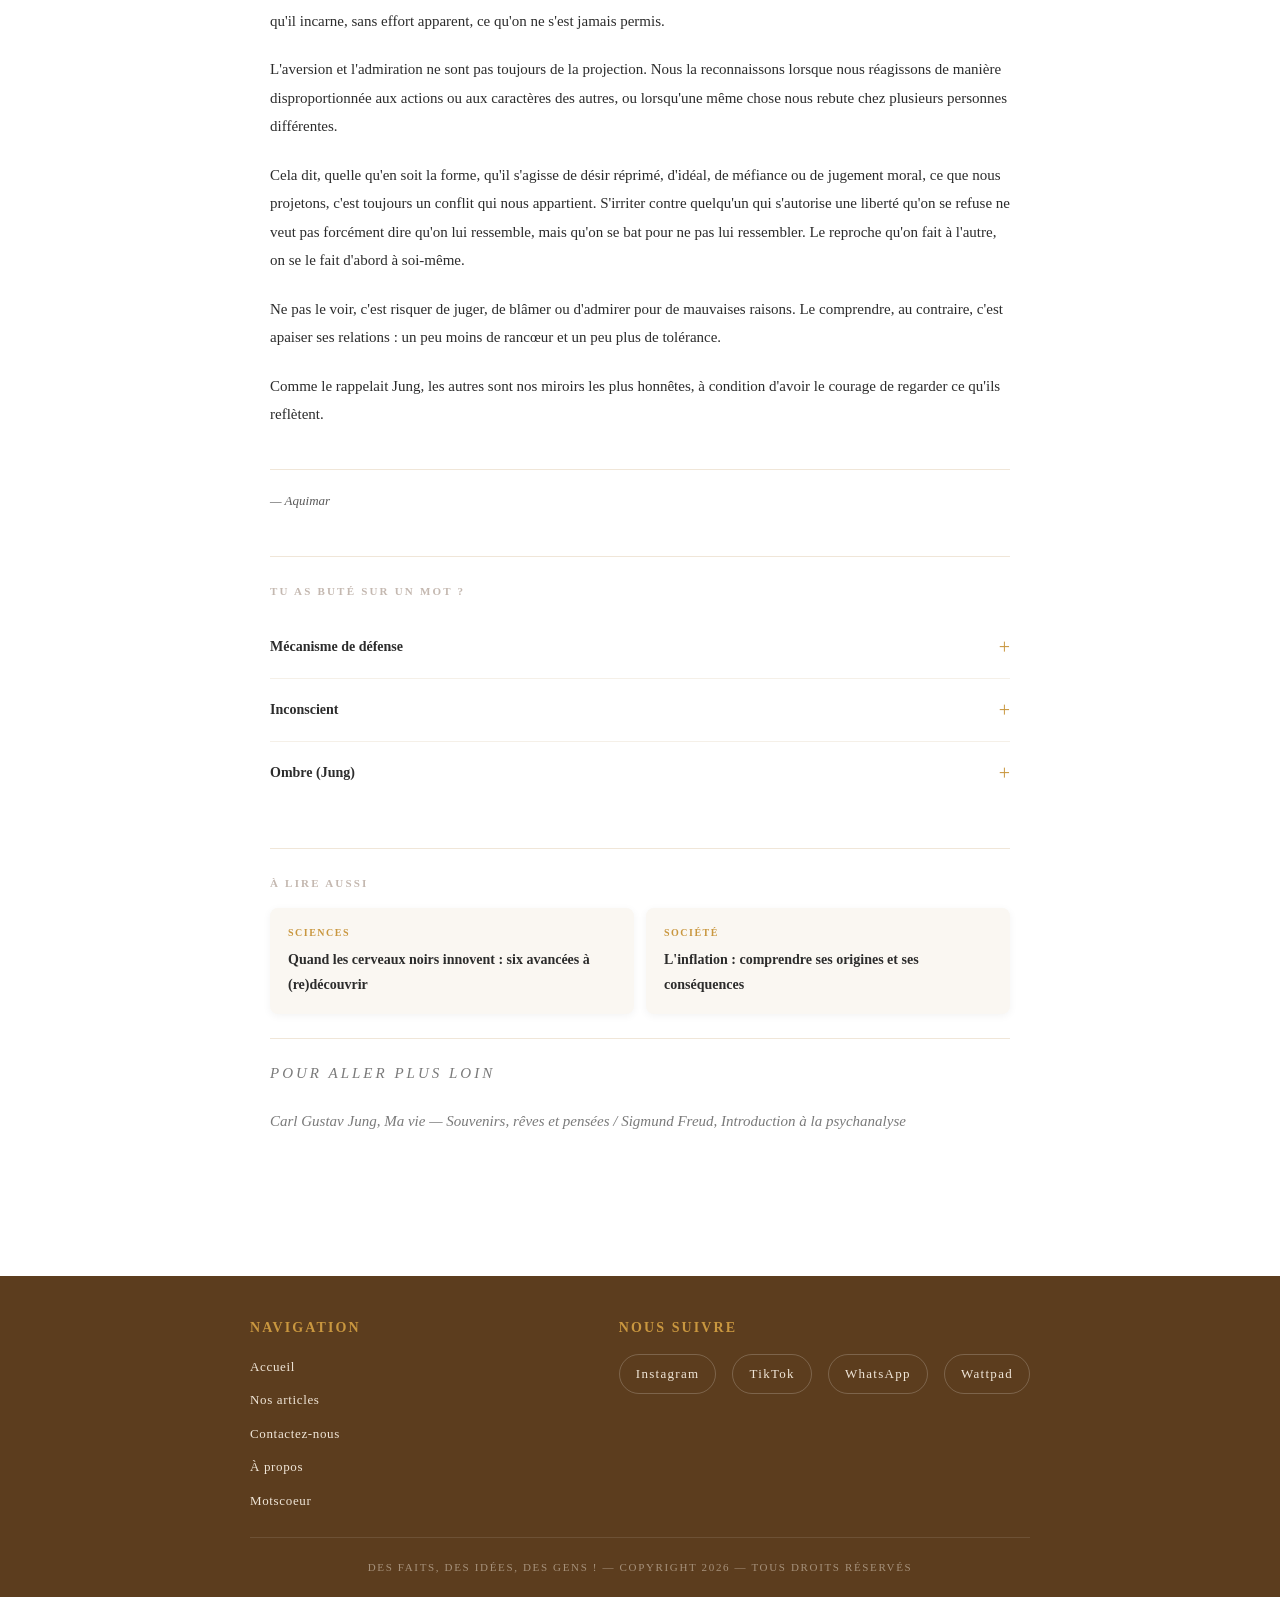
<file: article-projection.html>
<!DOCTYPE html>
<html lang="fr-FR">
<head>
  <meta charset="UTF-8">
  <meta name="viewport" content="width=device-width, initial-scale=1.0">
  <meta name="description" content="Quatre formes de projection psychologique qui influencent notre quotidien, et pourquoi ce qui nous irrite ou nous fascine chez les autres en dit souvent plus long sur nous-mêmes.">
  <meta name="keywords" content="projection psychologique, mécanisme de défense, inconscient, Jung, Freud, relations humaines">
  <link rel="stylesheet" href="style.css">
  <title>Les autres, ce miroir troublant : comprendre la projection psychologique - Aquim'@rt</title>
  <!-- Google Analytics -->
  <script async src="https://www.googletagmanager.com/gtag/js?id=G-DK5XKWKTF5"></script>
  <script>
    window.dataLayer = window.dataLayer || [];
    function gtag(){dataLayer.push(arguments);}
    gtag('js', new Date());
    gtag('config', 'G-DK5XKWKTF5');
  </script>
</head>
<body>
   <header>
    <img src="avatar.jpg" alt="Avatar Aquim'@rt" class="header-avatar" id="avatar-header">

    <nav class="desktop-nav">
      <ul>
        <li><a href="index.html">Accueil</a></li>
        <li><a href="articles.html">Nos articles</a></li>
        <li><a href="contact.html">Contactez-nous</a></li>
        <li><a href="apropos.html">À propos</a></li>
         <li><a href="motscoeur.html">Motscoeur</a></li>
      </ul>
    </nav>

    <div class="header-search">
      <input type="text" id="search-input" placeholder="Rechercher un article..." autocomplete="off">
      <div id="search-results" class="search-results"></div>
    </div>

    <a href="favoris.html" class="header-favoris" aria-label="Mes favoris">
      <svg viewBox="0 0 24 24"><path d="M12 21s-6.716-4.35-9.5-8.5C.5 9 1.8 5 5.5 5c2 0 3.5 1.2 4.5 2.8C11 6.2 12.5 5 14.5 5 18.2 5 19.5 9 17.5 12.5 14.716 16.65 12 21 12 21z"/></svg>
    </a>

    <button class="hamburger" id="hamburger">
      <span></span><span></span><span></span><span></span>
    </button>

    <nav id="nav-menu">
      <img src="logor.png" alt="Logo Aquim'@rt" style="width: 160px; display: block; margin: 0 auto 32px auto; opacity: 0.9;">
      <div class="mobile-search">
        <input type="text" id="search-input-mobile" placeholder="Rechercher un article..." autocomplete="off">
        <div id="search-results-mobile" class="search-results"></div>
      </div>
      <ul>
        <li><a href="index.html">Accueil</a></li>
        <li><a href="articles.html">Nos articles</a></li>
        <li><a href="contact.html">Contactez-nous</a></li>
        <li><a href="apropos.html">À propos</a></li>
         <li><a href="motscoeur.html">Motscoeur</a></li>
      </ul>
    </nav>
  </header>
   <main>

    <div class="article-header">
      <button class="favori-btn" data-url="article-projection.html" data-title="Les autres, ce miroir troublant : Comprendre la projection psychologique" data-categorie="Psychologie" aria-label="Ajouter aux favoris">
        <svg viewBox="0 0 24 24"><path d="M12 21s-6.716-4.35-9.5-8.5C.5 9 1.8 5 5.5 5c2 0 3.5 1.2 4.5 2.8C11 6.2 12.5 5 14.5 5 18.2 5 19.5 9 17.5 12.5 14.716 16.65 12 21 12 21z"/></svg>
      </button>
      <span class="article-categorie">Psychologie</span>
      <h1>Les autres, ce miroir troublant : <br>Comprendre la projection psychologique</h1>
    </div>

    <div class="article-body">

      <p>Dans les relations humaines, il est très difficile d'éviter les conflits. Nous entrons en désaccord avec les autres pour des raisons qui nous semblent justes, ou parfois portées par une irrationalité que nous ne savons pas nous expliquer. C'est pourquoi l'un des actes les plus intelligents que l'être humain ait pu poser est celui de s'observer, de s'étudier, et de tenter par tous les moyens de se comprendre. C'est une étape cruciale pour améliorer nos relations interpersonnelles, dont dépend en grande partie notre équilibre.</p>

      <p>Mais s'observer, c'est aussi accepter qu'une grande partie de nos réactions face aux autres en dit long sur nous-mêmes. Ce qui nous irrite sans raison claire, ce qui nous fascine sans qu'on sache pourquoi, est souvent le reflet déplacé de quelque chose que nous portons en nous-mêmes, sans le savoir. Ce mécanisme a un nom : la projection.</p>

      <img src="projection.jpg" alt="Deux personnes qui se regardent de façon méfiante">

      <p>La projection est un phénomène psychologique introduit par Sigmund Freud, neurologue et fondateur de la psychanalyse, à la fin du XIXe siècle. Elle se définit comme un mécanisme de défense inconscient qui consiste à attribuer à autrui ses propres pensées, désirs ou intentions. C'est voir en l'autre ce qui est caché en nous.</p>

      <p>Ce concept est repris et développé par Carl Gustav Jung, psychiatre et fondateur de la psychologie analytique, qui disait : « Tout ce qui nous irrite chez les autres peut nous conduire à une meilleure compréhension de nous-mêmes. » Cette affirmation présente les autres comme une sorte de miroir de notre inconscient. La récurrence de ce phénomène dans nos relations quotidiennes, sa subtilité et ce qu'il peut nous révéler sur nous-mêmes en font un sujet fondamental. Nous allons ensemble découvrir les causes de la projection ainsi que quatre principales formes de projection.</p>

      <p class="sous-titre">Pourquoi projetons-nous ?</p>

      <p>La projection est une fonction naturelle du psychisme. Le moi, pour se protéger de ce qui est douloureux, inacceptable ou menaçant, a recours à des mécanismes de défense. La projection est l'un d'eux : plutôt que d'affronter une pensée, un désir ou une émotion difficile à intégrer, le psychisme les expulse et les localise à l'extérieur, chez l'autre.</p>

      <p>Ce mécanisme s'active souvent face à ce que Jung appelait l'ombre, cette partie de nous-mêmes que nous refusons de voir, constituée de tout ce que nous avons appris à réprimer, à nier ou à juger inacceptable.</p>

      <p class="sous-titre">I- La projection du désir réprimé</p>
      <img src="pro1.png" alt="Illustration de la projection du désir réprimé">
      <p><em>Je ne supporte pas que les autres se permettent ce que je m'interdis.</em></p>
      <p>La projection du désir réprimé est probablement la plus courante, et la plus difficile à admettre. Elle survient quand on refoule un désir, un plaisir ou une liberté qu'on s'interdit à soi-même. Plutôt que de disparaître, ce désir refoulé se déplace : il revient sous forme de jugement, dirigé contre ceux qui, eux, s'autorisent ce qu'on se refuse. On les trouve irresponsables, immatures, ou légers, là où, au fond, on aimerait un peu leur ressembler.</p>

      <p class="sous-titre">II- La projection de l'idéal</p>
      <img src="pro2.png" alt="Illustration de la projection de l'idéal">
      <p><em>J'ai une admiration excessive pour cette personne, sa cohérence, son attitude, sa confiance. Et je trouve que je serais incapable d'être comme elle.</em></p>
      <p>La projection de l'idéal, ce que Jung appelait l'ombre dorée, élève au lieu de condamner, mais le mécanisme reste identique : on dépose sur l'autre quelque chose qui vient de nous-mêmes. Une admiration saine dit « cette personne m'inspire » ; l'admiration projective dit plutôt « cette personne possède quelque chose de presque magique que je n'aurai jamais ». L'autre devient alors un écran sur lequel on projette ses propres possibilités, celles qu'on ne se reconnaît pas le droit de porter.</p>
      <p>Ce qui nous fascine à l'excès chez quelqu'un révèle souvent une partie de nous-mêmes non encore vécue, une qualité qui existe déjà en nous mais qui nous paraît illégitime ou inaccessible. Le mécanisme tient en une phrase : je t'admire tellement parce que je ne crois pas que cela puisse aussi venir de moi.</p>

      <p class="sous-titre">III- La projection des intentions cachées</p>
      <img src="pro3.png" alt="Illustration de la projection des intentions cachées">
      <p><em>Je soupçonne mon partenaire d'être constamment en train de me manipuler.</em></p>
      <p>La projection des intentions cachées peut prendre plusieurs visages. Le premier tient à la logique du donnant-donnant : quelqu'un qui sait influencer sans le dire, donner pour obtenir, même sans en avoir pleinement conscience, suppose sans le formuler que « tout le monde fonctionne comme moi ». L'autre devient suspect parce qu'on lui prête sa propre façon de faire.</p>
      <p>Le deuxième vient de sa propre opacité intérieure. Quelqu'un qui filtre beaucoup ce qu'il ressent, dit oui quand il pense non, évite la confrontation directe, finit par percevoir des doubles jeux partout. L'autre devient le miroir de sa propre difficulté à être transparent.</p>
      <p>Le troisième, enfin, est celui d'une blessure ancienne : ce n'est pas vraiment l'autre qu'on regarde, mais une figure du passé qu'on lui superpose, un parent imprévisible, un ex trompeur, un environnement instable. Le psychisme anticipe : « je connais ce scénario, il y a forcément un piège » et cherche, inconsciemment, à le confirmer.</p>

      <p class="sous-titre">IV- La projection morale</p>
      <img src="pro4.png" alt="Illustration de la projection morale">
      <p><em>Je trouve cette personne immorale, ses décisions, choix et pensées sont trop libéraux, irréfléchis. Elle mériterait d'être ramenée à l'ordre.</em></p>
      <p>Il existe une forme de projection particulièrement difficile à reconnaître, parce qu'elle se présente sous les traits de la vertu : la projection morale. Quand on juge quelqu'un profondément immoral, irréfléchi, trop libre, au point de souhaiter qu'une force supérieure le ramène à l'ordre, la source de ce jugement mérite qu'on s'y attarde.</p>
      <p>La lecture la plus classique est celle de l'ombre morale. La personne qui condamne avec cette intensité a souvent appris, très tôt, qu'il fallait être pure, disciplinée, raisonnable, et que certains désirs étaient honteux. L'autre devient alors le porteur visible de ce qui a été interdit intérieurement. Le sous-texte pourrait se formuler ainsi : comment oses-tu vivre ce que je combats en moi ?</p>
      <p>L'autre forme est celle de l'orgueil moral, où c'est l'agressivité du jugement lui-même qui est projetée. On craint ses propres tendances à juger, à vouloir contrôler, à imposer ses règles, et plutôt que de les reconnaître, on les retourne : « je suis simplement du côté du bien, c'est toi qui dévies. » L'autre ne dérange pas parce qu'il est réellement dangereux, mais parce qu'il incarne, sans effort apparent, ce qu'on ne s'est jamais permis.</p>

      <p>L'aversion et l'admiration ne sont pas toujours de la projection. Nous la reconnaissons lorsque nous réagissons de manière disproportionnée aux actions ou aux caractères des autres, ou lorsqu'une même chose nous rebute chez plusieurs personnes différentes.</p>

      <p>Cela dit, quelle qu'en soit la forme, qu'il s'agisse de désir réprimé, d'idéal, de méfiance ou de jugement moral, ce que nous projetons, c'est toujours un conflit qui nous appartient. S'irriter contre quelqu'un qui s'autorise une liberté qu'on se refuse ne veut pas forcément dire qu'on lui ressemble, mais qu'on se bat pour ne pas lui ressembler. Le reproche qu'on fait à l'autre, on se le fait d'abord à soi-même.</p>

      <p>Ne pas le voir, c'est risquer de juger, de blâmer ou d'admirer pour de mauvaises raisons. Le comprendre, au contraire, c'est apaiser ses relations : un peu moins de rancœur et un peu plus de tolérance.</p>

      <p>Comme le rappelait Jung, les autres sont nos miroirs les plus honnêtes, à condition d'avoir le courage de regarder ce qu'ils reflètent.</p>

      <!-- Signature auteur -->
      <div class="article-auteur" style="margin-top: 40px; padding-top: 20px; border-top: 1px solid #f0e6d8; display: flex; align-items: center; gap: 12px;">
        <span style="font-family: 'Playfair Display', serif; font-size: 13px; color: #5a5a5a; font-style: italic;">— Aquimar</span>
      </div>

      <div class="glossaire">
        <p class="sources-titre">Tu as buté sur un mot ?</p>
        <details class="glossaire-item">
          <summary>Mécanisme de défense</summary>
          <p>Une stratégie inconsciente que l'esprit met en place, sans qu'on le décide, pour se protéger d'une émotion ou d'une pensée trop difficile à supporter. <a href="https://www.larousse.fr/encyclopedie/philosophie/d%C3%A9fense/191446" target="_blank">En savoir plus (Larousse)</a></p>
        </details>
        <details class="glossaire-item">
          <summary>Inconscient</summary>
          <p>La part du fonctionnement psychique à laquelle nous n'avons pas directement accès, mais qui influence quand même nos pensées et nos comportements. <a href="https://www.larousse.fr/dictionnaires/francais/inconscient/42355" target="_blank">En savoir plus (Larousse)</a></p>
        </details>
        <details class="glossaire-item">
          <summary>Ombre (Jung)</summary>
          <p>Dans la théorie de Carl Gustav Jung, la part de nous-mêmes qu'on refuse de reconnaître, faite de tout ce qu'on a appris à juger inacceptable chez soi. <a href="https://www.jepense.org/ombre-definition-psychologie-analytique/" target="_blank">En savoir plus</a></p>
        </details>
      </div>

      <div class="lire-aussi">
        <p class="sources-titre">À lire aussi</p>
        <div class="lire-aussi-cards">
          <a class="lire-aussi-card" href="article-cerveaux.html">
            <span class="lire-aussi-cat">Sciences</span>
            <span class="lire-aussi-title">Quand les cerveaux noirs innovent : six avancées à (re)découvrir</span>
          </a>
          <a class="lire-aussi-card" href="article-inflation.html">
            <span class="lire-aussi-cat">Société</span>
            <span class="lire-aussi-title">L'inflation : comprendre ses origines et ses conséquences</span>
          </a>
        </div>
      </div>

      <div class="article-sources">
        <p class="sources-titre">Pour aller plus loin</p>
        <p>Carl Gustav Jung, <em>Ma vie — Souvenirs, rêves et pensées</em> / Sigmund Freud, <em>Introduction à la psychanalyse</em></p>
      </div>

    </div>

  </main>
  
  <footer>
    <div class="all-foot">
      <div class="bloc-footer">
        <h3>Navigation</h3>
        <ul>
          <li><a href="index.html">Accueil</a></li>
          <li><a href="articles.html">Nos articles</a></li>
          <li><a href="contact.html">Contactez-nous</a></li>
          <li><a href="apropos.html">À propos</a></li>
           <li><a href="motscoeur.html">Motscoeur</a></li>
        </ul>
      </div>
      <div class="bloc-footer">
        <h3>Nous suivre</h3>
        <div class="footer-social">
          <a href="https://www.instagram.com/aquim_art?igsh=MTRncGtiMmRoZXRlag==" target="_blank">Instagram</a>
          <a href="https://www.tiktok.com/@aquim_art?_r=1&_t=ZS-947XQexWfeC" target="_blank">TikTok</a>
          <a href="https://whatsapp.com/channel/0029VbCUehQL2AU3s438HL3x" target="_blank">WhatsApp</a>
          <a href="https://www.wattpad.com/story/409766171" target="_blank">Wattpad</a>
        </div>
      </div>
    </div>
    <div class="footer-slogan">
      <p>Des faits, des idées, des gens ! — Copyright 2026 — Tous droits réservés</p>
    </div>
  </footer>

  <a href="https://whatsapp.com/channel/0029VbCUehQL2AU3s438HL3x" target="_blank" class="whatsapp-flottant" aria-label="Rejoindre la chaîne WhatsApp">
    <svg viewBox="0 0 24 24">
      <path d="M17.472 14.382c-.297-.149-1.758-.867-2.03-.967-.273-.099-.471-.148-.67.15-.197.297-.767.966-.94 1.164-.173.199-.347.223-.644.075-.297-.15-1.255-.463-2.39-1.475-.883-.788-1.48-1.761-1.653-2.059-.173-.297-.018-.458.13-.606.134-.133.298-.347.446-.52.149-.174.198-.298.298-.497.099-.198.05-.371-.025-.52-.075-.149-.669-1.612-.916-2.207-.242-.579-.487-.5-.669-.51-.173-.008-.371-.01-.57-.01-.198 0-.52.074-.792.372-.272.297-1.04 1.016-1.04 2.479 0 1.462 1.065 2.875 1.213 3.074.149.198 2.096 3.2 5.077 4.487.709.306 1.262.489 1.694.625.712.227 1.36.195 1.871.118.571-.085 1.758-.719 2.006-1.413.248-.694.248-1.289.173-1.413-.074-.124-.272-.198-.57-.347z"/>
      <path d="M12 0C5.373 0 0 5.373 0 12c0 2.123.554 4.244 1.606 6.109L.055 23.454a.75.75 0 0 0 .919.919l5.345-1.551A11.945 11.945 0 0 0 12 24c6.627 0 12-5.373 12-12S18.627 0 12 0zm0 21.75a9.725 9.725 0 0 1-4.964-1.359l-.356-.211-3.695 1.072 1.072-3.695-.211-.356A9.725 9.725 0 0 1 2.25 12C2.25 6.615 6.615 2.25 12 2.25S21.75 6.615 21.75 12 17.385 21.75 12 21.75z"/>
    </svg>
  </a>

  <!-- Avatar flottant -->
  <div class="avatar-flottant">
    <div class="avatar-bulle" id="avatar-bulle">
      « La curiosité est le début de tout. »
    </div>
    <img src="avatar.jpg" alt="Avatar Aquim'@rt" id="avatar-btn">
  </div>
  <script src="script.js"></script>
  <script>
    // Avatar flottant
    const avatarBtn = document.getElementById('avatar-btn');
    const bulle = document.getElementById('avatar-bulle');
    avatarBtn.addEventListener('click', () => {
      bulle.classList.toggle('visible');
    });
    document.addEventListener('click', (e) => {
      if (!avatarBtn.contains(e.target) && !bulle.contains(e.target)) {
        bulle.classList.remove('visible');
      }
    });
  </script>

</body>
</html>
</file>
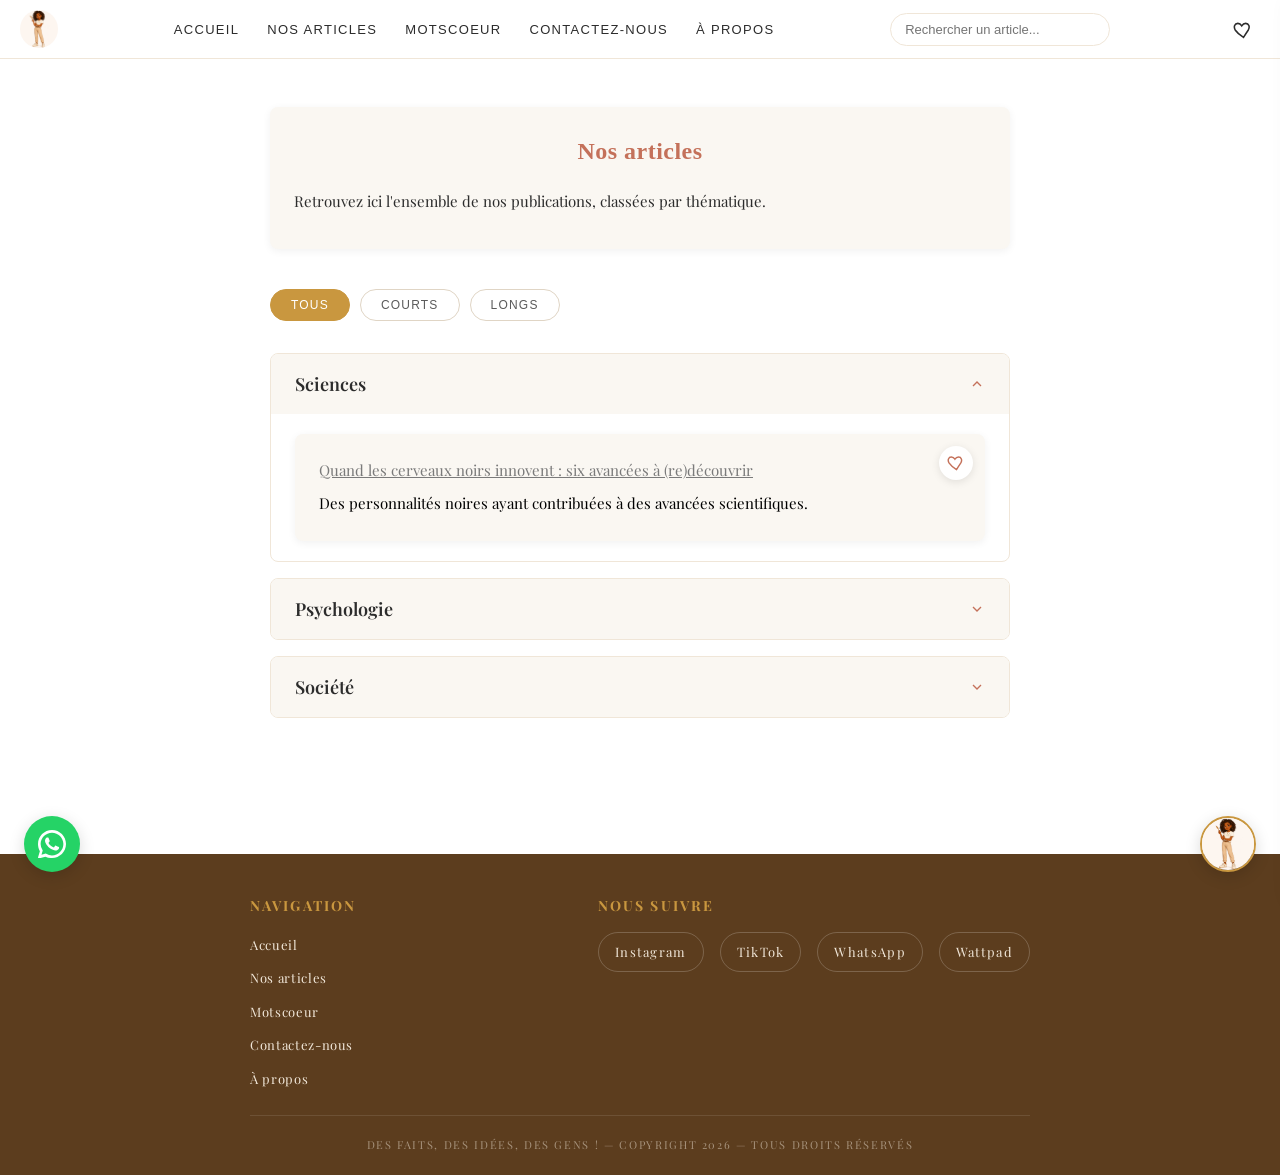
<file: articles.html>
<!DOCTYPE html>
<html lang="fr-FR">
<head>
  <meta charset="UTF-8">
  <meta name="viewport" content="width=device-width, initial-scale=1.0">
  <link rel="stylesheet" href="style.css">
  <title>Nos articles</title>
   <link rel="preconnect" href="https://fonts.googleapis.com">
  <link rel="preconnect" href="https://fonts.gstatic.com" crossorigin>
  <link href="https://fonts.googleapis.com/css2?family=Playfair+Display:ital,wght@0,400..900;1,400..900&display=swap" rel="stylesheet">
  <link href="https://fonts.googleapis.com/css2?family=Playfair+Display:ital,wght@0,400;0,600;1,400&family=Lato:wght@300;400;700&display=swap">
  <!-- Google Analytics -->
  <script async src="https://www.googletagmanager.com/gtag/js?id=G-DK5XKWKTF5"></script>
  <script>
    window.dataLayer = window.dataLayer || [];
    function gtag(){dataLayer.push(arguments);}
    gtag('js', new Date());
    gtag('config', 'G-DK5XKWKTF5');
  </script>
</head>
<body>
     <header>
    <img src="avatar.jpg" alt="Avatar Aquim'@rt" class="header-avatar" id="avatar-header">

    <nav class="desktop-nav">
      <ul>
        <li><a href="index.html">Accueil</a></li>
        <li><a href="articles.html">Nos articles</a></li>
        <li><a href="motscoeur.html">Motscoeur</a></li>
        <li><a href="contact.html">Contactez-nous</a></li>
        <li><a href="apropos.html">À propos</a></li>
      </ul>
    </nav>

    <div class="header-search">
      <input type="text" id="search-input" placeholder="Rechercher un article..." autocomplete="off">
      <div id="search-results" class="search-results"></div>
    </div>

    <a href="favoris.html" class="header-favoris" aria-label="Mes favoris">
      <svg viewBox="0 0 24 24"><path d="M12 21s-6.716-4.35-9.5-8.5C.5 9 1.8 5 5.5 5c2 0 3.5 1.2 4.5 2.8C11 6.2 12.5 5 14.5 5 18.2 5 19.5 9 17.5 12.5 14.716 16.65 12 21 12 21z"/></svg>
    </a>

    <button class="hamburger" id="hamburger">
      <span></span><span></span><span></span><span></span>
    </button>

    <nav id="nav-menu">
      <img src="logor.png" alt="Logo Aquim'@rt" style="width: 160px; display: block; margin: 0 auto 32px auto; opacity: 0.9;">
      <div class="mobile-search">
        <input type="text" id="search-input-mobile" placeholder="Rechercher un article..." autocomplete="off">
        <div id="search-results-mobile" class="search-results"></div>
      </div>
      <ul>
        <li><a href="index.html">Accueil</a></li>
        <li><a href="articles.html">Nos articles</a></li>
        <li><a href="motscoeur.html">Motscoeur</a></li>
        <li><a href="contact.html">Contactez-nous</a></li>
        <li><a href="apropos.html">À propos</a></li>
      </ul>
    </nav>
  </header>
  
  <main>
    <section class="intro">
      <h1 class="align">Nos articles</h1>
      <p>Retrouvez ici l'ensemble de nos publications, classées par thématique.</p>
    </section>

    <div class="filtre-longueur">
      <button data-filtre="tous" class="active">Tous</button>
      <button data-filtre="court">Courts</button>
      <button data-filtre="long">Longs</button>
    </div>

    <!-- SCIENCES -->
    <div class="accordeon-item open" id="sciences">
      <button class="accordeon-header">
        <span>Sciences</span>
        <svg class="accordeon-icon" viewBox="0 0 24 24"><polyline points="6 9 12 15 18 9"></polyline></svg>
      </button>
      <div class="accordeon-panel">
        <div class="un">
          <div class="un-un" data-longueur="long">
            <button class="favori-btn" data-url="article-cerveaux.html" data-title="Quand les cerveaux noirs innovent : six avancées à (re)découvrir" data-categorie="Sciences" aria-label="Ajouter aux favoris">
              <svg viewBox="0 0 24 24"><path d="M12 21s-6.716-4.35-9.5-8.5C.5 9 1.8 5 5.5 5c2 0 3.5 1.2 4.5 2.8C11 6.2 12.5 5 14.5 5 18.2 5 19.5 9 17.5 12.5 14.716 16.65 12 21 12 21z"/></svg>
            </button>
            <a href="article-cerveaux.html">Quand les cerveaux noirs innovent : six avancées à (re)découvrir</a>
            <p style="margin-top: 8px;">Des personnalités noires ayant contribuées à des avancées scientifiques.</p>
          </div>
        </div>
      </div>
    </div>

    <!-- PSYCHOLOGIE -->
    <div class="accordeon-item" id="psychologie">
      <button class="accordeon-header">
        <span>Psychologie</span>
        <svg class="accordeon-icon" viewBox="0 0 24 24"><polyline points="6 9 12 15 18 9"></polyline></svg>
      </button>
      <div class="accordeon-panel">
        <div class="un">
          <div class="un-un" data-longueur="long">
            <button class="favori-btn" data-url="article-projection.html" data-title="Les autres, ce miroir troublant : Comprendre la projection psychologique" data-categorie="Psychologie" aria-label="Ajouter aux favoris">
              <svg viewBox="0 0 24 24"><path d="M12 21s-6.716-4.35-9.5-8.5C.5 9 1.8 5 5.5 5c2 0 3.5 1.2 4.5 2.8C11 6.2 12.5 5 14.5 5 18.2 5 19.5 9 17.5 12.5 14.716 16.65 12 21 12 21z"/></svg>
            </button>
            <a href="article-projection.html">Les autres, ce miroir troublant : <br>Comprendre la projection psychologique</a>
            <p style="margin-top: 8px;">Quatre formes de projection qui influencent notre quotidien.</p>
          </div>
        </div>
      </div>
    </div>

    <!-- SOCIÉTÉ -->
    <div class="accordeon-item" id="relation">
      <button class="accordeon-header">
        <span>Société</span>
        <svg class="accordeon-icon" viewBox="0 0 24 24"><polyline points="6 9 12 15 18 9"></polyline></svg>
      </button>
      <div class="accordeon-panel">
        <div class="un">
          <div class="un-un" data-longueur="long">
            <button class="favori-btn" data-url="article-inflation.html" data-title="L'inflation : comprendre ses origines et ses conséquences" data-categorie="Société" aria-label="Ajouter aux favoris">
              <svg viewBox="0 0 24 24"><path d="M12 21s-6.716-4.35-9.5-8.5C.5 9 1.8 5 5.5 5c2 0 3.5 1.2 4.5 2.8C11 6.2 12.5 5 14.5 5 18.2 5 19.5 9 17.5 12.5 14.716 16.65 12 21 12 21z"/></svg>
            </button>
            <a href="article-inflation.html">L'inflation : <br>comprendre ses origines et ses conséquences</a>
            <p style="margin-top: 8px;">Le phénomène de l'inflation expliqué clairement et simplement.</p>
          </div>
          <div class="un-un" data-longueur="long">
            <button class="favori-btn" data-url="article-mentor-1.html" data-title="La jeunesse a besoin de guides : Choisir son mentor avec discernement (partie 1/2)" data-categorie="Société" aria-label="Ajouter aux favoris">
              <svg viewBox="0 0 24 24"><path d="M12 21s-6.716-4.35-9.5-8.5C.5 9 1.8 5 5.5 5c2 0 3.5 1.2 4.5 2.8C11 6.2 12.5 5 14.5 5 18.2 5 19.5 9 17.5 12.5 14.716 16.65 12 21 12 21z"/></svg>
            </button>
            <a href="article-mentor-1.html">La jeunesse a besoin de guides : <br>Choisir son mentor avec discernement (1/2)</a>
            <p style="margin-top: 8px;">D'où vient le mentorat, et ce que fait vraiment un bon mentor.</p>
          </div>
          <div class="un-un" data-longueur="long">
            <button class="favori-btn" data-url="article-mentor-2.html" data-title="La jeunesse a besoin de guides : Choisir son mentor avec discernement (partie 2/2)" data-categorie="Société" aria-label="Ajouter aux favoris">
              <svg viewBox="0 0 24 24"><path d="M12 21s-6.716-4.35-9.5-8.5C.5 9 1.8 5 5.5 5c2 0 3.5 1.2 4.5 2.8C11 6.2 12.5 5 14.5 5 18.2 5 19.5 9 17.5 12.5 14.716 16.65 12 21 12 21z"/></svg>
            </button>
            <a href="article-mentor-2.html">La jeunesse a besoin de guides : <br>Choisir son mentor avec discernement (2/2)</a>
            <p style="margin-top: 8px;">Les dérives à éviter et comment bien choisir son mentor.</p>
          </div>
        </div>
      </div>
    </div>

  </main>
    <footer>
    <div class="all-foot">
      <div class="bloc-footer">
        <h3>Navigation</h3>
        <ul>
          <li><a href="index.html">Accueil</a></li>
          <li><a href="articles.html">Nos articles</a></li>
          <li><a href="motscoeur.html">Motscoeur</a></li>
          <li><a href="contact.html">Contactez-nous</a></li>
          <li><a href="apropos.html">À propos</a></li>
        </ul>
      </div>
      <div class="bloc-footer">
        <h3>Nous suivre</h3>
        <div class="footer-social">
          <a href="https://www.instagram.com/aquim_art?igsh=MTRncGtiMmRoZXRlag==" target="_blank">Instagram</a>
          <a href="https://www.tiktok.com/@aquim_art?_r=1&_t=ZS-947XQexWfeC" target="_blank">TikTok</a>
          <a href="https://whatsapp.com/channel/0029VbCUehQL2AU3s438HL3x" target="_blank">WhatsApp</a>
          <a href="https://www.wattpad.com/story/409766171" target="_blank">Wattpad</a>
        </div>
      </div>
    </div>
    <div class="footer-slogan">
      <p>Des faits, des idées, des gens ! — Copyright 2026 — Tous droits réservés</p>
    </div>
  </footer>
  <a href="https://whatsapp.com/channel/0029VbCUehQL2AU3s438HL3x" target="_blank" class="whatsapp-flottant" aria-label="Rejoindre la chaîne WhatsApp">
    <svg viewBox="0 0 24 24">
      <path d="M17.472 14.382c-.297-.149-1.758-.867-2.03-.967-.273-.099-.471-.148-.67.15-.197.297-.767.966-.94 1.164-.173.199-.347.223-.644.075-.297-.15-1.255-.463-2.39-1.475-.883-.788-1.48-1.761-1.653-2.059-.173-.297-.018-.458.13-.606.134-.133.298-.347.446-.52.149-.174.198-.298.298-.497.099-.198.05-.371-.025-.52-.075-.149-.669-1.612-.916-2.207-.242-.579-.487-.5-.669-.51-.173-.008-.371-.01-.57-.01-.198 0-.52.074-.792.372-.272.297-1.04 1.016-1.04 2.479 0 1.462 1.065 2.875 1.213 3.074.149.198 2.096 3.2 5.077 4.487.709.306 1.262.489 1.694.625.712.227 1.36.195 1.871.118.571-.085 1.758-.719 2.006-1.413.248-.694.248-1.289.173-1.413-.074-.124-.272-.198-.57-.347z"/>
      <path d="M12 0C5.373 0 0 5.373 0 12c0 2.123.554 4.244 1.606 6.109L.055 23.454a.75.75 0 0 0 .919.919l5.345-1.551A11.945 11.945 0 0 0 12 24c6.627 0 12-5.373 12-12S18.627 0 12 0zm0 21.75a9.725 9.725 0 0 1-4.964-1.359l-.356-.211-3.695 1.072 1.072-3.695-.211-.356A9.725 9.725 0 0 1 2.25 12C2.25 6.615 6.615 2.25 12 2.25S21.75 6.615 21.75 12 17.385 21.75 12 21.75z"/>
    </svg>
  </a>
   <!-- Avatar flottant -->
  <div class="avatar-flottant">
    <div class="avatar-bulle" id="avatar-bulle">
      « La curiosité est le début de tout. »
    </div>
    <img src="avatar.jpg" alt="Avatar Aquim'@rt" id="avatar-btn">
  </div>
  <script src="script.js"></script>
  <script>
    // Avatar flottant
    const avatarBtn = document.getElementById('avatar-btn');
    const bulle = document.getElementById('avatar-bulle');
    avatarBtn.addEventListener('click', () => {
      bulle.classList.toggle('visible');
    });
    document.addEventListener('click', (e) => {
      if (!avatarBtn.contains(e.target) && !bulle.contains(e.target)) {
        bulle.classList.remove('visible');
      }
    });
  </script>
</body>
</html>
</file>
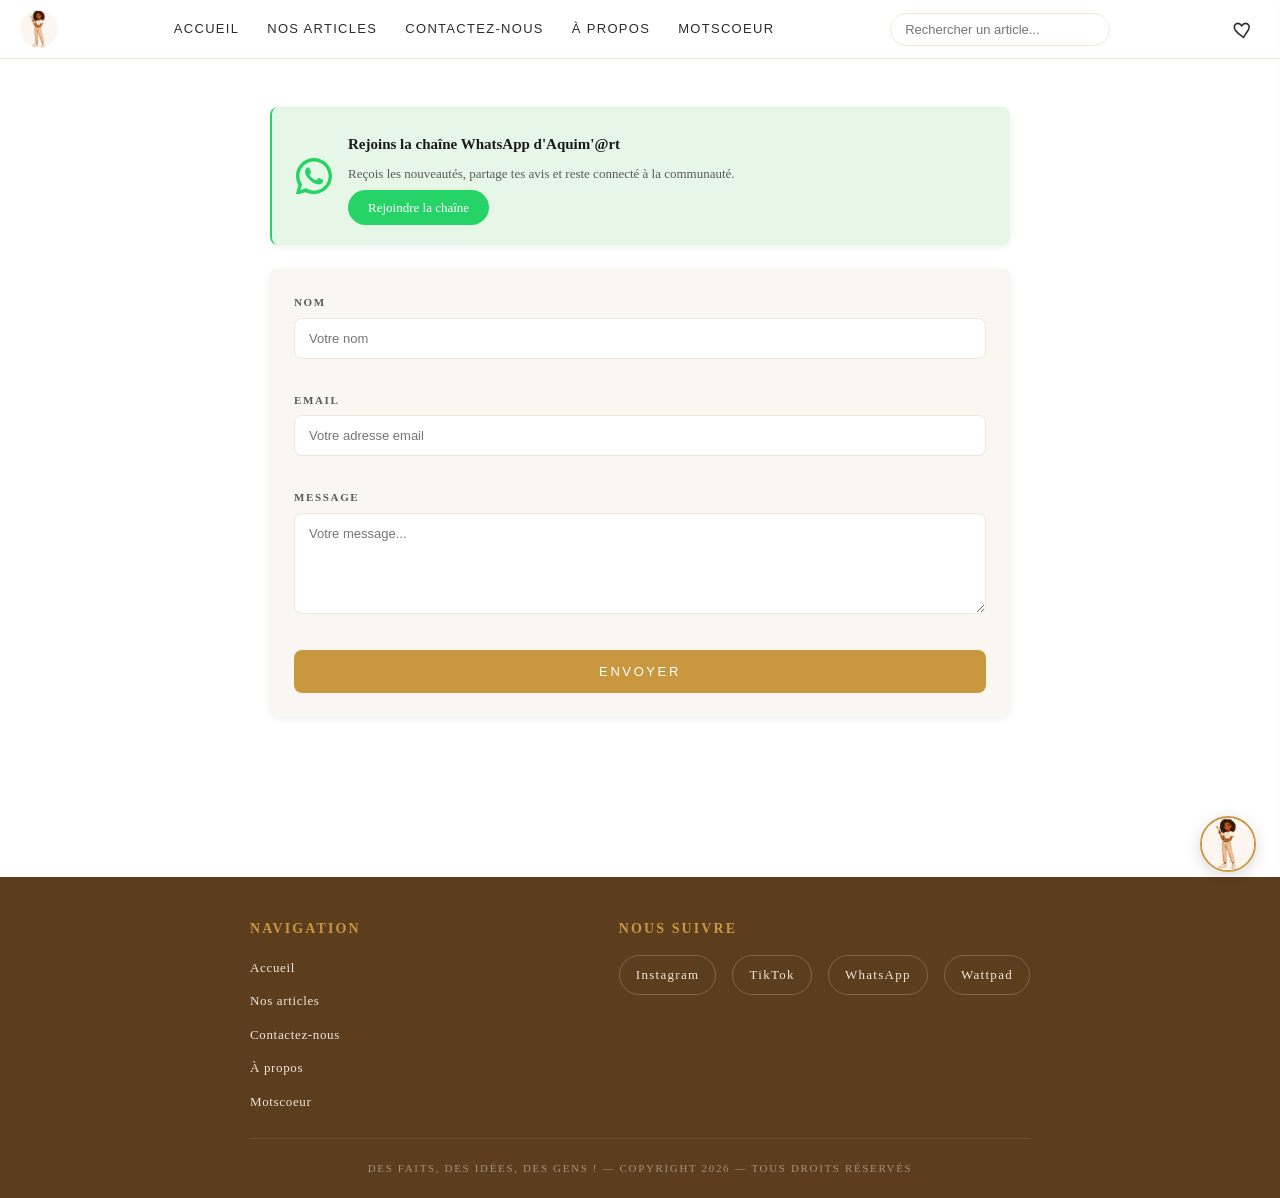
<file: contact.html>
<!DOCTYPE html>
<html lang="fr-FR">
<head>
  <meta charset="UTF-8">
  <meta name="viewport" content="width=device-width, initial-scale=1.0">
  <link rel="stylesheet" href="style.css">
  <title>Contactez-nous</title>
  <!-- Google Analytics -->
  <script async src="https://www.googletagmanager.com/gtag/js?id=G-DK5XKWKTF5"></script>
  <script>
    window.dataLayer = window.dataLayer || [];
    function gtag(){dataLayer.push(arguments);}
    gtag('js', new Date());
    gtag('config', 'G-DK5XKWKTF5');
  </script>
</head>
<body>

   <header>
  <img src="avatar.jpg" alt="Avatar Aquim'@rt" class="header-avatar" id="avatar-header">
 
  <nav class="desktop-nav">
    <ul>
      <li><a href="index.html">Accueil</a></li>
      <li><a href="articles.html">Nos articles</a></li>
      <li><a href="contact.html">Contactez-nous</a></li>
      <li><a href="apropos.html">À propos</a></li>
      <li><a href="motscoeur.html">Motscoeur</a></li>
    </ul>
  </nav>
 
  <div class="header-search">
    <input type="text" id="search-input" placeholder="Rechercher un article..." autocomplete="off">
    <div id="search-results" class="search-results"></div>
  </div>
 
  <a href="favoris.html" class="header-favoris" aria-label="Mes favoris">
    <svg viewBox="0 0 24 24"><path d="M12 21s-6.716-4.35-9.5-8.5C.5 9 1.8 5 5.5 5c2 0 3.5 1.2 4.5 2.8C11 6.2 12.5 5 14.5 5 18.2 5 19.5 9 17.5 12.5 14.716 16.65 12 21 12 21z"/></svg>
  </a>
 
  <button class="hamburger" id="hamburger">
    <span></span><span></span><span></span><span></span>
  </button>
 
  <nav id="nav-menu">
    <img src="logor.png" alt="Logo Aquim'@rt" style="width: 160px; display: block; margin: 0 auto 32px auto; opacity: 0.9;">
    <div class="mobile-search">
      <input type="text" id="search-input-mobile" placeholder="Rechercher un article..." autocomplete="off">
      <div id="search-results-mobile" class="search-results"></div>
    </div>
    <ul>
      <li><a href="index.html">Accueil</a></li>
      <li><a href="articles.html">Nos articles</a></li>
      <li><a href="contact.html">Contactez-nous</a></li>
      <li><a href="apropos.html">À propos</a></li>
      <li><a href="motscoeur.html">Motscoeur</a></li>
    </ul>
  </nav>
</header>
 
 <main>
    <section class="intro" style="background: #e7f7e7; border-left: 2px solid #25D366; margin-bottom: 24px;">
  <div style="display:flex; align-items:center; gap:16px;">
    <svg xmlns="http://www.w3.org/2000/svg" width="36" height="36" viewBox="0 0 24 24" fill="#25D366">
      <path d="M17.472 14.382c-.297-.149-1.758-.867-2.03-.967-.273-.099-.471-.148-.67.15-.197.297-.767.966-.94 1.164-.173.199-.347.223-.644.075-.297-.15-1.255-.463-2.39-1.475-.883-.788-1.48-1.761-1.653-2.059-.173-.297-.018-.458.13-.606.134-.133.298-.347.446-.52.149-.174.198-.298.298-.497.099-.198.05-.371-.025-.52-.075-.149-.669-1.612-.916-2.207-.242-.579-.487-.5-.669-.51-.173-.008-.371-.01-.57-.01-.198 0-.52.074-.792.372-.272.297-1.04 1.016-1.04 2.479 0 1.462 1.065 2.875 1.213 3.074.149.198 2.096 3.2 5.077 4.487.709.306 1.262.489 1.694.625.712.227 1.36.195 1.871.118.571-.085 1.758-.719 2.006-1.413.248-.694.248-1.289.173-1.413-.074-.124-.272-.198-.57-.347z"/>
      <path d="M12 0C5.373 0 0 5.373 0 12c0 2.123.554 4.244 1.606 6.109L.055 23.454a.75.75 0 0 0 .919.919l5.345-1.551A11.945 11.945 0 0 0 12 24c6.627 0 12-5.373 12-12S18.627 0 12 0zm0 21.75a9.725 9.725 0 0 1-4.964-1.359l-.356-.211-3.695 1.072 1.072-3.695-.211-.356A9.725 9.725 0 0 1 2.25 12C2.25 6.615 6.615 2.25 12 2.25S21.75 6.615 21.75 12 17.385 21.75 12 21.75z"/>
    </svg>
    <div>
      <p style="font-weight:600; color:#1a1a1a; margin-bottom:4px;">Rejoins la chaîne WhatsApp d'Aquim'@rt</p>
      <p style="font-size:13px; color:#5a5a5a; margin-bottom:10px;">Reçois les nouveautés, partage tes avis et reste connecté à la communauté.</p>
      <a href="https://whatsapp.com/channel/0029VbCUehQL2AU3s438HL3x" target="_blank" style="background:#25D366; color:white; padding:10px 20px; border-radius:20px; text-decoration:none; font-size:13px; font-weight:500;">Rejoindre la chaîne</a>
    </div>
  </div>
    </section>

    <section class="intro">
  <div class="contact">
    <form action="https://api.web3forms.com/submit" method="POST">
      <input type="hidden" name="access_key" value="c8e2eceb-4c63-4e08-b648-b6ca677c04c4">
      <input type="hidden" name="subject" value="Nouveau message - Aquim'@rt">
      <input type="hidden" name="redirect" value="https://aquimar-blog.netlify.app/contact.html">

      <div style="display:flex; flex-direction:column; gap:6px;">
        <label for="nom">Nom</label>
        <input type="text" id="nom" name="name" placeholder="Votre nom" required>
      </div>

      <div style="display:flex; flex-direction:column; gap:6px; margin-top:16px;">
        <label for="email">Email</label>
        <input type="email" id="email" name="email" placeholder="Votre adresse email" required>
      </div>

      <div style="display:flex; flex-direction:column; gap:6px; margin-top:16px;">
        <label for="message">Message</label>
        <textarea id="message" name="message" rows="5" placeholder="Votre message..." required></textarea>
      </div>

      <button type="submit" style="margin-top:20px;">Envoyer</button>
    </form>
  </div>
    </section>
  </main>
     <footer>
    <div class="all-foot">
      <div class="bloc-footer">
        <h3>Navigation</h3>
        <ul>
          <li><a href="index.html">Accueil</a></li>
          <li><a href="articles.html">Nos articles</a></li>
          <li><a href="contact.html">Contactez-nous</a></li>
          <li><a href="apropos.html">À propos</a></li>
          <li><a href="motscoeur.html">Motscoeur</a></li>
        </ul>
      </div>
      <div class="bloc-footer">
        <h3>Nous suivre</h3>
        <div class="footer-social">
          <a href="https://www.instagram.com/aquim_art?igsh=MTRncGtiMmRoZXRlag==" target="_blank">Instagram</a>
          <a href="https://www.tiktok.com/@aquim_art?_r=1&_t=ZS-947XQexWfeC" target="_blank">TikTok</a>
          <a href="https://whatsapp.com/channel/0029VbCUehQL2AU3s438HL3x" target="_blank">WhatsApp</a>
          <a href="https://www.wattpad.com/story/409766171" target="_blank">Wattpad</a>
        </div>
      </div>
    </div>
    <div class="footer-slogan">
      <p>Des faits, des idées, des gens ! — Copyright 2026 — Tous droits réservés</p>
    </div>
  </footer>
   <!-- Avatar flottant -->
  <div class="avatar-flottant">
    <div class="avatar-bulle" id="avatar-bulle">
      « La curiosité est le début de tout. »
    </div>
    <img src="avatar.jpg" alt="Avatar Aquim'@rt" id="avatar-btn">
  </div>
  <script src="script.js"></script>
  <script>
    // Avatar flottant
    const avatarBtn = document.getElementById('avatar-btn');
    const bulle = document.getElementById('avatar-bulle');
    avatarBtn.addEventListener('click', () => {
      bulle.classList.toggle('visible');
    });
    document.addEventListener('click', (e) => {
      if (!avatarBtn.contains(e.target) && !bulle.contains(e.target)) {
        bulle.classList.remove('visible');
      }
    });
  </script>
</body>
</html>
</file>
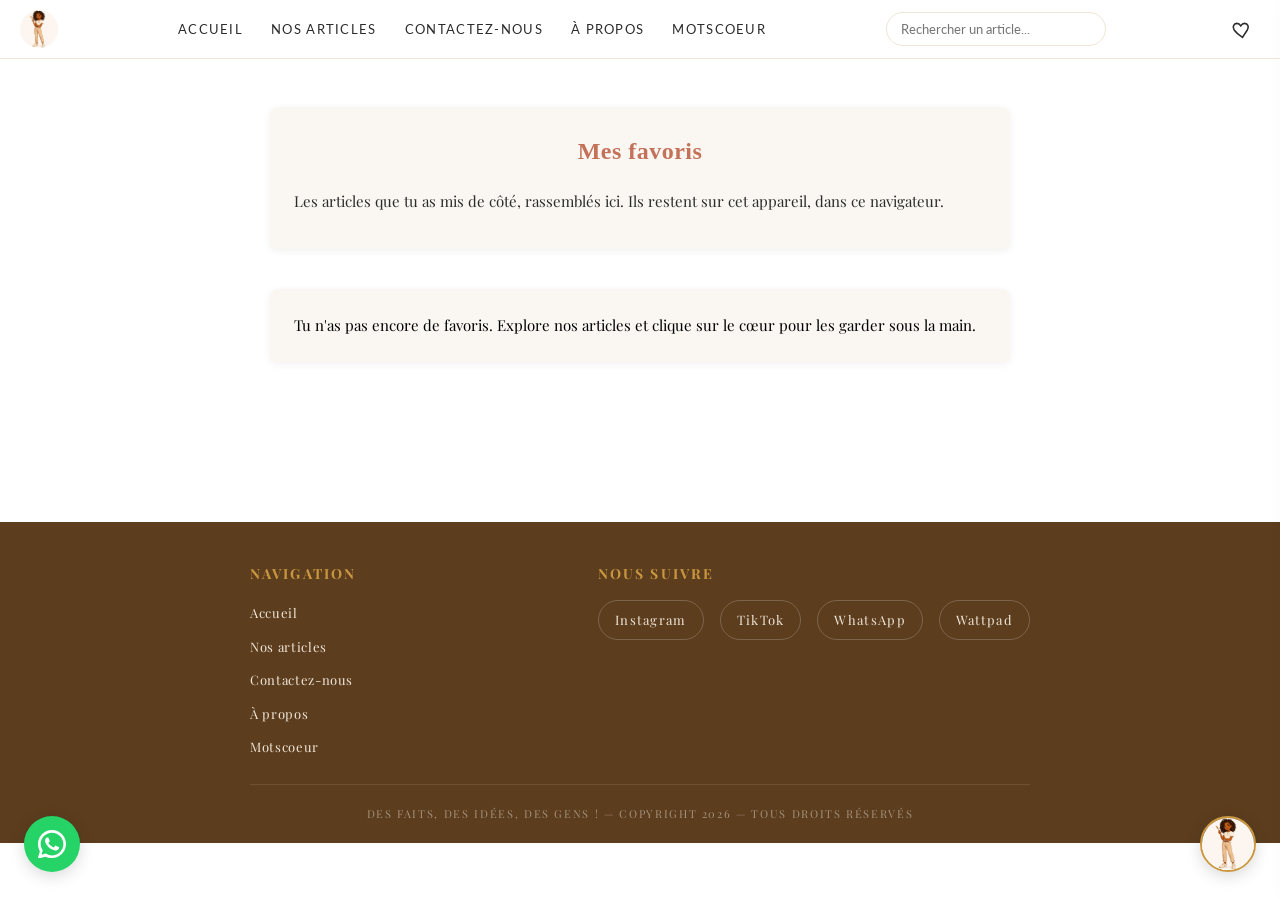
<file: favoris.html>
<!DOCTYPE html>
<html lang="fr-FR">
<head>
  <meta charset="UTF-8">
  <meta name="viewport" content="width=device-width, initial-scale=1.0">
  <meta name="description" content="Retrouve tous les articles Aquim'@rt que tu as mis en favoris.">
  <link rel="stylesheet" href="style.css">
  <title>Mes favoris - Aquim'@rt</title>
  <link rel="preconnect" href="https://fonts.googleapis.com">
  <link rel="preconnect" href="https://fonts.gstatic.com" crossorigin>
  <link href="https://fonts.googleapis.com/css2?family=Playfair+Display:ital,wght@0,400;0,600;1,400&family=Lato:wght@300;400;700&display=swap" rel="stylesheet">
  <!-- Google Analytics -->
  <script async src="https://www.googletagmanager.com/gtag/js?id=G-DK5XKWKTF5"></script>
  <script>
    window.dataLayer = window.dataLayer || [];
    function gtag(){dataLayer.push(arguments);}
    gtag('js', new Date());
    gtag('config', 'G-DK5XKWKTF5');
  </script>
</head>
<body>
   <header>
    <img src="avatar.jpg" alt="Avatar Aquim'@rt" class="header-avatar" id="avatar-header">

    <nav class="desktop-nav">
      <ul>
        <li><a href="index.html">Accueil</a></li>
        <li><a href="articles.html">Nos articles</a></li>
        <li><a href="contact.html">Contactez-nous</a></li>
        <li><a href="apropos.html">À propos</a></li>
        <li><a href="motscoeur.html">Motscoeur</a></li>
      </ul>
    </nav>

    <div class="header-search">
      <input type="text" id="search-input" placeholder="Rechercher un article..." autocomplete="off">
      <div id="search-results" class="search-results"></div>
    </div>

    <a href="favoris.html" class="header-favoris" aria-label="Mes favoris">
      <svg viewBox="0 0 24 24"><path d="M12 21s-6.716-4.35-9.5-8.5C.5 9 1.8 5 5.5 5c2 0 3.5 1.2 4.5 2.8C11 6.2 12.5 5 14.5 5 18.2 5 19.5 9 17.5 12.5 14.716 16.65 12 21 12 21z"/></svg>
    </a>

    <button class="hamburger" id="hamburger">
      <span></span><span></span><span></span><span></span>
    </button>

    <nav id="nav-menu">
      <img src="logor.png" alt="Logo Aquim'@rt" style="width: 160px; display: block; margin: 0 auto 32px auto; opacity: 0.9;">
      <div class="mobile-search">
        <input type="text" id="search-input-mobile" placeholder="Rechercher un article..." autocomplete="off">
        <div id="search-results-mobile" class="search-results"></div>
      </div>
      <ul>
        <li><a href="index.html">Accueil</a></li>
        <li><a href="articles.html">Nos articles</a></li>
        <li><a href="contact.html">Contactez-nous</a></li>
        <li><a href="apropos.html">À propos</a></li>
        <li><a href="motscoeur.html">Motscoeur</a></li>
      </ul>
    </nav>
  </header>

  <main>
    <section class="intro">
      <h1 class="align">Mes favoris</h1>
      <p>Les articles que tu as mis de côté, rassemblés ici. Ils restent sur cet appareil, dans ce navigateur.</p>
    </section>

    <div class="un" id="favoris-container">
      <!-- Rempli automatiquement par script.js -->
    </div>
  </main>

  <footer>
    <div class="all-foot">
      <div class="bloc-footer">
        <h3>Navigation</h3>
        <ul>
          <li><a href="index.html">Accueil</a></li>
          <li><a href="articles.html">Nos articles</a></li>
          <li><a href="contact.html">Contactez-nous</a></li>
          <li><a href="apropos.html">À propos</a></li>
          <li><a href="motscoeur.html">Motscoeur</a></li>
        </ul>
      </div>
      <div class="bloc-footer">
        <h3>Nous suivre</h3>
        <div class="footer-social">
          <a href="https://www.instagram.com/aquim_art?igsh=MTRncGtiMmRoZXRlag==" target="_blank">Instagram</a>
          <a href="https://www.tiktok.com/@aquim_art?_r=1&_t=ZS-947XQexWfeC" target="_blank">TikTok</a>
          <a href="https://whatsapp.com/channel/0029VbCUehQL2AU3s438HL3x" target="_blank">WhatsApp</a>
          <a href="https://www.wattpad.com/story/409766171" target="_blank">Wattpad</a>
        </div>
      </div>
    </div>
    <div class="footer-slogan">
      <p>Des faits, des idées, des gens ! — Copyright 2026 — Tous droits réservés</p>
    </div>
  </footer>

  <a href="https://whatsapp.com/channel/0029VbCUehQL2AU3s438HL3x" target="_blank" class="whatsapp-flottant" aria-label="Rejoindre la chaîne WhatsApp">
  <svg viewBox="0 0 24 24">
    <path d="M17.472 14.382c-.297-.149-1.758-.867-2.03-.967-.273-.099-.471-.148-.67.15-.197.297-.767.966-.94 1.164-.173.199-.347.223-.644.075-.297-.15-1.255-.463-2.39-1.475-.883-.788-1.48-1.761-1.653-2.059-.173-.297-.018-.458.13-.606.134-.133.298-.347.446-.52.149-.174.198-.298.298-.497.099-.198.05-.371-.025-.52-.075-.149-.669-1.612-.916-2.207-.242-.579-.487-.5-.669-.51-.173-.008-.371-.01-.57-.01-.198 0-.52.074-.792.372-.272.297-1.04 1.016-1.04 2.479 0 1.462 1.065 2.875 1.213 3.074.149.198 2.096 3.2 5.077 4.487.709.306 1.262.489 1.694.625.712.227 1.36.195 1.871.118.571-.085 1.758-.719 2.006-1.413.248-.694.248-1.289.173-1.413-.074-.124-.272-.198-.57-.347z"/>
    <path d="M12 0C5.373 0 0 5.373 0 12c0 2.123.554 4.244 1.606 6.109L.055 23.454a.75.75 0 0 0 .919.919l5.345-1.551A11.945 11.945 0 0 0 12 24c6.627 0 12-5.373 12-12S18.627 0 12 0zm0 21.75a9.725 9.725 0 0 1-4.964-1.359l-.356-.211-3.695 1.072 1.072-3.695-.211-.356A9.725 9.725 0 0 1 2.25 12C2.25 6.615 6.615 2.25 12 2.25S21.75 6.615 21.75 12 17.385 21.75 12 21.75z"/>
  </svg>
</a>

  <!-- Avatar flottant -->
  <div class="avatar-flottant">
    <div class="avatar-bulle" id="avatar-bulle">
      « La curiosité est le début de tout. »
    </div>
    <img src="avatar.jpg" alt="Avatar Aquim'@rt" id="avatar-btn">
  </div>

  <script src="script.js"></script>
  <script>
    const avatarBtn = document.getElementById('avatar-btn');
    const bulle = document.getElementById('avatar-bulle');
    avatarBtn.addEventListener('click', () => { bulle.classList.toggle('visible'); });
    document.addEventListener('click', (e) => {
      if (!avatarBtn.contains(e.target) && !bulle.contains(e.target)) {
        bulle.classList.remove('visible');
      }
    });
  </script>

</body>
</html>
</file>
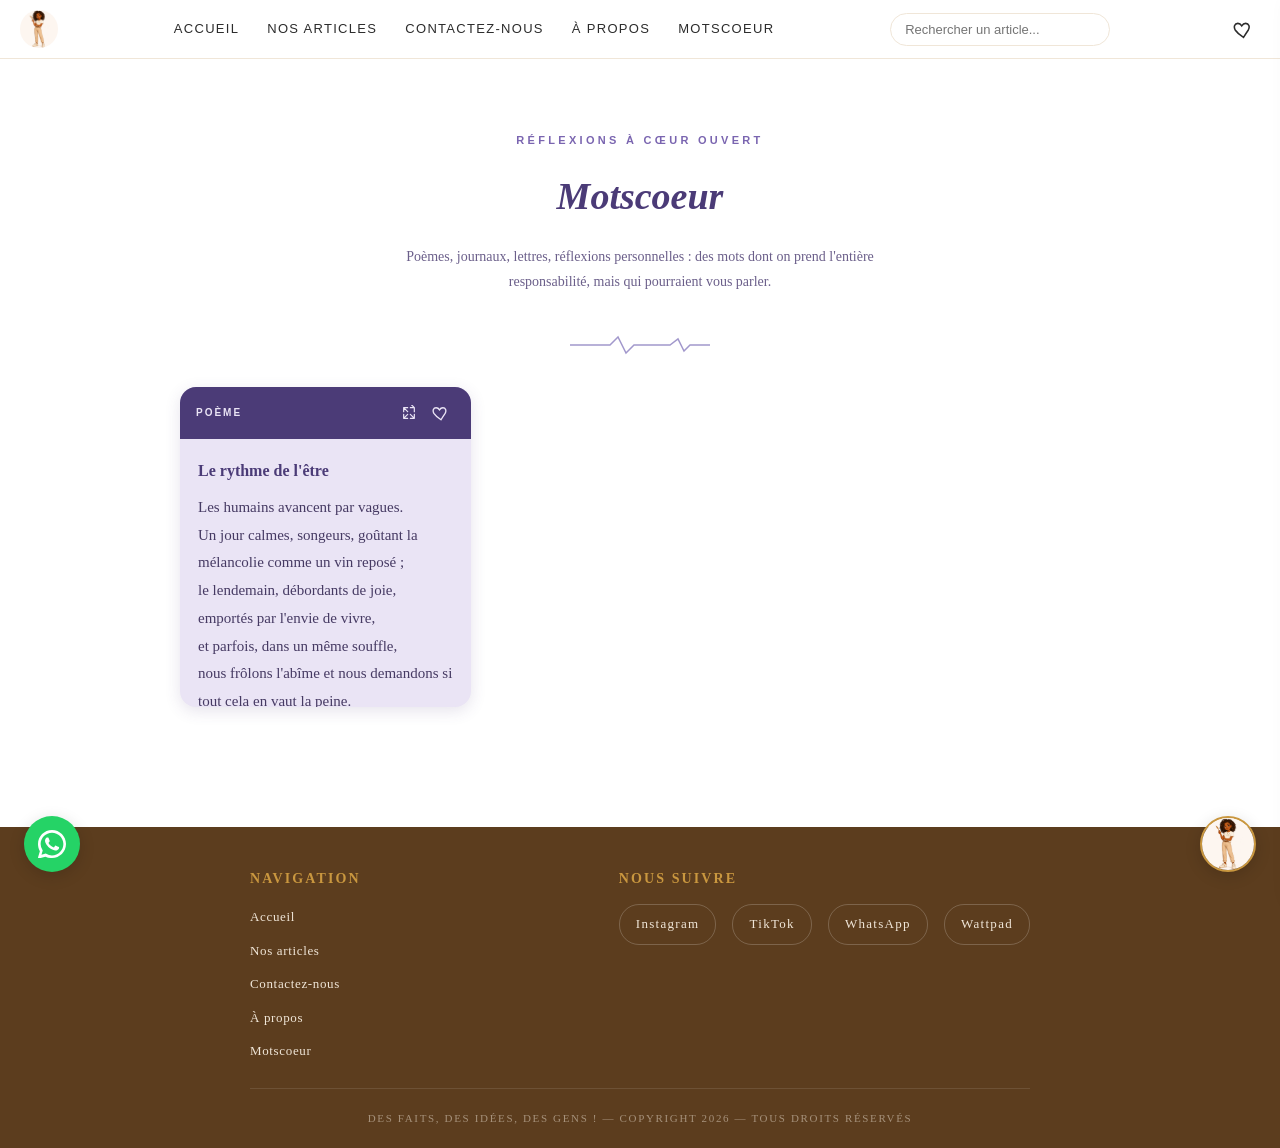
<file: motscoeur.html>
<!DOCTYPE html>
<html lang="fr-FR">
<head>
  <meta charset="UTF-8">
  <meta name="viewport" content="width=device-width, initial-scale=1.0">
  <meta name="description" content="Motscoeur : les réflexions personnelles, poèmes, lettres et textes du cœur d'Aquim'@rt.">
  <link rel="stylesheet" href="style.css">
  <title>Motscoeur - Aquim'@rt</title>
  <link rel="preconnect" href="https://fonts.googleapis.com">
<link rel="preconnect" href="https://fonts.gstatic.com" crossorigin>
<link href="https://fonts.googleapis.com/css2?family=Libertinus+Serif:ital,wght@0,400;0,600;0,700;1,400;1,600;1,700&display=swap" rel="stylesheet">
  <!-- Google Analytics -->
  <script async src="https://www.googletagmanager.com/gtag/js?id=G-DK5XKWKTF5"></script>
  <script>
    window.dataLayer = window.dataLayer || [];
    function gtag(){dataLayer.push(arguments);}
    gtag('js', new Date());
    gtag('config', 'G-DK5XKWKTF5');
  </script>
</head>
<body class="motscoeur-body">
   <header>
    <img src="avatar.jpg" alt="Avatar Aquim'@rt" class="header-avatar" id="avatar-header">

    <nav class="desktop-nav">
      <ul>
        <li><a href="index.html">Accueil</a></li>
        <li><a href="articles.html">Nos articles</a></li>
        <li><a href="contact.html">Contactez-nous</a></li>
        <li><a href="apropos.html">À propos</a></li>
        <li><a href="motscoeur.html">Motscoeur</a></li>
      </ul>
    </nav>

    <div class="header-search">
      <input type="text" id="search-input" placeholder="Rechercher un article..." autocomplete="off">
      <div id="search-results" class="search-results"></div>
    </div>

    <a href="favoris.html" class="header-favoris" aria-label="Mes favoris">
      <svg viewBox="0 0 24 24"><path d="M12 21s-6.716-4.35-9.5-8.5C.5 9 1.8 5 5.5 5c2 0 3.5 1.2 4.5 2.8C11 6.2 12.5 5 14.5 5 18.2 5 19.5 9 17.5 12.5 14.716 16.65 12 21 12 21z"/></svg>
    </a>

    <button class="hamburger" id="hamburger">
      <span></span><span></span><span></span><span></span>
    </button>

    <nav id="nav-menu">
      <img src="logor.png" alt="Logo Aquim'@rt" style="width: 160px; display: block; margin: 0 auto 32px auto; opacity: 0.9;">
      <div class="mobile-search">
        <input type="text" id="search-input-mobile" placeholder="Rechercher un article..." autocomplete="off">
        <div id="search-results-mobile" class="search-results"></div>
      </div>
      <ul>
        <li><a href="index.html">Accueil</a></li>
        <li><a href="articles.html">Nos articles</a></li>
        <li><a href="contact.html">Contactez-nous</a></li>
        <li><a href="apropos.html">À propos</a></li>
        <li><a href="motscoeur.html">Motscoeur</a></li>
      </ul>
    </nav>
  </header>

  <main>

    <div class="motscoeur-hero">
      <span class="motscoeur-eyebrow">Réflexions à cœur ouvert</span>
      <h1>Motscoeur</h1>
      <p>Poèmes, journaux, lettres, réflexions personnelles : des mots dont on prend l'entière responsabilité, mais qui pourraient vous parler.</p>
    </div>

    <div class="motscoeur-divider">
      <svg viewBox="0 0 140 20" xmlns="http://www.w3.org/2000/svg">
        <polyline points="0,10 40,10 48,2 56,18 64,10 100,10 108,4 114,16 120,10 140,10" />
      </svg>
    </div>

    <div class="motscoeur-grid">

      <!-- ENTRÉE 1 -->
      <div class="motscoeur-entry" id="rythme-de-l-etre">
        <div class="motscoeur-entry-top">
          <span class="motscoeur-entry-tag">Poème</span>
          <div class="motscoeur-entry-actions">
            <button class="expand-btn" data-target="rythme-de-l-etre" aria-label="Lire en plein écran">
              <svg viewBox="0 0 24 24" stroke-linecap="round" stroke-linejoin="round"><path d="M4 4h6M4 4v6M4 4l6 6M20 4h-6M20 4v6M20 4l-6-6M4 20h6M4 20v-6M4 20l6-6M20 20h-6M20 20v-6M20 20l-6-6"/></svg>
            </button>
            <button class="favori-btn" data-url="motscoeur.html#rythme-de-l-etre" data-title="Le rythme de l'être" data-categorie="Motscoeur" aria-label="Mettre en favoris">
              <svg viewBox="0 0 24 24"><path d="M12 21s-6.716-4.35-9.5-8.5C.5 9 1.8 5 5.5 5c2 0 3.5 1.2 4.5 2.8C11 6.2 12.5 5 14.5 5 18.2 5 19.5 9 17.5 12.5 14.716 16.65 12 21 12 21z"/></svg>
            </button>
          </div>
        </div>
        <div class="motscoeur-entry-scroll">
          <h2>Le rythme de l'être</h2>

          <p>Les humains avancent par vagues.<br>
          Un jour calmes, songeurs, goûtant la mélancolie comme un vin reposé ;<br>
          le lendemain, débordants de joie, emportés par l'envie de vivre,<br>
          et parfois, dans un même souffle,<br>
          nous frôlons l'abîme et nous demandons si tout cela en vaut la peine.</p>

          <p>La raison peut guider, les murs peuvent protéger,<br>
          et pourtant même les murs les plus solides ne peuvent apaiser le pouls de l'être.<br>
          Ils protègent des attentes, du jugement, des malentendus,<br>
          mais ils ne protègent pas du flux et du reflux de la vie elle-même.</p>

          <p>La mélancolie s'attarde plus longtemps que le bonheur,<br>
          son poids doux et patient,<br>
          un port tranquille dans la tempête des émotions passagères.<br>
          La joie éclate puis s'efface ; le désespoir s'invite sans prévenir.<br>
          Tout cela danse sur le même spectre,<br>
          un rythme que nous n'avons pas choisi,<br>
          mais auquel nous ne pouvons échapper.</p>

          <p>Le silence est tentant.<br>
          Il offre une liberté loin de l'exposition, de l'erreur, du regard des autres.<br>
          Exister sans être vu, coexister sans besoin d'être connu,<br>
          voilà un sanctuaire, fragile et rare.</p>

          <p>Et pourtant, même dans la solitude, le faible appel du lien murmure encore,<br>
          nous rappelant qu'être humain n'est jamais tout à fait maîtrisable.</p>

          <p>Peut-être que la valeur n'est pas une mesure fixe.<br>
          Peut-être réside-t-elle dans l'oscillation elle-même,<br>
          dans la montée et la chute de l'espoir et du désespoir,<br>
          dans les courants changeants de la joie, de la mélancolie, et du recueillement silencieux.</p>

          <p>La vie est une musique qui avance sans jamais s'arrêter,<br>
          et chaque note, aiguë, douce, dissonante ou suave, compte<br>
          parce qu'elle est ressentie, vécue et témoignée.</p>

          <p>Chevaucher ce rythme, c'est vivre.<br>
          L'observer, sans chercher à le maîtriser,<br>
          c'est peut-être suffisant.</p>

          <span class="signature-inline">— L.M Vagabonde</span>
        </div>
      </div>

      <!-- Pour ajouter un nouveau texte : copie tout le bloc .motscoeur-entry
           ci-dessus (de <div class="motscoeur-entry" à </div> fermant),
           colle-le juste avant la fin de .motscoeur-grid, et change :
           - l'id du bloc (doit être unique, sert de lien direct vers ce texte)
           - le tag (Poème, Journal, Lettre ouverte, Fragment...)
           - data-target du bouton plein écran (même valeur que l'id du bloc)
           - data-url / data-title dans le bouton favori (garde data-categorie="Motscoeur")
           - le titre, le texte, la signature -->

    </div>

    <!-- Fenêtre de lecture plein écran (une seule pour toute la page, réutilisée pour chaque texte) -->
    <div class="motscoeur-modal" id="motscoeur-modal">
      <div class="motscoeur-modal-inner">
        <button class="motscoeur-modal-close">
          <svg viewBox="0 0 24 24" stroke-linecap="round" stroke-linejoin="round"><path d="M15 18l-6-6 6-6"/></svg>
          <span>Retour</span>
        </button>
        <div class="motscoeur-modal-content" id="motscoeur-modal-content"></div>
      </div>
    </div>

  </main>

  <footer>
    <div class="all-foot">
      <div class="bloc-footer">
        <h3>Navigation</h3>
        <ul>
          <li><a href="index.html">Accueil</a></li>
          <li><a href="articles.html">Nos articles</a></li>
          <li><a href="contact.html">Contactez-nous</a></li>
          <li><a href="apropos.html">À propos</a></li>
          <li><a href="motscoeur.html">Motscoeur</a></li>
        </ul>
      </div>
      <div class="bloc-footer">
        <h3>Nous suivre</h3>
        <div class="footer-social">
          <a href="https://www.instagram.com/aquim_art?igsh=MTRncGtiMmRoZXRlag==" target="_blank">Instagram</a>
          <a href="https://www.tiktok.com/@aquim_art?_r=1&_t=ZS-947XQexWfeC" target="_blank">TikTok</a>
          <a href="https://whatsapp.com/channel/0029VbCUehQL2AU3s438HL3x" target="_blank">WhatsApp</a>
          <a href="https://www.wattpad.com/story/409766171" target="_blank">Wattpad</a>
        </div>
      </div>
    </div>
    <div class="footer-slogan">
      <p>Des faits, des idées, des gens ! — Copyright 2026 — Tous droits réservés</p>
    </div>
  </footer>

  <a href="https://whatsapp.com/channel/0029VbCUehQL2AU3s438HL3x" target="_blank" class="whatsapp-flottant" aria-label="Rejoindre la chaîne WhatsApp">
    <svg viewBox="0 0 24 24">
      <path d="M17.472 14.382c-.297-.149-1.758-.867-2.03-.967-.273-.099-.471-.148-.67.15-.197.297-.767.966-.94 1.164-.173.199-.347.223-.644.075-.297-.15-1.255-.463-2.39-1.475-.883-.788-1.48-1.761-1.653-2.059-.173-.297-.018-.458.13-.606.134-.133.298-.347.446-.52.149-.174.198-.298.298-.497.099-.198.05-.371-.025-.52-.075-.149-.669-1.612-.916-2.207-.242-.579-.487-.5-.669-.51-.173-.008-.371-.01-.57-.01-.198 0-.52.074-.792.372-.272.297-1.04 1.016-1.04 2.479 0 1.462 1.065 2.875 1.213 3.074.149.198 2.096 3.2 5.077 4.487.709.306 1.262.489 1.694.625.712.227 1.36.195 1.871.118.571-.085 1.758-.719 2.006-1.413.248-.694.248-1.289.173-1.413-.074-.124-.272-.198-.57-.347z"/>
      <path d="M12 0C5.373 0 0 5.373 0 12c0 2.123.554 4.244 1.606 6.109L.055 23.454a.75.75 0 0 0 .919.919l5.345-1.551A11.945 11.945 0 0 0 12 24c6.627 0 12-5.373 12-12S18.627 0 12 0zm0 21.75a9.725 9.725 0 0 1-4.964-1.359l-.356-.211-3.695 1.072 1.072-3.695-.211-.356A9.725 9.725 0 0 1 2.25 12C2.25 6.615 6.615 2.25 12 2.25S21.75 6.615 21.75 12 17.385 21.75 12 21.75z"/>
    </svg>
  </a>

  <!-- Avatar flottant -->
  <div class="avatar-flottant">
    <div class="avatar-bulle" id="avatar-bulle">
      « La curiosité est le début de tout. »
    </div>
    <img src="avatar.jpg" alt="Avatar Aquim'@rt" id="avatar-btn">
  </div>

  <script src="script.js"></script>
  <script>
    const avatarBtn = document.getElementById('avatar-btn');
    const bulle = document.getElementById('avatar-bulle');
    avatarBtn.addEventListener('click', () => { bulle.classList.toggle('visible'); });
    document.addEventListener('click', (e) => {
      if (!avatarBtn.contains(e.target) && !bulle.contains(e.target)) {
        bulle.classList.remove('visible');
      }
    });
  </script>

</body>
</html>
</file>
<file: style.css>
*{
  box-sizing: border-box;
  margin: 0;
  padding: 0;
}
body{
  font-family: "Playfair Display", serif;
  font-size: 15px;
  line-height: 1.7;
  background-color: white;
  color: black;
}

/* ===== HEADER ÉPURÉ ===== */
header {
  position: sticky;
  top: 0;
  width: 100%;
  background: white;
  border-bottom: 1px solid #f0e6d8;
  z-index: 500;
  display: flex;
  align-items: center;
  justify-content: space-between;
  padding: 10px 20px;
  gap: 16px;
}

.header-avatar {
  width: 38px;
  height: 38px;
  border-radius: 50%;
  object-fit: cover;
  cursor: pointer;
  flex-shrink: 0;
}

.hamburger{
  background: none;
  border: none;
  cursor: pointer;
  display: flex;
  flex-direction: column;
  gap: 5px;
  padding: 8px;
  z-index: 200;
  position: relative;
}
.hamburger span{
  display: block;
  width: 28px;
  height: 2px;
  background-color: #c9973f;
  border-radius: 2px;
  transition: all 0.3s ease;
}
.hamburger.open span:nth-child(1) {
  transform: translateY(7px) rotate(45deg);
}
.hamburger.open span:nth-child(2) {
  opacity: 0;
}
.hamburger.open span:nth-child(3) {
  transform: translateY(-7px) rotate(-45deg);
}
.hamburger.open span:nth-child(4) {
  opacity: 0;
}

/* Overlay */
.nav-overlay {
  display: none;
  position: fixed;
  top: 0;
  left: 0;
  width: 100%;
  height: 100%;
  background: rgba(0,0,0,0.4);
  z-index: 100;
  opacity: 0;
  transition: opacity 0.3s ease;
}
.nav-overlay.open {
  display: block;
  opacity: 1;
}

/* Panneau latéral (mobile) */
nav#nav-menu{
  position: fixed;
  top: 0;
  right: -280px;
  width: 260px;
  height: 100vh;
  background: white;
  z-index: 150;
  transition: right 0.35s cubic-bezier(0.4, 0, 0.2, 1);
  box-shadow: -4px 0 24px rgba(0,0,0,0.12);
  display: flex;
  flex-direction: column;
  justify-content: flex-start;
  padding-top: 60px;
  overflow-y: auto;
}
nav#nav-menu.open {
  right: 0;
}
nav#nav-menu ul {
  list-style: none;
  padding: 0;
  margin: 0;
}
nav#nav-menu ul li {
  border-bottom: 1px solid #f0e6d8;
}
nav#nav-menu ul li:first-child {
  border-top: 1px solid #f0e6d8;
}
nav#nav-menu ul li a {
  display: block;
  padding: 20px 32px;
  color: #2c2c2c;
  text-decoration: none;
  font-family: 'Lato', sans-serif;
  font-size: 13px;
  font-weight: 300;
  letter-spacing: 0.15em;
  text-transform: uppercase;
  transition: background 0.2s ease, color 0.2s ease, padding-left 0.2s ease;
}
nav#nav-menu ul li a:hover {
  background: #f2e8e5;
  color: #c4715a;
  padding-left: 40px;
}

/* ===== NAVIGATION DESKTOP + RECHERCHE ===== */
.desktop-nav {
  display: none;
}

.header-search {
  display: none;
}

.header-search input {
  width: 100%;
  padding: 8px 14px;
  border: 1px solid #f0e6d8;
  border-radius: 20px;
  font-family: 'Lato', sans-serif;
  font-size: 13px;
  color: black;
  outline: none;
  transition: border-color 0.2s ease;
}
.header-search input:focus {
  border-color: #c9973f;
}

.search-results {
  display: none;
  position: absolute;
  top: 42px;
  left: 0;
  width: 280px;
  background: white;
  border: 1px solid #f0e6d8;
  border-radius: 8px;
  box-shadow: 0 6px 20px rgba(0,0,0,0.1);
  max-height: 320px;
  overflow-y: auto;
  z-index: 400;
}
.search-results.visible {
  display: block;
}
.search-results a {
  display: block;
  padding: 12px 16px;
  color: #2c2c2c;
  text-decoration: none;
  font-size: 13px;
  border-bottom: 1px solid #f5f0e8;
}
.search-results a:last-child { border-bottom: none; }
.search-results a:hover { background: #faf7f2; }
.search-results .result-categorie {
  display: block;
  font-size: 10px;
  color: #c9973f;
  text-transform: uppercase;
  letter-spacing: 0.1em;
  margin-bottom: 2px;
}
.search-results .no-results {
  padding: 14px 16px;
  font-size: 13px;
  color: #7a7a7a;
  font-style: italic;
}

.mobile-search {
  padding: 0 32px 20px;
  position: relative;
}
.mobile-search .search-results {
  width: 100%;
  position: static;
  box-shadow: none;
  border: none;
  margin-top: 8px;
}

/* ===== FAVORIS ===== */
.header-favoris {
  display: flex;
  align-items: center;
  justify-content: center;
  width: 34px;
  height: 34px;
  flex-shrink: 0;
  color: #2c2c2c;
  text-decoration: none;
  transition: color 0.2s ease;
}
.header-favoris:hover {
  color: #c4715a;
}
.header-favoris svg {
  width: 21px;
  height: 21px;
  fill: none;
  stroke: currentColor;
  stroke-width: 1.8;
}

.favori-btn {
  position: absolute;
  top: 12px;
  right: 12px;
  width: 34px;
  height: 34px;
  border-radius: 50%;
  background: white;
  border: none;
  display: flex;
  align-items: center;
  justify-content: center;
  cursor: pointer;
  box-shadow: 0 2px 8px rgba(0,0,0,0.10);
  z-index: 10;
}
.favori-btn svg {
  width: 19px;
  height: 19px;
  fill: none;
  stroke: #c4715a;
  stroke-width: 1.8;
  transition: fill 0.2s ease;
}
.favori-btn.active svg {
  fill: #c4715a;
}

.article-header {
  position: relative;
}
.article-header .favori-btn {
  top: 0;
  right: 0;
}

/* ===== À LIRE AUSSI ===== */
.lire-aussi {
  margin-top: 44px;
  padding-top: 24px;
  border-top: 1px solid #f0e6d8;
}
.lire-aussi .sources-titre {
  font-size: 11px;
  font-weight: 700;
  color: #c4b8b0;
  letter-spacing: 0.2em;
  text-transform: uppercase;
  margin-bottom: 14px;
}
.lire-aussi-cards {
  display: flex;
  flex-direction: column;
  gap: 12px;
}
.lire-aussi-card {
  display: block;
  background: #faf7f2;
  border-radius: 8px;
  padding: 16px 18px;
  text-decoration: none;
  box-shadow: 0 2px 8px rgba(0,0,0,0.05);
  transition: transform 0.2s ease, box-shadow 0.2s ease;
}
.lire-aussi-card:hover {
  transform: translateY(-2px);
  box-shadow: 0 6px 16px rgba(0,0,0,0.08);
}
.lire-aussi-cat {
  display: block;
  font-size: 10px;
  font-weight: 700;
  color: #c9973f;
  letter-spacing: 0.15em;
  text-transform: uppercase;
  margin-bottom: 6px;
}
.lire-aussi-title {
  font-family: 'Playfair Display', serif;
  font-size: 14px;
  font-weight: 600;
  color: #2c2c2c;
}

@media (min-width: 600px) {
  .lire-aussi-cards {
    flex-direction: row;
  }
  .lire-aussi-card {
    flex: 1;
  }
}

/* ===== MOTSCOEUR : IDENTITÉ DISTINCTE =====
   Palette : #ffffff (fond), #EAE4F5 (carte, lavande clair), #4B3B77 (lavande
   foncé, accent/barre du haut), #6b5f8a (texte discret), #c9973f (or, réservé
   à l'état "aimé" du cœur, pour qu'il ressorte comme un vrai accent).
   Cartes façon post Instagram : taille fixe carrée, défilement interne,
   barre du haut avec bouton favoris. En grille côte à côte dès le tablette/desktop.
*/
.motscoeur-body {
  background: #ffffff;
}
.motscoeur-body main {
  max-width: 960px;
}

.motscoeur-hero {
  text-align: center;
  padding: 24px 0 8px;
}
.motscoeur-hero .motscoeur-eyebrow {
  display: block;
  font-family: 'Lato', sans-serif;
  font-size: 11px;
  font-weight: 700;
  letter-spacing: 0.3em;
  text-transform: uppercase;
  color: #7A65B0;
  margin-bottom: 14px;
}
.motscoeur-hero h1 {
  font-family: 'Playfair Display', serif;
  font-style: italic;
  font-size: 30px;
  font-weight: 600;
  color: #4B3B77;
  margin-bottom: 16px;
}
.motscoeur-hero p {
  font-family: 'Playfair Display', serif;
  font-size: 14px;
  color: #6b5f8a;
  line-height: 1.8;
  max-width: 480px;
  margin: 0 auto;
}

.motscoeur-divider {
  display: flex;
  justify-content: center;
  margin: 32px 0;
}
.motscoeur-divider svg {
  width: 140px;
  height: 20px;
  stroke: #8b7fc0;
  fill: none;
  stroke-width: 1.5;
  opacity: 0.8;
}

/* Grille : empilée sur mobile, côte à côte à partir de la tablette */
.motscoeur-grid {
  display: flex;
  flex-direction: column;
  align-items: center;
  gap: 24px;
}

/* Carte façon "post" : taille fixe, carrée, contenu défilable à l'intérieur */
.motscoeur-entry {
  position: relative;
  width: 100%;
  max-width: 320px;
  height: 320px;
  background: #EAE4F5;
  border-radius: 16px;
  overflow: hidden;
  display: flex;
  flex-direction: column;
  box-shadow: 0 4px 16px rgba(75,59,119,0.14);
}

/* Barre du haut : étiquette + bouton favoris, comme l'en-tête d'un post */
.motscoeur-entry-top {
  display: flex;
  align-items: center;
  justify-content: space-between;
  padding: 12px 16px;
  background: #4B3B77;
  flex-shrink: 0;
}
.motscoeur-entry-tag {
  font-family: 'Lato', sans-serif;
  font-size: 10px;
  font-weight: 700;
  letter-spacing: 0.2em;
  text-transform: uppercase;
  color: #EAE4F5;
}
.motscoeur-entry-top .favori-btn {
  position: static;
  width: 28px;
  height: 28px;
  background: transparent;
  box-shadow: none;
}
.motscoeur-entry-top .favori-btn svg {
  width: 18px;
  height: 18px;
  stroke: #EAE4F5;
}
.motscoeur-entry-top .favori-btn.active svg {
  fill: #c9973f;
  stroke: #c9973f;
}

/* Zone de texte défilable */
.motscoeur-entry-scroll {
  flex: 1;
  overflow-y: auto;
  padding: 18px 18px 20px;
  cursor: pointer;
}
.motscoeur-entry-scroll::-webkit-scrollbar {
  width: 5px;
}
.motscoeur-entry-scroll::-webkit-scrollbar-thumb {
  background: #c9b8ec;
  border-radius: 3px;
}
.motscoeur-entry-scroll h2 {
  font-family: 'Playfair Display', serif;
  font-size: 16px;
  font-weight: 600;
  color: #4B3B77;
  margin-bottom: 10px;
}
.motscoeur-entry-scroll p {
  font-family: 'Playfair Display', serif;
  font-style: normal;
  font-size: 15px;
  color: #463a63;
  line-height: 1.85;
  margin-bottom: 10px;
}
.motscoeur-entry-scroll .signature-inline {
  display: block;
  font-family: 'Lato', sans-serif;
  font-style: normal;
  font-size: 11px;
  color: #7A65B0;
  margin-top: 14px;
  text-align: right;
}

@media (min-width: 640px) {
  .motscoeur-grid {
    display: grid;
    grid-template-columns: repeat(auto-fill, minmax(280px, 1fr));
    gap: 24px;
  }
  .motscoeur-entry {
    margin: 0 auto;
  }
}

@media (min-width: 768px) {
  .motscoeur-hero h1 {
    font-size: 38px;
  }
}

.motscoeur-entry-actions {
  display: flex;
  align-items: center;
  gap: 4px;
}
.expand-btn {
  width: 28px;
  height: 28px;
  display: flex;
  align-items: center;
  justify-content: center;
  background: transparent;
  border: none;
  cursor: pointer;
  padding: 0;
}
.expand-btn svg {
  width: 16px;
  height: 16px;
  stroke: #EAE4F5;
  fill: none;
  stroke-width: 1.8;
}

/* Fenêtre de lecture plein écran */
.motscoeur-modal {
  display: none;
  position: fixed;
  inset: 0;
  z-index: 1000;
  background: rgba(30,20,50,0.65);
  align-items: center;
  justify-content: center;
  padding: 20px;
}
.motscoeur-modal.open {
  display: flex;
}
.motscoeur-modal-inner {
  background: #ffffff;
  border-radius: 16px;
  max-width: 640px;
  width: 100%;
  max-height: 85vh;
  display: flex;
  flex-direction: column;
  overflow: hidden;
  box-shadow: 0 20px 60px rgba(0,0,0,0.3);
}
.motscoeur-modal-close {
  display: flex;
  align-items: center;
  gap: 8px;
  background: #4B3B77;
  border: none;
  color: #EAE4F5;
  padding: 14px 20px;
  font-family: 'Lato', sans-serif;
  font-size: 12px;
  font-weight: 700;
  letter-spacing: 0.15em;
  text-transform: uppercase;
  cursor: pointer;
  flex-shrink: 0;
}
.motscoeur-modal-close svg {
  width: 16px;
  height: 16px;
  stroke: #EAE4F5;
  fill: none;
  stroke-width: 2.2;
}
.motscoeur-modal-content {
  padding: 30px 32px 36px;
  overflow-y: auto;
}
.motscoeur-modal-content h2 {
  font-family: 'Playfair Display', serif;
  font-size: 22px;
  font-weight: 600;
  color: #4B3B77;
  margin-bottom: 20px;
}
.motscoeur-modal-content p {
  font-family: 'Playfair Display', serif;
  font-style: normal;
  font-size: 16px;
  color: #463a63;
  line-height: 2;
  margin-bottom: 16px;
}
.motscoeur-modal-content .signature-inline {
  display: block;
  text-align: right;
  font-family: 'Lato', sans-serif;
  font-style: normal;
  font-size: 12px;
  color: #7A65B0;
  margin-top: 18px;
}

/* ===== WHATSAPP FLOTTANT ===== */
.whatsapp-flottant {
  position: fixed;
  bottom: 28px;
  left: 24px;
  z-index: 300;
  width: 56px;
  height: 56px;
  border-radius: 50%;
  background: #25D366;
  display: flex;
  align-items: center;
  justify-content: center;
  box-shadow: 0 4px 16px rgba(0,0,0,0.15);
  transition: transform 0.2s ease;
}
.whatsapp-flottant:hover {
  transform: scale(1.08);
}
.whatsapp-flottant svg {
  width: 28px;
  height: 28px;
  fill: white;
}

/* ===== PAGE D'ACCUEIL : SLOGAN ===== */
.hero-slogan {
  text-align: center;
  padding: 8px 0 36px;
}
.hero-slogan h1 {
  font-family: 'Playfair Display', serif;
  font-size: 24px;
  font-weight: 600;
  color: #2c2c2c;
  line-height: 1.3;
  margin-bottom: 10px;
}
.hero-slogan .hero-sub {
  font-family: 'Lato', sans-serif;
  font-size: 12px;
  font-weight: 400;
  letter-spacing: 0.15em;
  text-transform: uppercase;
  color: #c9973f;
}

/* ===== GLOSSAIRE ===== */
.glossaire {
  margin-top: 44px;
  padding-top: 24px;
  border-top: 1px solid #f0e6d8;
}
.glossaire .sources-titre {
  font-size: 11px;
  font-weight: 700;
  color: #c4b8b0;
  letter-spacing: 0.2em;
  text-transform: uppercase;
  margin-bottom: 14px;
}
.glossaire-item {
  border-bottom: 1px solid #f5f0e8;
  padding: 14px 0;
}
.glossaire-item:last-child {
  border-bottom: none;
}
.glossaire-item summary {
  cursor: pointer;
  font-family: 'Playfair Display', serif;
  font-size: 14px;
  font-weight: 600;
  color: #2c2c2c;
  list-style: none;
  display: flex;
  justify-content: space-between;
  align-items: center;
  gap: 12px;
}
.glossaire-item summary::-webkit-details-marker {
  display: none;
}
.glossaire-item summary::after {
  content: '+';
  color: #c9973f;
  font-size: 20px;
  font-weight: 400;
  flex-shrink: 0;
}
.glossaire-item[open] summary::after {
  content: '\2212';
}
.glossaire-item p {
  font-size: 13px;
  font-weight: 300;
  color: #5a5a5a;
  line-height: 1.8;
  margin-top: 10px;
  margin-bottom: 0;
}
.glossaire-item p a {
  color: #c9973f;
  text-decoration: underline;
}

/* ===== FILTRE COURT / LONG ===== */
.filtre-longueur {
  display: flex;
  gap: 10px;
  margin-bottom: 32px;
  flex-wrap: wrap;
}
.filtre-longueur button {
  background: transparent;
  border: 1px solid #e0d5c5;
  color: #5a5a5a;
  padding: 8px 20px;
  border-radius: 20px;
  font-family: 'Lato', sans-serif;
  font-size: 12px;
  font-weight: 400;
  letter-spacing: 0.1em;
  text-transform: uppercase;
  cursor: pointer;
  transition: all 0.2s ease;
}
.filtre-longueur button:hover {
  border-color: #c9973f;
}
.filtre-longueur button.active {
  background: #c9973f;
  border-color: #c9973f;
  color: white;
}

/* ===== ACCORDÉON CATÉGORIES ===== */
.accordeon-item {
  border: 1px solid #f0e6d8;
  border-radius: 8px;
  margin-bottom: 16px;
  overflow: hidden;
  scroll-margin-top: 90px;
}
.accordeon-header {
  width: 100%;
  display: flex;
  align-items: center;
  justify-content: space-between;
  background: #faf7f2;
  border: none;
  padding: 18px 24px;
  cursor: pointer;
  font-family: 'Playfair Display', serif;
  font-size: 18px;
  font-weight: 600;
  color: #2c2c2c;
  text-align: left;
  transition: background 0.2s ease;
}
.accordeon-header:hover {
  background: #f2ebe0;
}
.accordeon-icon {
  width: 16px;
  height: 16px;
  flex-shrink: 0;
  stroke: #c4715a;
  fill: none;
  stroke-width: 2;
  transition: transform 0.25s ease;
}
.accordeon-item.open .accordeon-icon {
  transform: rotate(180deg);
}
.accordeon-panel {
  max-height: 0;
  overflow: hidden;
  transition: max-height 0.35s ease;
}
.accordeon-item.open .accordeon-panel {
  max-height: 560px;
  overflow-y: auto;
}
.accordeon-panel .un {
  padding: 20px 24px;
  margin-bottom: 0;
  gap: 14px;
}
.accordeon-vide {
  font-size: 13px;
  color: #7a7a7a;
  font-style: italic;
}

/* ===== PAGE D'ACCUEIL : À LA UNE ===== */
.a-la-une {
  background: #faf7f2;
  border-left: 4px solid #c9973f;
  border-radius: 10px;
  padding: 32px 28px;
  margin-bottom: 40px;
  box-shadow: 0 4px 16px rgba(0,0,0,0.06);
}
.a-la-une-tag {
  display: inline-block;
  font-size: 10px;
  font-weight: 700;
  letter-spacing: 0.2em;
  text-transform: uppercase;
  color: white;
  background: #c4715a;
  padding: 4px 12px;
  border-radius: 20px;
  margin-bottom: 12px;
}
.article-categorie-inline {
  display: block;
  font-size: 11px;
  font-weight: 700;
  color: #c9973f;
  letter-spacing: 0.15em;
  text-transform: uppercase;
  margin-bottom: 8px;
}
.a-la-une h2 {
  font-family: 'Playfair Display', serif;
  font-size: 24px;
  font-weight: 600;
  line-height: 1.3;
  margin-bottom: 12px;
}
.a-la-une h2 a {
  color: #2c2c2c;
  text-decoration: none;
}
.a-la-une h2 a:hover {
  color: #c4715a;
}
.a-la-une p {
  font-size: 14px;
  font-weight: 300;
  color: #5a5a5a;
  line-height: 1.8;
  margin-bottom: 18px;
}
.a-la-une-cta {
  display: inline-block;
  font-family: 'Lato', sans-serif;
  font-size: 12px;
  font-weight: 600;
  letter-spacing: 0.1em;
  text-transform: uppercase;
  color: #c9973f;
  text-decoration: none;
  border-bottom: 1px solid #c9973f;
  padding-bottom: 2px;
  transition: color 0.2s ease, border-color 0.2s ease;
}
.a-la-une-cta:hover {
  color: #a85d48;
  border-color: #a85d48;
}

/* ===== PAGE D'ACCUEIL : STATS ===== */
.stats-ligne {
  text-align: center;
  font-family: 'Lato', sans-serif;
  font-size: 12px;
  letter-spacing: 0.1em;
  text-transform: uppercase;
  color: #7a7a7a;
  margin-bottom: 40px;
}
.stats-ligne strong {
  color: #c9973f;
  font-weight: 700;
}

/* ===== PAGE D'ACCUEIL : LE SAIS-TU ===== */
.le-sais-tu {
  display: block;
  background: white;
  border: 1px solid #f0e6d8;
  border-left: 4px solid #c4715a;
  border-radius: 8px;
  padding: 20px 22px;
  margin-bottom: 40px;
  text-decoration: none;
  transition: transform 0.2s ease, box-shadow 0.2s ease;
}
.le-sais-tu:hover {
  transform: translateY(-2px);
  box-shadow: 0 6px 18px rgba(0,0,0,0.07);
}
.le-sais-tu-label {
  display: block;
  font-family: 'Lato', sans-serif;
  font-size: 10px;
  font-weight: 700;
  letter-spacing: 0.2em;
  text-transform: uppercase;
  color: #c4715a;
  margin-bottom: 8px;
}
.le-sais-tu p {
  font-size: 14px;
  color: #2c2c2c;
  font-style: italic;
  line-height: 1.7;
}

/* ===== PAGE D'ACCUEIL : APERÇU MOTSCOEUR ===== */
.motscoeur-preview {
  background: #faf7f2;
  border-radius: 8px;
  padding: 24px;
  margin-bottom: 40px;
  box-shadow: 0 2px 8px rgba(0,0,0,0.06);
}
.motscoeur-preview-label {
  display: block;
  font-family: 'Lato', sans-serif;
  font-size: 10px;
  font-weight: 700;
  letter-spacing: 0.2em;
  text-transform: uppercase;
  color: #c9973f;
  margin-bottom: 10px;
}
.motscoeur-preview h3 {
  font-family: 'Playfair Display', serif;
  font-size: 18px;
  font-weight: 600;
  color: #2c2c2c;
  margin-bottom: 10px;
}
.motscoeur-preview p {
  font-size: 14px;
  font-style: italic;
  color: #5a5a5a;
  line-height: 1.8;
  margin-bottom: 6px;
}
.motscoeur-preview .signature {
  font-size: 12px;
  font-style: normal;
  color: #7a7a7a;
  margin-bottom: 16px;
}
.motscoeur-preview a.motscoeur-cta {
  font-family: 'Lato', sans-serif;
  font-size: 12px;
  font-weight: 600;
  letter-spacing: 0.1em;
  text-transform: uppercase;
  color: #c9973f;
  text-decoration: none;
  border-bottom: 1px solid #c9973f;
  padding-bottom: 2px;
}

/* ===== PAGE MOTSCOEUR (version simple) ===== */
.motscoeur-poeme {
  background: #faf7f2;
  border-radius: 10px;
  padding: 32px 28px;
  margin-bottom: 24px;
  box-shadow: 0 2px 8px rgba(0,0,0,0.06);
}
.motscoeur-poeme .article-categorie {
  margin-bottom: 16px;
}
.motscoeur-poeme h2 {
  font-family: 'Playfair Display', serif;
  font-size: 22px;
  font-weight: 600;
  color: #2c2c2c;
  margin-bottom: 20px;
}
.motscoeur-poeme p {
  font-size: 15px;
  font-style: italic;
  color: #2c2c2c;
  line-height: 2;
  margin-bottom: 14px;
}
.motscoeur-poeme .signature {
  margin-top: 20px;
  font-size: 13px;
  font-style: normal;
  color: #7a7a7a;
  text-align: right;
}

@media (min-width: 768px) {
  .hamburger {
    display: none;
  }
  .desktop-nav {
    display: flex;
  }
  .desktop-nav ul {
    list-style: none;
    display: flex;
    gap: 28px;
  }
  .desktop-nav ul li a {
    color: #2c2c2c;
    text-decoration: none;
    font-family: 'Lato', sans-serif;
    font-size: 13px;
    font-weight: 400;
    letter-spacing: 0.1em;
    text-transform: uppercase;
    transition: color 0.2s ease;
    padding: 8px 0;
    position: relative;
  }
  .desktop-nav ul li a:hover {
    color: #c4715a;
  }
  .desktop-nav ul li a::after {
    content: '';
    position: absolute;
    bottom: 0;
    left: 0;
    width: 0;
    height: 2px;
    background: #c9973f;
    transition: width 0.2s ease;
  }
  .desktop-nav ul li a:hover::after {
    width: 100%;
  }
  .header-search {
    display: block;
    position: relative;
    width: 220px;
  }
  .mobile-search {
    display: none;
  }
  .a-la-une {
    padding: 40px 36px;
  }
  .a-la-une h2 {
    font-size: 28px;
  }
  .hero-slogan {
    padding: 16px 0 48px;
  }
  .hero-slogan h1 {
    font-size: 32px;
  }
  .hero-slogan .hero-sub {
    font-size: 13px;
  }
}

/* ===== MAIN ===== */
main {
  max-width: 780px;
  margin: 0 auto;
  padding: 48px 20px 80px;
}

/* ===== CARDS AÉRÉES ===== */
.intro {
  margin-bottom: 40px;
  background: #faf7f2;
  padding: 24px;
  box-shadow: 0 2px 8px rgba(0,0,0,0.06);
  border-radius: 8px;
  transition: transform 0.2s ease, box-shadow 0.2s ease;
}

.intro h1 {
  font-family: 'Times New Roman', serif;
  font-size: 20px;
  font-weight: 600;
  color: #c4715a;
  margin-bottom: 16px;
  letter-spacing: 0.02em;
  text-align: center;
}
.intro p {
  font-size: 15px;
  font-weight: 300;
  color: #2c2c2c;
  line-height: 1.8;
  margin-bottom: 10px;
}

.titre-bloc {
  font-family: 'Playfair Display', serif;
  font-size: 20px;
  font-weight: 600;
  color: #2c2c2c;
  margin-bottom: 24px;
  padding-bottom: 1px;
  border-bottom: 2px solid #c4715a;
  display: inline-block;
}

.un {
  display: flex;
  flex-direction: column;
  gap: 16px;
  margin-bottom: 40px;
}

.un-un {
  position: relative;
  background: #faf7f2;
  padding: 24px;
  box-shadow: 0 2px 8px rgba(0,0,0,0.06);
  border-radius: 8px;
  transition: transform 0.2s ease, box-shadow 0.2s ease;
}
.un-un:hover {
  transform: translateY(-2px);
  box-shadow: 0 6px 20px rgba(0,0,0,0.09);
}
.un-un h2 {
  font-family: 'Playfair Display', serif;
  font-size: 20px;
  font-weight: 600;
  color: #c4715a;
  margin-bottom: 8px;
  padding-right: 40px;
}
.un-un p{
  font-size: 15px;
  font-weight: 300;
  text-decoration: none;
  line-height: 1.7;
}
.un-un a {
  font-size: 15px;
  font-weight: 300;
  color: #7a7a7a;
  text-decoration: underline;
  line-height: 1.7;
}

.fait{
  font-weight: bold;
}

.deux {
  display: flex;
  flex-wrap: wrap;
  gap: 10px;
  margin-top: 6px;
}
.deux .tag {
  background: wheat;
  color: #2c2c2c;
  padding: 8px 18px;
  border-radius: 20px;
  font-size: 12px;
  font-weight: 400;
  letter-spacing: 0.1em;
  text-decoration: none;
  transition: background 0.2s ease, color 0.2s ease;
}

/* ===== ARTICLES ===== */
.article-header {
  margin-bottom: 36px;
  padding-bottom: 24px;
  border-bottom: 1px solid #f0e6d8;
}

.article-header h1 {
  font-family: 'Playfair Display', serif;
  font-size: 26px;
  font-weight: 600;
  color: #2c2c2c;
  line-height: 1.4;
  margin-bottom: 10px;
  padding-right: 40px;
}

.article-categorie {
  font-size: 11px;
  font-weight: 700;
  color: #c9973f;
  letter-spacing: 0.2em;
  text-transform: uppercase;
  margin-bottom: 12px;
  display: block;
}

.article-body p {
  font-size: 14px;
  font-weight: 300;
  color: #2c2c2c;
  line-height: 1.9;
  margin-bottom: 20px;
}

.article-body p.bold,
.article-body .sous-titre {
  font-family: 'Playfair Display', serif;
  font-size: 16px;
  font-weight: 600;
  color: #c9973f;
  margin-top: 30px;
  margin-bottom: 10px;
}

.article-body img {
  width: 100%;
  max-width: 320px;
  height: auto;
  border-radius: 8px;
  margin: 16px 0;
  display: block;
}

/* ===== CONTACT ===== */
.contact h1 {
  font-family: 'Playfair Display', serif;
  font-size: 26px;
  font-weight: 600;
  color: #2c2c2c;
  margin-bottom: 10px;
}

.contact p {
  font-size: 13px;
  color: #5a5a5a;
  margin-bottom: 28px;
}

form {
  display: flex;
  flex-direction: column;
  gap: 16px;
}

label {
  font-size: 11px;
  font-weight: 700;
  color: #5a5a5a;
  letter-spacing: 0.15em;
  text-transform: uppercase;
}

input, textarea {
  padding: 12px 14px;
  border: 1px solid #f0e6d8;
  border-radius: 8px;
  font-family: 'Lato', sans-serif;
  font-size: 13px;
  color: black;
  background: white;
  width: 100%;
  outline: none;
  transition: border-color 0.2s ease;
}

input:focus, textarea:focus {
  border-color: #c9973f;
}

button[type="submit"] {
  padding: 14px;
  background: #c9973f;
  color: #ffffff;
  border: none;
  border-radius: 8px;
  font-family: 'Lato', sans-serif;
  font-size: 13px;
  font-weight: 400;
  letter-spacing: 0.2em;
  text-transform: uppercase;
  cursor: pointer;
  transition: background 0.2s ease, transform 0.2s ease;
}

button[type="submit"]:hover {
  background: #a85d48;
  transform: translateY(-1px);
}

/* ===== FOOTER ===== */
footer {
  background: #5c3d1e;
  color: #f0e6d8;
  padding: 40px 20px 20px;
  margin-top: 40px;
}
.all-foot {
  display: flex;
  flex-direction: column;
  gap: 30px;
  max-width: 780px;
  margin: 0 auto;
  padding-bottom: 24px;
  border-bottom: 1px solid rgba(255,255,255,0.1);
}

.bloc-footer h3 {
  font-family: 'Playfair Display', serif;
  font-size: 14px;
  color: #c9973f;
  letter-spacing: 0.15em;
  text-transform: uppercase;
  margin-bottom: 14px;
}
.bloc-footer ul {
  list-style: none;
  padding: 0;
  margin: 0;
  display: flex;
  flex-direction: column;
  gap: 8px;
}
.bloc-footer ul li a {
  color: #f0e6d8;
  text-decoration: none;
  font-size: 13px;
  font-weight: 300;
  letter-spacing: 0.05em;
  transition: color 0.2s ease;
}
.bloc-footer ul li a:hover {
  color: #c9973f;
}
.footer-social {
  display: flex;
  gap: 16px;
  margin-top: 4px;
  flex-wrap: wrap;
}
.footer-social a {
  color: #f0e6d8;
  text-decoration: none;
  font-size: 13px;
  font-weight: 300;
  padding: 8px 16px;
  border: 1px solid rgba(255,255,255,0.2);
  border-radius: 20px;
  transition: all 0.2s ease;
  letter-spacing: 0.1em;
}
.footer-social a:hover {
  background: #c9973f;
  border-color: #c9973f;
  color: #ffffff;
}
.footer-slogan {
  text-align: center;
  padding-top: 20px;
  font-size: 11px;
  font-weight: 300;
  color: rgba(240,230,216,0.5);
  letter-spacing: 0.15em;
  text-transform: uppercase;
  max-width: 780px;
  margin: 0 auto;
}

/* ===== AVATAR FLOTTANT ===== */
.avatar-flottant {
  position: fixed;
  bottom: 28px;
  right: 24px;
  z-index: 300;
  display: flex;
  flex-direction: column;
  align-items: flex-end;
  gap: 10px;
}

.avatar-flottant img {
  width: 56px;
  height: 56px;
  border-radius: 50%;
  object-fit: cover;
  cursor: pointer;
  box-shadow: 0 4px 16px rgba(0,0,0,0.15);
  transition: transform 0.2s ease;
  border: 2px solid #c9973f;
}

.avatar-flottant img:hover {
  transform: scale(1.08);
}

.avatar-bulle {
  display: none;
  background: white;
  border: 1px solid #f0e6d8;
  border-radius: 12px;
  padding: 14px 16px;
  max-width: 220px;
  box-shadow: 0 4px 20px rgba(0,0,0,0.10);
  font-family: 'Playfair Display', serif;
  font-size: 13px;
  font-style: italic;
  color: #2c2c2c;
  line-height: 1.6;
  text-align: center;
  position: relative;
}

.avatar-bulle::after {
  content: '';
  position: absolute;
  bottom: -8px;
  right: 20px;
  width: 0;
  height: 0;
  border-left: 8px solid transparent;
  border-right: 8px solid transparent;
  border-top: 8px solid white;
}

.avatar-bulle.visible {
  display: block;
  animation: fadeIn 0.25s ease;
}

@keyframes fadeIn {
  from { opacity: 0; transform: translateY(6px); }
  to { opacity: 1; transform: translateY(0); }
}

/* ===== SOURCES ===== */
.article-sources {
  margin-top: 24px;
  padding-top: 20px;
  border-top: 1px solid #f0e6d8;
}

.sources-titre {
  font-size: 11px;
  font-weight: 700;
  color: #c4b8b0;
  letter-spacing: 0.2em;
  text-transform: uppercase;
  margin-bottom: 8px;
}

.article-sources p {
  font-size: 13px;
  color: #7a7a7a;
  font-style: italic;
}

.article-sources a {
  color: #c9973f;
  text-decoration: underline;
}

/* ===== RESPONSIVE ===== */
@media (min-width: 600px) {
  .all-foot {
    flex-direction: row;
    justify-content: space-between;
    align-items: flex-start;
  }
  .article-header h1 {
    font-size: 32px;
  }
  .article-body p {
    font-size: 15px;
  }
  .article-body img {
    max-width: 420px;
  }
}

@media (min-width: 900px) {
  .article-header h1 {
    font-size: 36px;
  }
  .intro h1 {
    font-size: 24px;
  }
}

@media (max-width: 380px) {
  main {
    padding: 24px 14px 60px;
  }
  .article-header h1 {
    font-size: 22px;
  }
  .footer-social {
    flex-direction: column;
    gap: 10px;
  }
}
</file>
